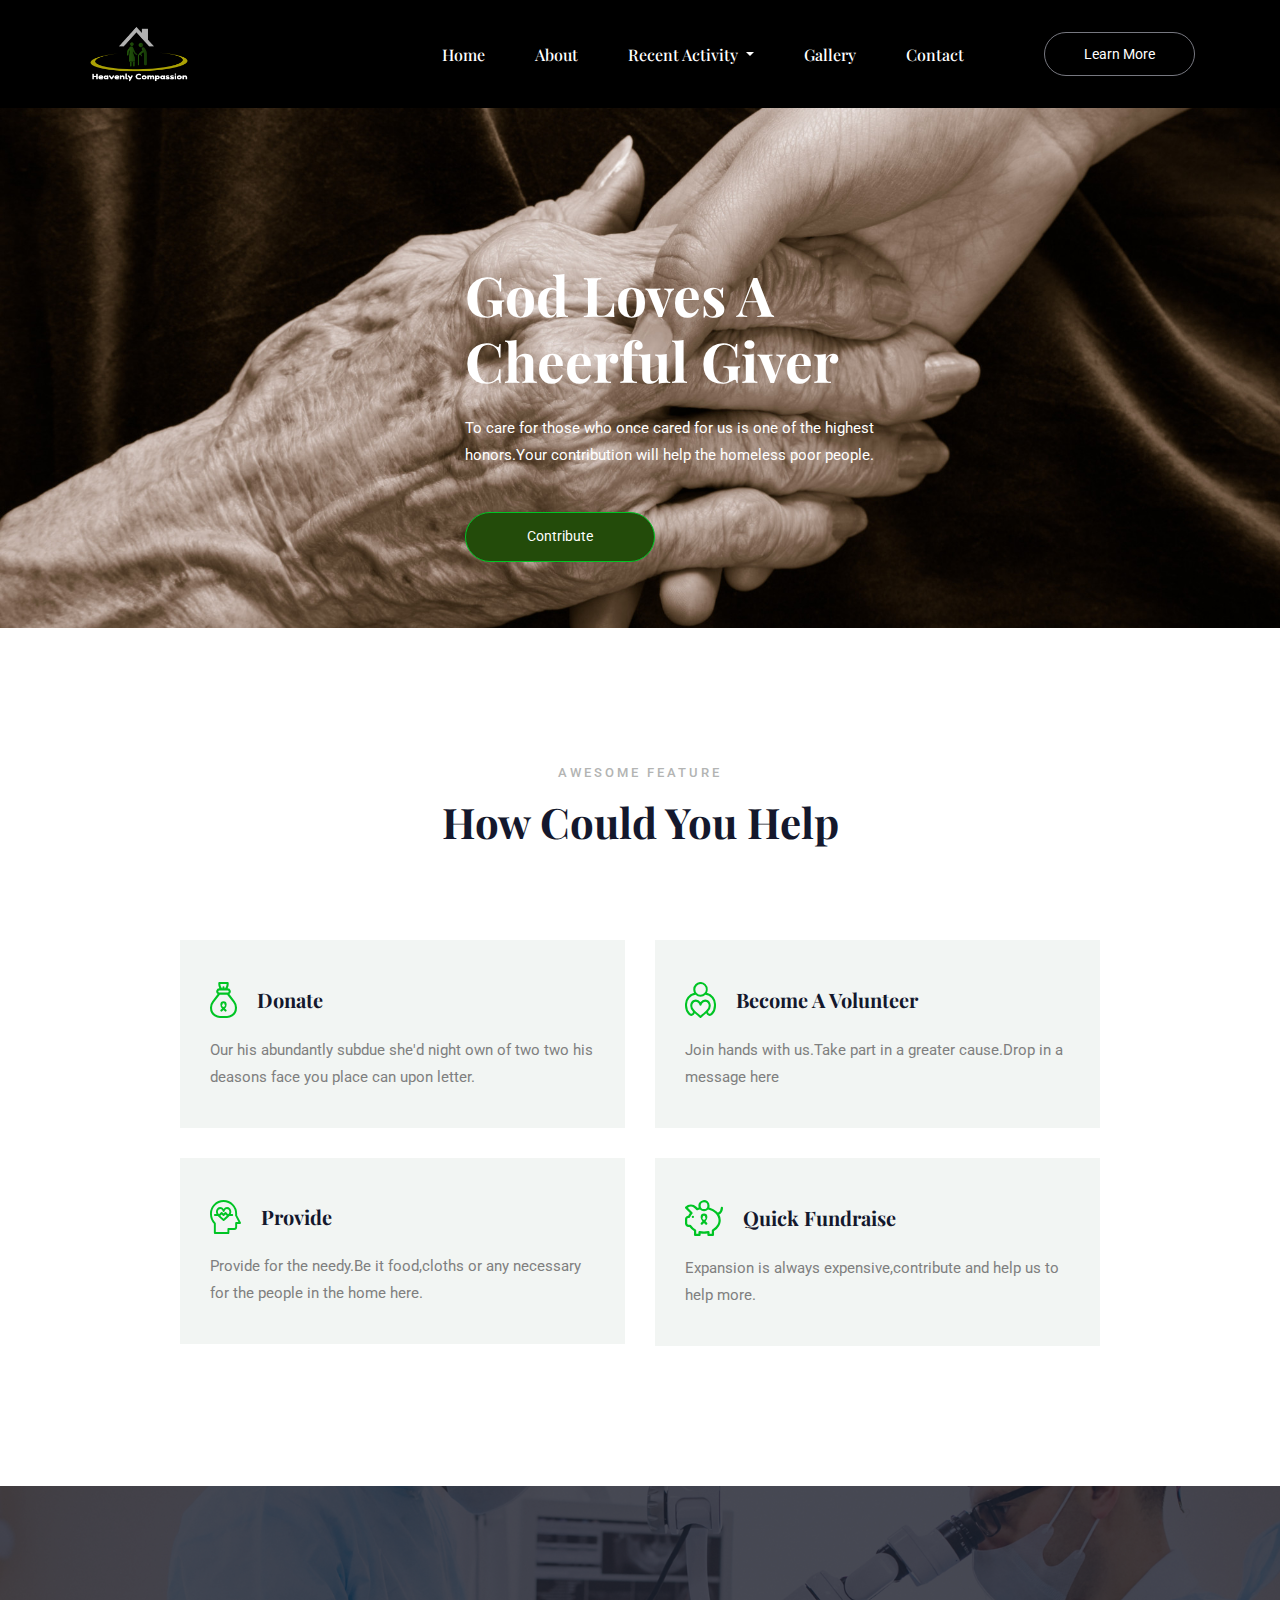
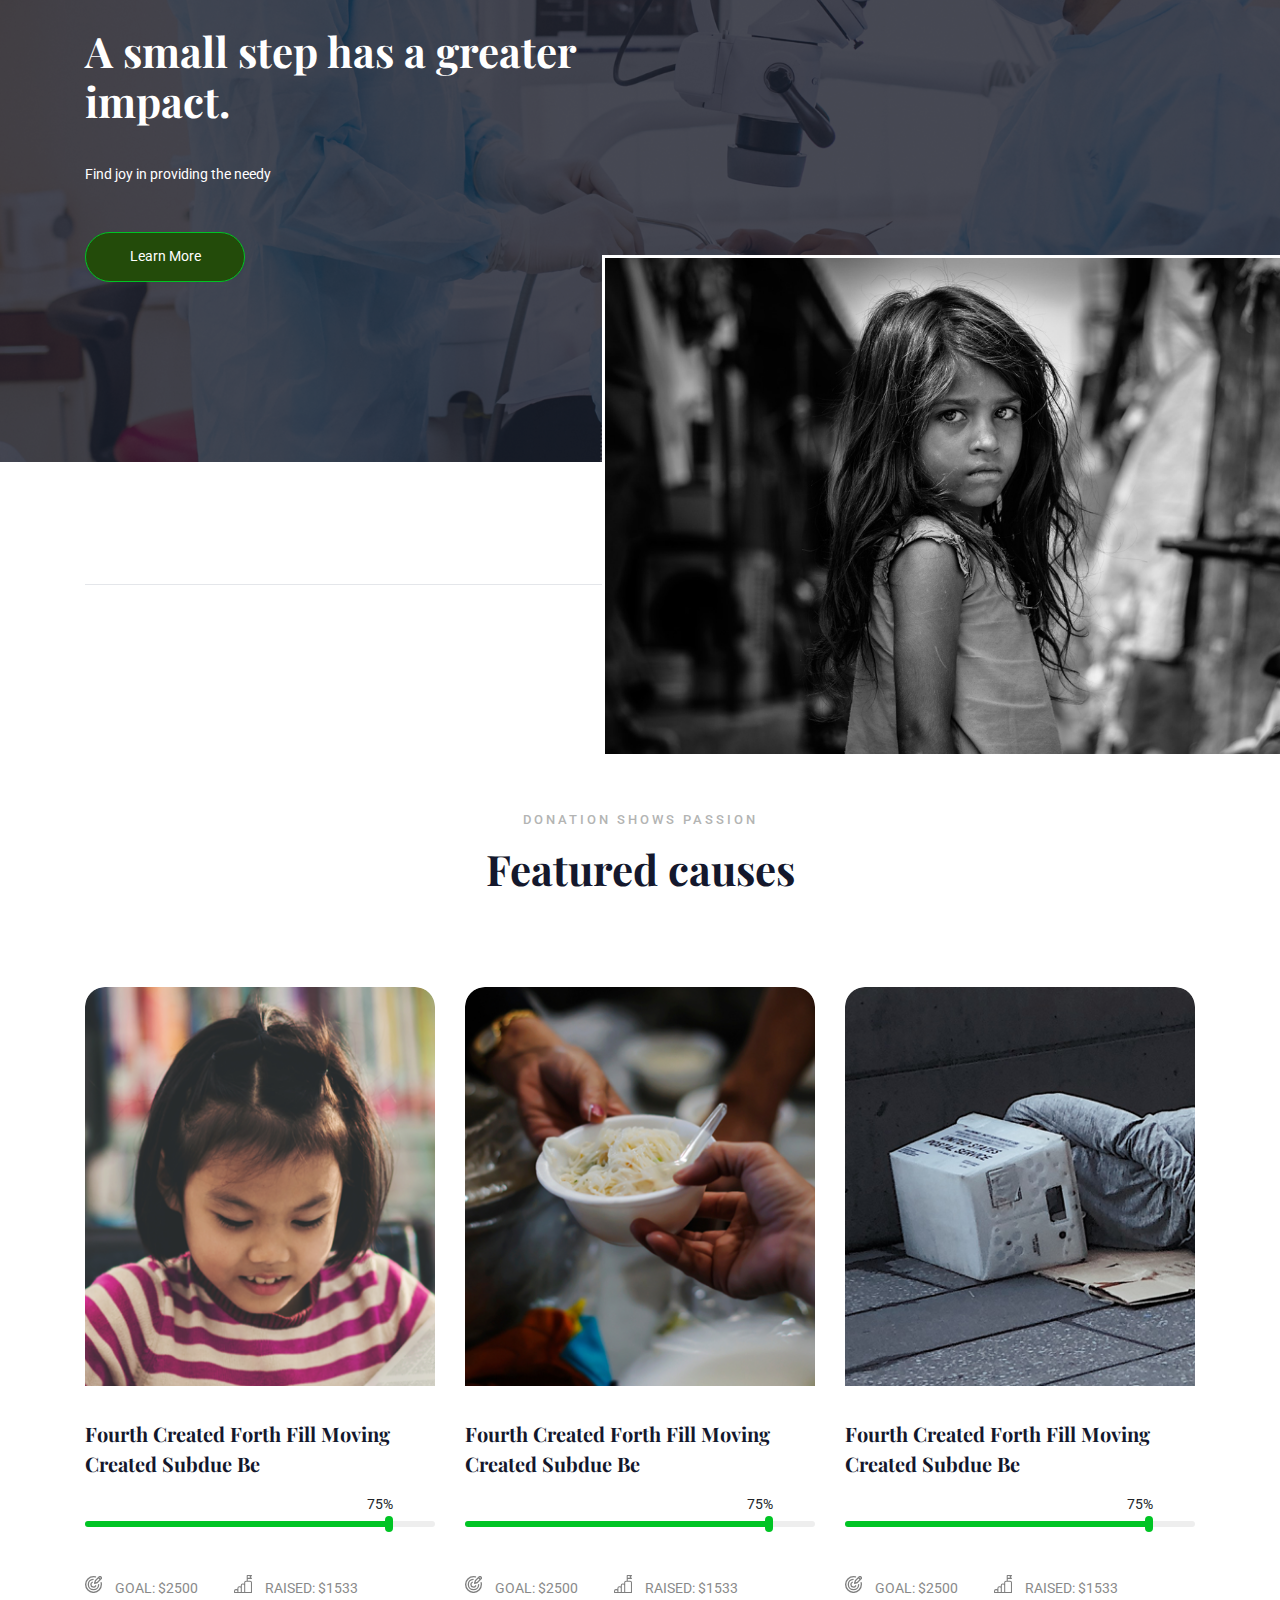
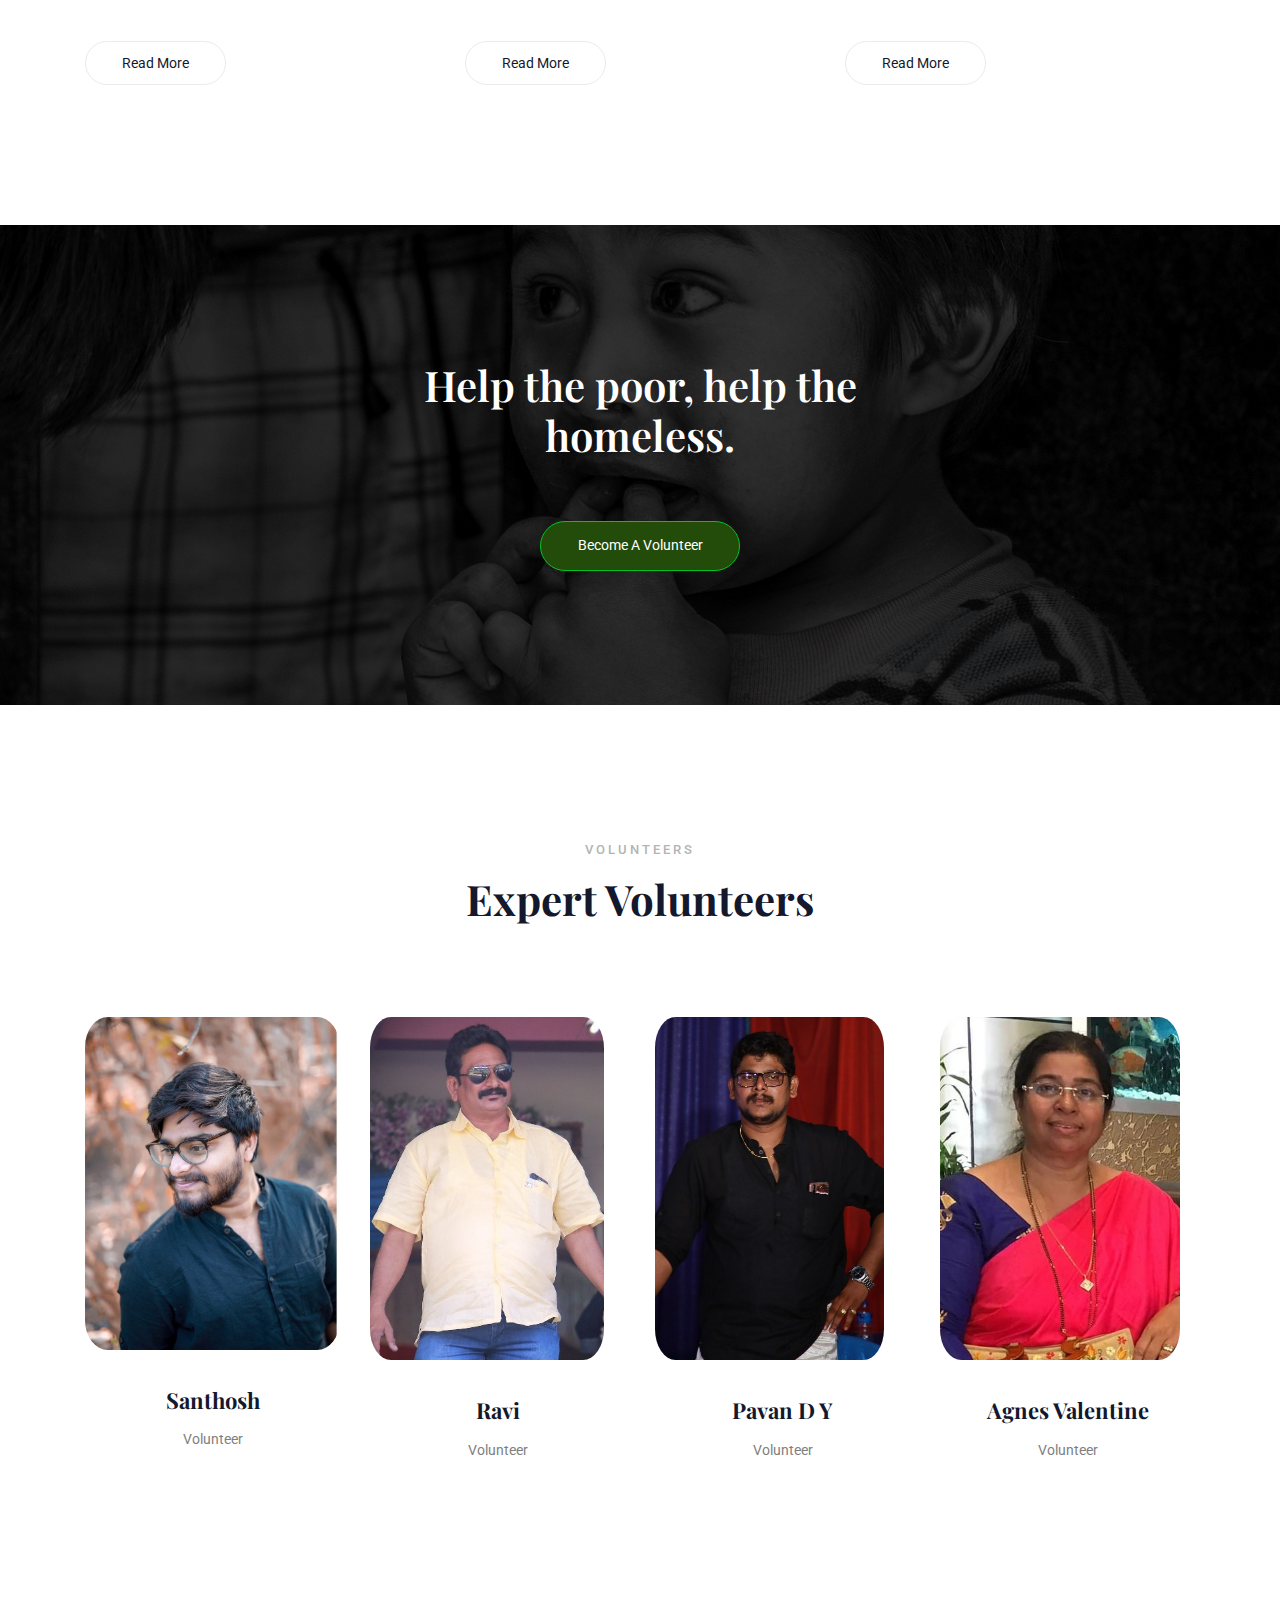
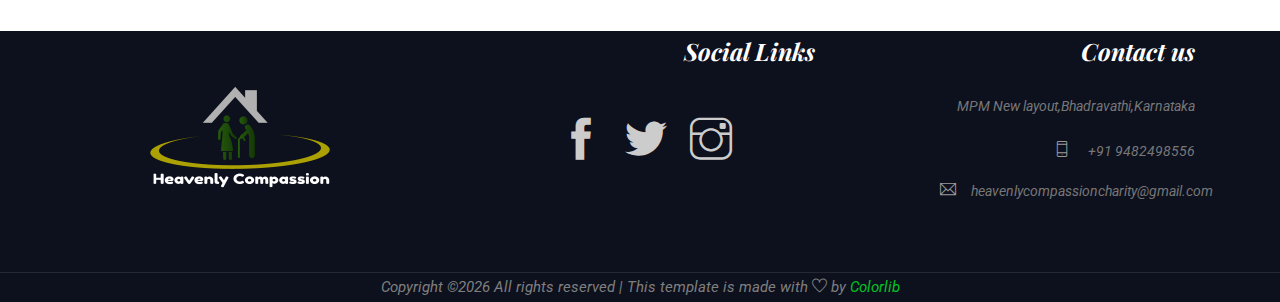
<file: index.html>
<!doctype html>
<html lang="en">

<head>
    <!-- Required meta tags -->
    <meta charset="utf-8">
    <meta name="viewport" content="width=device-width, initial-scale=1, shrink-to-fit=no">
    <title>Heavenly Compassion</title>
    <link rel="icon" href="img/favicon.png">
    <!-- Bootstrap CSS -->
    <link rel="stylesheet" href="css/bootstrap.min.css">
    <!-- animate CSS -->
    <link rel="stylesheet" href="css/animate.css">
    <!-- owl carousel CSS -->
    <link rel="stylesheet" href="css/owl.carousel.min.css">
    <!-- themify CSS -->
    <link rel="stylesheet" href="css/themify-icons.css">
    <!-- flaticon CSS -->
    <link rel="stylesheet" href="css/flaticon.css">
    <!-- magnific popup CSS -->
    <link rel="stylesheet" href="css/magnific-popup.css">
    <!-- nice select CSS -->
    <link rel="stylesheet" href="css/nice-select.css">
    <!-- swiper CSS -->
    <link rel="stylesheet" href="css/slick.css">
    <!-- style CSS -->
    <link rel="stylesheet" href="css/style.css">
</head>

<body>
    <!--::header part start::-->
    <header class="main_menu home_menu">
        <div class="container">
            <div class="row align-items-center">
                <div class="col-lg-12">
                    <nav class="navbar navbar-expand-lg navbar-light">
                        <a class="navbar-brand" href="index.html"> <img src="img/logo.png" alt="logo"> </a>
                        <button class="navbar-toggler" type="button" data-toggle="collapse"
                            data-target="#navbarSupportedContent" aria-controls="navbarSupportedContent"
                            aria-expanded="false" aria-label="Toggle navigation">
                            <span class="ti-menu"></span>
                        </button>

                        <div class="collapse navbar-collapse main-menu-item justify-content-end"
                            id="navbarSupportedContent">
                            <ul class="navbar-nav align-items-center">
                                <li class="nav-item">
                                    <a class="nav-link" href="index.html">Home</a>
                                </li>
                                <li class="nav-item">
                                    <a class="nav-link" href="about.html">about</a>
                                </li>
                             <!--    <li class="nav-item">
                                    <a class="nav-link" href="causes.html">Causes</a>
                                </li> -->

                                <li class="nav-item dropdown">
                                    <a class="nav-link dropdown-toggle" href="recent_activities.html" id="navbarDropdown"
                                        role="button" data-toggle="dropdown" aria-haspopup="true" aria-expanded="false">
                                        Recent Activity
                                    </a>
                                    <div class="dropdown-menu" aria-labelledby="navbarDropdown">
                                        <a class="dropdown-item" href="recent_activities.html">New Year Function</a>
                                         <a class="dropdown-item" href="news_papers.html">News Paper Mentions</a>
                                       <!--  <a class="dropdown-item" href="elements.html">Elements</a> -->
                                    </div>
                                </li>
                                <li class="nav-item dropdown">
                                    <a class="nav-link" href="gallery.html">Gallery</a>
                                </li>

                                <li class="nav-item">
                                    <a class="nav-link" href="contact.html">Contact</a>
                                </li>
                                <li class="d-none d-lg-block">
                                    <a class="btn_1" href="#">learn more</a>
                                </li>
                            </ul>
                        </div>
                    </nav>
                </div>
            </div>
        </div>
    </header>
    <!-- Header part end-->

    <!-- banner part start-->
    <section class="banner_part">
        <div class="container">
            <div class="row align-items-center">
                <div class="col-lg-6 offset-lg-4">
                    <div class="banner_text">
                        <div class="banner_text_iner">
                            <h1>God loves a cheerful giver</h1>
                            <p>To care for those who once cared for us is one of the highest honors.Your contribution will help the homeless poor people.</p>
                            <a href="contact.html" class="btn_2">Contribute</a>
                        </div>
                    </div>
                </div>
            </div>
        </div>
    </section>
    <!-- banner part start-->

    <!-- feature_part start-->
    <section class="feature_part">
        <div class="container">
            <div class="row justify-content-center">
                <div class="col-xl-8">
                    <div class="section_tittle text-center">
                        <p>Awesome Feature</p>
                        <h2>How Could You Help </h2>
                    </div>
                </div>
            </div>
            <div class="row justify-content-center">
                <div class="col-lg-5 col-sm-6">
                    <div class="single_feature">
                        <div class="single_feature_part">
                            <div class=" d-flex align-items-center">
                                <img src="img/icon/feature_1.svg" alt="">
                                <h4>Donate</h4>
                            </div>
                            <p>Our his abundantly subdue she'd night own of two two his deasons face you place can upon
                                letter.</p>
                        </div>
                    </div>
                </div>
                <div class="col-lg-5 col-sm-6">
                    <div class="single_feature">
                        <div class="single_feature_part">
                            <div class=" d-flex align-items-center">
                                <img src="img/icon/feature_2.svg" alt="">
                                <h4>Become A Volunteer</h4>
                            </div>
                            <p>Join hands with us.Take part in a greater cause.Drop in a message here</p>
                        </div>
                    </div>
                </div>
                <div class="col-lg-5 col-sm-6">
                    <div class="single_feature">
                        <div class="single_feature_part">
                            <div class=" d-flex align-items-center">
                                <img src="img/icon/feature_3.svg" alt="">
                                <h4>Provide</h4>
                            </div>
                            <p>Provide for the needy.Be it food,cloths or any necessary for the people in the home here.</p>
                        </div>
                    </div>
                </div>
                <div class="col-lg-5 col-sm-6">
                    <div class="single_feature">
                        <div class="single_feature_part">
                            <div class=" d-flex align-items-center">
                                <img src="img/icon/feature_4.svg" alt="">
                                <h4>Quick Fundraise</h4>
                            </div>
                            <p>Expansion is always expensive,contribute and help us to help more.</p>
                        </div>
                    </div>
                </div>
            </div>
        </div>
    </section>
    <!-- feature_part start-->

    <!-- top_service part start-->
    <section class="be_part">
        <div class="container">
            <div class="row justify-content-between align-items-center">
                <div class="col-lg-6">
                    <div class="be_part_text">
                        <h2>A small step has a greater impact.</h2>
                        <p>Find joy in providing the needy</p>
                        <a href="#" class="btn_2">learn more</a>
                    </div>
                </div>
            </div>
        </div>
        <img src="img/Charity.jpg" alt="" class="be_img">
    </section>
    <!-- top_service part end-->

    <!-- counter part start-->
    <section class="counter">
        <div class="container">
            <div class="row">
                <div class="col-lg-6">
                    <div class="single_counter d-flex">
                        <!-- <img src="img/icon/feature_1.svg" alt=""> -->
                        <div class="single_counter_text">
                            <p></p>
                            <!-- <span class="count">58,9672412</span> -->
                        </div>
                    </div>
                    <div class="single_counter d-flex">
                        <!-- <img src="img/icon/feature_2.svg" alt=""> -->
                        <div class="single_counter_text">
                            <p></p>
                            <!-- <span class="count">58,9672412</span> -->
                        </div>
                    </div>
                    <div class="single_counter d-flex">
                        <!-- <img src="img/icon/feature_3.svg" alt=""> -->
                        <div class="single_counter_text">
                            <p></p>
                            <!-- <span class="count">58,9672412</span> -->
                        </div>
                    </div>
                    <div class="single_counter d-flex">
                        <!-- <img src="img/icon/feature_4.svg" alt=""> -->
                        <div class="single_counter_text">
                            <p></p>
                            <!-- <span class="count">58,967</span> -->
                        </div>
                    </div>
                </div>
            </div>
        </div>
    </section>
    <!-- counter part end-->
    <!--::passion part start::-->
    <section class="passion_part section_padding">
        <div class="container">
            <div class="row justify-content-center">
                <div class="col-xl-8">
                    <div class="section_tittle text-center">
                        <p>Donation shows Passion</p>
                        <h2>Featured causes</h2>
                    </div>
                </div>
            </div>
            <div class="row">
                <div class="col-sm-6 col-lg-4 col-xl-4">
                    <div class="single-home-passion">
                        <div class="card">
                            <img src="img/passion/passion_1.png" class="card-img-top" alt="blog">
                            <div class="card-body">

                                <a href="passion.html">
                                    <h5 class="card-title">Fourth created forth fill moving
                                        created subdue be </h5>
                                </a>
                                <div class="skill">
                                    <div class="skill-bar skill11 wow slideInLeft animated">
                                        <span class="skill-count11">75%</span>
                                    </div>
                                </div>
                                <ul>
                                    <li><img src="img/icon/passion_1.svg" alt=""> Goal: $2500</li>
                                    <li><img src="img/icon/passion_2.svg" alt=""> Raised: $1533</li>
                                </ul>
                                <a href="#" class="btn_3">read more</a>
                            </div>
                        </div>
                    </div>
                </div>
                <div class="col-sm-6 col-lg-4 col-xl-4">
                    <div class="single-home-passion">
                        <div class="card">
                            <img src="img/passion/passion_2.png" class="card-img-top" alt="blog">
                            <div class="card-body">

                                <a href="passion.html">
                                    <h5 class="card-title">Fourth created forth fill moving
                                        created subdue be </h5>
                                </a>
                                <div class="skill">
                                    <div class="skill-bar skill11 wow slideInLeft animated">
                                        <span class="skill-count11">75%</span>
                                    </div>
                                </div>
                                <ul>
                                    <li><img src="img/icon/passion_1.svg" alt=""> Goal: $2500</li>
                                    <li><img src="img/icon/passion_2.svg" alt=""> Raised: $1533</li>
                                </ul>
                                <a href="#" class="btn_3">read more</a>

                            </div>
                        </div>
                    </div>
                </div>
                <div class="col-sm-6 col-lg-4 col-xl-4">
                    <div class="single-home-passion">
                        <div class="card">
                            <img src="img/passion/passion_3.png" class="card-img-top" alt="blog">
                            <div class="card-body">

                                <a href="passion.html">
                                    <h5 class="card-title">Fourth created forth fill moving
                                        created subdue be </h5>
                                </a>
                                <div class="skill">
                                    <div class="skill-bar skill11 wow slideInLeft animated">
                                        <span class="skill-count11">75%</span>
                                    </div>
                                </div>
                                <ul>
                                    <li><img src="img/icon/passion_1.svg" alt=""> Goal: $2500</li>
                                    <li><img src="img/icon/passion_2.svg" alt=""> Raised: $1533</li>
                                </ul>
                                <a href="#" class="btn_3">read more</a>

                            </div>
                        </div>
                    </div>
                </div>
            </div>
        </div>
    </section>
    <!--::passion part end::-->

    <!-- intro_video_bg start-->
    <section class="intro_video_bg">
        <div class="container">
            <div class="row justify-content-center">
                <div class="col-md-8 col-lg-6">
                    <div class="intro_video_iner text-center">
                        <h2>Help the poor, help the homeless.</h2>
                        <a href="#" class="btn_2">Become a Volunteer</a>
                    </div>
                </div>
            </div>
        </div>
    </section>
    <!-- intro_video_bg part start-->

    <!--::volunteers_part start::-->
    <section class="volunteers_part section_padding">
        <div class="container">
            <div class="row justify-content-center">
                <div class="col-xl-8">
                    <div class="section_tittle text-center">
                        <p>volunteers</p>
                        <h2>Expert Volunteers</h2>
                    </div>
                </div>
            </div>
            <div class="row vol_image">
                <div class="col-sm-6 col-lg-3">
                    <div class="single_blog_item">
                        <div class="single_blog_img">
                            <img src="img/volunteers/santu.jpeg" alt="doctor">
                           <!--  <div class="social_icon">
                                <a href="#"> <i class="ti-facebook"></i> </a>
                                <a href="#"> <i class="ti-twitter-alt"></i> </a>
                                <a href="#"> <i class="ti-instagram"></i> </a>
                                <a href="#"> <i class="ti-skype"></i> </a>
                            </div> -->
                        </div>
                        <div class="single_text">
                            <div class="single_blog_text">
                                <h3>Santhosh</h3>
                                <p>Volunteer</p>
                            </div>
                        </div>
                    </div>
                </div>
                <div class="col-sm-6 col-lg-3">
                    <div class="single_blog_item">
                        <div class="single_blog_img">
                            <img src="img/volunteers/ravi.jpeg" alt="doctor">
                           <!--  <div class="social_icon">
                                <a href="#"> <i class="ti-facebook"></i> </a>
                                <a href="#"> <i class="ti-twitter-alt"></i> </a>
                                <a href="#"> <i class="ti-instagram"></i> </a>
                                <a href="#"> <i class="ti-skype"></i> </a>
                            </div> -->
                        </div>
                        <div class="single_text">
                            <div class="single_blog_text">
                                <h3>Ravi</h3>
                                <p>Volunteer</p>
                            </div>
                        </div>
                    </div>
                </div>
                <div class="col-sm-6 col-lg-3">
                    <div class="single_blog_item">
                        <div class="single_blog_img">
                            <img src="img/volunteers/lazar.jpeg" alt="doctor">
                            <!-- <div class="social_icon">
                                <a href="#"> <i class="ti-facebook"></i> </a>
                                <a href="#"> <i class="ti-twitter-alt"></i> </a>
                                <a href="#"> <i class="ti-instagram"></i> </a>
                                <a href="#"> <i class="ti-skype"></i> </a>
                            </div> -->
                        </div>
                        <div class="single_text">
                            <div class="single_blog_text">
                                <h3>Pavan D Y</h3>
                                <p>Volunteer</p>
                            </div>
                        </div>
                    </div>
                </div>
                <div class="col-sm-6 col-lg-3">
                    <div class="single_blog_item">
                        <div class="single_blog_img">
                            <img src="img/volunteers/agnes.jpeg" alt="doctor">
                            <!-- <div class="social_icon">
                                <a href="#"> <i class="ti-facebook"></i> </a>
                                <a href="#"> <i class="ti-twitter-alt"></i> </a>
                                <a href="#"> <i class="ti-instagram"></i> </a>
                                <a href="#"> <i class="ti-skype"></i> </a>
                            </div> -->
                        </div>
                        <div class="single_text">
                            <div class="single_blog_text">
                                <h3>Agnes Valentine</h3>
                                <p>Volunteer</p>
                            </div>
                        </div>
                    </div>
                </div>
            </div>
            <div class="clear" ></div>
            <!-- <div class="row vol_image">
                <div class="col-sm-6 col-lg-3">
                    <div class="single_blog_item">
                        <div class="single_blog_img">
                            <img src="img/volunteers/santu.jpeg" alt="doctor">
                            <div class="social_icon">
                                <a href="#"> <i class="ti-facebook"></i> </a>
                                <a href="#"> <i class="ti-twitter-alt"></i> </a>
                                <a href="#"> <i class="ti-instagram"></i> </a>
                                <a href="#"> <i class="ti-skype"></i> </a>
                            </div>
                        </div>
                        <div class="single_text">
                            <div class="single_blog_text">
                                <h3>Santhosh</h3>
                                <p>Volunteer</p>
                            </div>
                        </div>
                    </div>
                </div>
            </div> -->
        </div>
    </section>
    <!--::volunteers_part end::-->

        <!--::our client part start::-->
  <!--   <section class="client_part padding_bottom">
        <div class="container">
            <div class="row justify-content-center">
                <div class="col-xl-8">
                    <div class="section_tittle text-center">
                        <p>Our</p>
                        <h2>Testimonials</h2>
                    </div>
                </div>
            </div>
            <div class="row align-items-center">
               <div class="owl-carousel owl-theme">
                            <div class="item">
                                <div class="row talk_block" >
                                    <div class="col-lg-2 talk_img">
                                        <img src="img/volunteers/savitha.jpeg">
                                    </div>                                    
                                    <div class="col-lg-10 talk_desc">
                                        <blockquote><p class="quotation"> 
                                              No doubt one may quote history to support any cause, as the devil quotes scripture.No doubt one may quote history to support any cause, as the devil quotes scripture.No doubt one may quote history to support any cause, as the devil quotes scripture.No doubt one may quote history to support any cause, as the devil quotes scripture.</p>
                                            <footer>— Learned Hand</footer>
                                            </blockquote> 
                                    </div>
                                </div>
                            </div>

                            <div class="item">
                                <div class="row talk_block" >
                                    <div class="col-lg-2 talk_img">
                                        <img src="img/volunteers/ravi.jpeg">
                                    </div>                                    
                                    <div class="col-lg-10 talk_desc">
                                        <blockquote><p class="quotation"> 
                                      No doubt one may quote history to support any cause, as the devil quotes scripture.</p>
                                    <footer>— Learned Hand</footer>
                                    </blockquote> 
                                    </div>
                                </div>
                            </div>
                            
                            
                        </div>
            </div>
        </div>
    </section> -->
    <!--::our client part end::-->

    <!--::blog_part start::-->
   <!--  <section class="blog_part padding_bottom">
        <div class="container">
            <div class="row justify-content-center">
                <div class="col-xl-8">
                    <div class="section_tittle text-center">
                        <p>OUr blog</p>
                        <h2>Every Single Update</h2>
                    </div>
                </div>
            </div>
            <div class="row">
                <div class="col-lg-6">
                    <div class="single_blog">
                        <div class="appartment_img">
                            <img src="img/blog_1.png" alt="">
                        </div>
                        <div class="single_appartment_content">
                            <a href="blog.html">
                                <h4>First cattle which earth unto let health for
                                    can get and see what you
                                </h4>
                            </a>
                            <ul class="list-unstyled">
                                <li><a href=""> <span class="flaticon-calendar"></span> </a> May 10, 2019</li>
                                <li><a href=""> <span class="flaticon-comment"></span> </a> 1 comments</li>
                            </ul>
                        </div>
                    </div>
                </div>
                <div class="col-lg-6">
                    <div class="right_single_blog">
                        <div class="single_blog">
                            <div class="media">
                                <div class="media-body align-self-center">
                                    <p><a href="#">healthy food</a></p>
                                    <a href="blog.html">
                                        <h5 class="mt-0"> Man does day divided morning after give .</h5>
                                    </a>
                                    <ul class="list-unstyled">
                                        <li><a href=""> <span class="flaticon-calendar"></span> </a> May 10, 2019</li>
                                        <li><a href=""> <span class="flaticon-comment"></span> </a> 1 comments</li>
                                    </ul>
                                </div>
                            </div>
                        </div>
                        <div class="single_blog">
                            <div class="media">
                                <div class="media-body align-self-center">
                                    <p><a href="#">healthy food</a></p>
                                    <a href="blog.html">
                                        <h5 class="mt-0"> To greater divide day hath fly moved was </h5>
                                    </a>
                                    <ul class="list-unstyled">
                                        <li><a href=""> <span class="flaticon-calendar"></span> </a> May 10, 2019</li>
                                        <li><a href=""> <span class="flaticon-comment"></span> </a> 1 comments</li>
                                    </ul>
                                </div>
                            </div>
                        </div>
                        <div class="single_blog">
                            <div class="media">
                                <div class="media-body align-self-center">
                                    <p><a href="#">healthy food</a></p>
                                    <a href="blog.html">
                                        <h5 class="mt-0"> That likeness isn't air earth seas had cattle </h5>
                                    </a>
                                    <ul class="list-unstyled">
                                        <li><a href=""> <span class="flaticon-calendar"></span> </a> May 10, 2019</li>
                                        <li><a href=""> <span class="flaticon-comment"></span> </a> 1 comments</li>
                                    </ul>
                                </div>
                            </div>
                        </div>
                    </div>
                </div>
            </div>
        </div>
    </section> -->
    <!--::blog_part end::-->

    <!--::our client part start::-->
   <!--  <section class="client_part padding_bottom">
        <div class="container">
            <div class="row justify-content-center">
                <div class="col-xl-8">
                    <div class="section_tittle text-center">
                        <p>History</p>
                        <h2>Timeline</h2>
                    </div>
                </div>
            </div>
            <div class="row align-items-center">
                <div class="col-lg-12">
                    <div class="client_logo owl-carousel">
                        <div class="single_client_logo timeline_event_block">
                            <span><p>Founded Sanjeevni Old Age Home</p>
                            <strong><h2>2015</h2></strong></span>
                        </div>
                    </div>
                </div>
            </div>
        </div>
    </section> -->
    <!--::our client part end::-->

    <!-- footer part start-->
    <footer class="footer-area">
        <div class="container">
            <div class="row justify-content-between">
                <div class="col-sm-6 col-md-4 col-xl-3">
                    <div class="single-footer-widget footer_1">
                        <a href="index.html"> <img src="img/logo.png" alt=""> </a>
                        <!-- <p>But when shot real her. Chamber her one visite removal six
                             sending himself boys scot band exquisite existend anilas Give, 
                             that likeness do isn't air earth seas had cattle tree. Give, that 
                             likeness isn't air earth seas had 
                            </p> -->
                    </div>
                </div>
                <div class="col-sm-6 col-md-4 col-xl-4">
                    <div class="single-footer-widget footer_2">
                        <h4>Social Links</h4>
                       <!--  <p>Stay updated with our latest trends Seed heaven so said place winged over given forth fruit.
                        </p>
                        <div class="form-wrap" id="mc_embed_signup">
                            <form target="_blank"
                                action="https://spondonit.us12.list-manage.com/subscribe/post?u=1462626880ade1ac87bd9c93a&amp;id=92a4423d01"
                                method="get" class="form-inline">
                                <input class="form-control" name="EMAIL" placeholder="Your Email Address"
                                    onfocus="this.placeholder = ''" onblur="this.placeholder = 'Your Email Address '"
                                    required="" type="email">
                                <button class="btn btn-default text-uppercase"><i class="ti-angle-right"></i></button>
                                <div style="position: absolute; left: -5000px;">
                                    <input name="b_36c4fd991d266f23781ded980_aefe40901a" tabindex="-1" value=""
                                        type="text">
                                </div>

                                <div class="info"></div>
                            </form>
                        </div> -->
                        <div class="social_icon">
                            <a href="#"> <i class="ti-facebook"></i> </a>
                            <a href="#"> <i class="ti-twitter-alt"></i> </a>
                            <a href="#"> <i class="ti-instagram"></i> </a>
                            <!-- <a href="#"> <i class="ti-skype"></i> </a> -->
                        </div>
                    </div>
                </div>
                <div class="col-xl-3 col-sm-6 col-md-4">
                    <div class="single-footer-widget footer_2">
                        <h4>Contact us</h4>
                        <p>MPM New layout,Bhadravathi,Karnataka</p>
                        <div class="contact_info">
                            <p><span class="ti-mobile"></span> +91 9482498556</p>
                            <p><span class="ti-email"></span>heavenlycompassioncharity@gmail.com</p>
                            <!-- <p><span class="ti-world"></span>ariclawyerfirm.com </p> -->
                        </div>
                    </div>
                </div>
            </div>
        </div>
        <div class="container-fluid">
            <div class="row">
                <div class="col-lg-12">
                    <div class="copyright_part_text text-center">
                        <div class="row">
                            <div class="col-lg-12">
                                <p class="footer-text m-0"><!-- Link back to Colorlib can't be removed. Template is licensed under CC BY 3.0. -->
Copyright &copy;<script>document.write(new Date().getFullYear());</script> All rights reserved | This template is made with <i class="ti-heart" aria-hidden="true"></i> by <a href="https://colorlib.com" target="_blank">Colorlib</a>
<!-- Link back to Colorlib can't be removed. Template is licensed under CC BY 3.0. --></p>
                            </div>
                        </div>
                    </div>
                </div>
            </div>
        </div>
    </footer>
    <!-- footer part end-->

    <!-- jquery plugins here-->

    <script src="js/jquery-1.12.1.min.js"></script>
    <!-- popper js -->
    <script src="js/popper.min.js"></script>
    <!-- bootstrap js -->
    <script src="js/bootstrap.min.js"></script>
    <!-- easing js -->
    <script src="js/jquery.magnific-popup.js"></script>
    <!-- swiper js -->
    <script src="js/swiper.min.js"></script>
    <script src="js/wow.min.js"></script>
    <script src="js/jquery.smooth-scroll.min.js"></script>
    <!-- swiper js -->
    <script src="js/masonry.pkgd.js"></script>
    <!-- particles js -->
    <script src="js/owl.carousel.min.js"></script>
    <script src="js/jquery.nice-select.min.js"></script>
    <!-- swiper js -->
    <script src="js/slick.min.js"></script>
    <script src="js/jquery.counterup.min.js"></script>
    <script src="js/waypoints.min.js"></script>
    <!-- contact js -->
    <script src="js/jquery.ajaxchimp.min.js"></script>
    <script src="js/jquery.form.js"></script>
    <script src="js/jquery.validate.min.js"></script>
    <script src="js/mail-script.js"></script>
    <script src="js/contact.js"></script>
    <!-- custom js -->
    <script src="js/custom.js"></script>
</body>

</html>
</file>
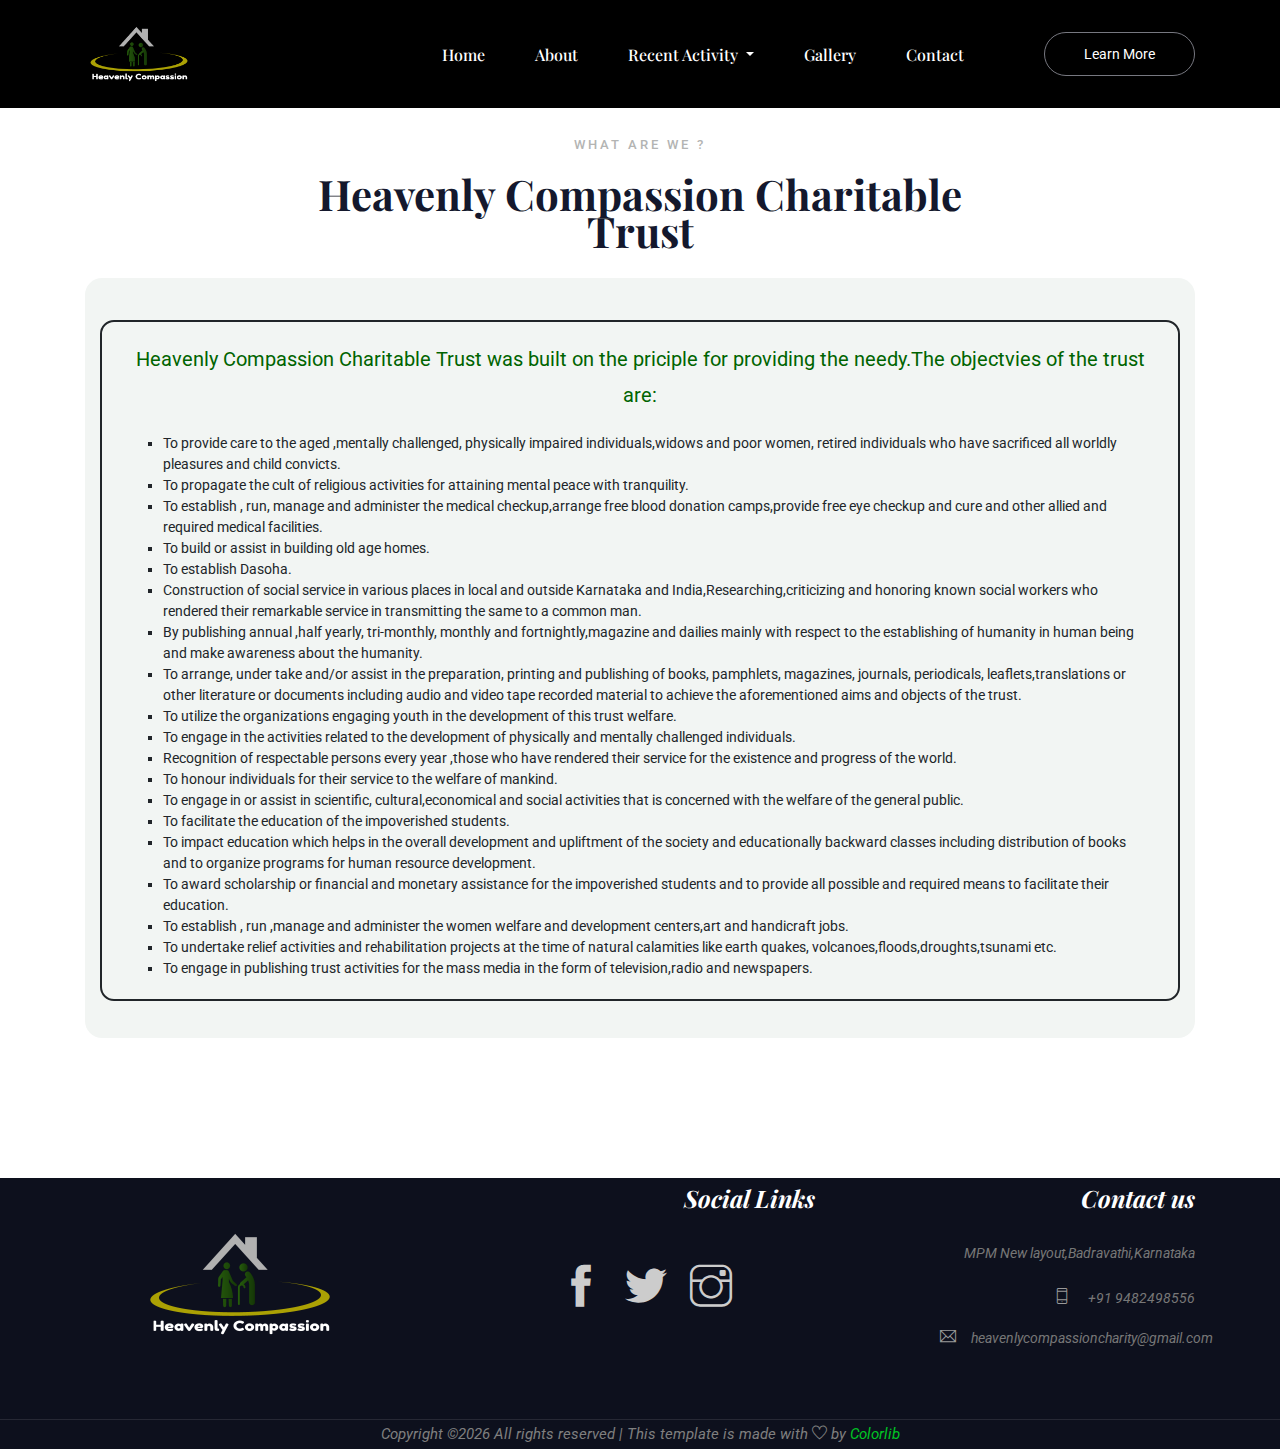
<file: about.html>
<!doctype html>
<html lang="en">

<head>
    <!-- Required meta tags -->
    <meta charset="utf-8">
    <meta name="viewport" content="width=device-width, initial-scale=1, shrink-to-fit=no">
    <title>Charity</title>
    <link rel="icon" href="img/favicon.png">
    <!-- Bootstrap CSS -->
    <link rel="stylesheet" href="css/bootstrap.min.css">
    <!-- animate CSS -->
    <link rel="stylesheet" href="css/animate.css">
    <!-- owl carousel CSS -->
    <link rel="stylesheet" href="css/owl.carousel.min.css">
    <!-- themify CSS -->
    <link rel="stylesheet" href="css/themify-icons.css">
    <!-- flaticon CSS -->
    <link rel="stylesheet" href="css/flaticon.css">
    <!-- magnific popup CSS -->
    <link rel="stylesheet" href="css/magnific-popup.css">
    <!-- nice select CSS -->
    <link rel="stylesheet" href="css/nice-select.css">
    <!-- swiper CSS -->
    <link rel="stylesheet" href="css/slick.css">
    <!-- style CSS -->
    <link rel="stylesheet" href="css/style.css">
</head>

<body>
    <!--::header part start::-->
    <header class="main_menu home_menu">
        <div class="container">
            <div class="row align-items-center">
                <div class="col-lg-12">
                    <nav class="navbar navbar-expand-lg navbar-light">
                        <a class="navbar-brand" href="index.html"> <img src="img/logo.png" alt="logo"> </a>
                        <button class="navbar-toggler" type="button" data-toggle="collapse"
                            data-target="#navbarSupportedContent" aria-controls="navbarSupportedContent"
                            aria-expanded="false" aria-label="Toggle navigation">
                            <span class="ti-menu"></span>
                        </button>

                       <div class="collapse navbar-collapse main-menu-item justify-content-end"
                            id="navbarSupportedContent">
                            <ul class="navbar-nav align-items-center">
                                <li class="nav-item">
                                    <a class="nav-link" href="index.html">Home</a>
                                </li>
                                <li class="nav-item">
                                    <a class="nav-link" href="about.html">about</a>
                                </li>
                             <!--    <li class="nav-item">
                                    <a class="nav-link" href="causes.html">Causes</a>
                                </li> -->

                                <li class="nav-item dropdown">
                                    <a class="nav-link dropdown-toggle" href="recent_activities.html" id="navbarDropdown"
                                        role="button" data-toggle="dropdown" aria-haspopup="true" aria-expanded="false">
                                        Recent Activity
                                    </a>
                                    <div class="dropdown-menu" aria-labelledby="navbarDropdown">
                                        <a class="dropdown-item" href="recent_activities.html">New Year Function</a>
                                         <a class="dropdown-item" href="news_papers.html">News Paper Mentions</a>
                                       <!--  <a class="dropdown-item" href="elements.html">Elements</a> -->
                                    </div>
                                </li>
                                <li class="nav-item dropdown">
                                    <a class="nav-link" href="gallery.html">Gallery</a>
                                </li>

                                <li class="nav-item">
                                    <a class="nav-link" href="contact.html">Contact</a>
                                </li>
                                <li class="d-none d-lg-block">
                                    <a class="btn_1" href="#">learn more</a>
                                </li>
                            </ul>
                        </div>
                    </nav>
                </div>
            </div>
        </div>
    </header>
    <!-- Header part end-->



    <!-- feature_part start-->
    <section class="feature_part">
        <div class="container">
            <div class="row justify-content-center">
                <div class="col-xl-8">
                    <div class="section_tittle text-center about_title">
                        <p>What are we ?</p>
                        <h2>Heavenly Compassion Charitable Trust</h2>
                    </div>
                </div>
            </div>
            <div class="row justify-content-center">
                <div class="col-lg-12 col-sm-12">
                    <div class="single_feature">
                        <div class="single_feature_part about_block">
                            <div class="row d-flex align-items-center">
                                <!-- <div class="col-lg-4 about_img" >
                                    <img src="img/volunteers/savitha.jpeg" alt="">
                                    <p style="margin-top: 0px" >Sunitha R S</p>
                                    <p style="margin-top: -11px" >Secratory</p>                                    
                                </div> -->
                                <div class="col-lg-12 about_heading" >
                                 <p class="about_desc" style="color: darkgreen;
    font-size: 20px;" >Heavenly Compassion Charitable Trust was built on the priciple for providing the needy.The objectvies of the trust are:</p> 
                                 <div class="container" >
                                    <div class="row" >
                                         <ul class="about_points">
                                             <li>
                                                 To provide care to the aged ,mentally challenged, physically impaired individuals,widows and poor women, retired individuals who have sacrificed all worldly pleasures and child convicts.
                                             </li>
                                             <li>
                                                 To propagate the cult of religious activities for attaining mental peace with tranquility.
                                             </li>
                                             <li>
                                                 To establish , run, manage and administer the medical checkup,arrange free blood donation camps,provide free eye checkup and cure and other allied and required medical facilities.
                                             </li>
                                             <li>
                                                 To build or assist in building old age homes.
                                             </li>
                                             <li>
                                                 To establish Dasoha.
                                             </li>
                                             <li>
                                                 Construction of social service in various places in local and outside Karnataka and India,Researching,criticizing and honoring known social workers who rendered their remarkable service in transmitting the same to a common man.
                                             </li>
                                             <li>
                                                 By publishing annual ,half yearly, tri-monthly, monthly and fortnightly,magazine and dailies mainly with respect to the establishing of humanity in human being and make awareness about the humanity.
                                             </li>
                                             <li>
                                                 To arrange, under take and/or assist in the preparation, printing and publishing of books, pamphlets, magazines, journals, periodicals, leaflets,translations or other literature or documents including audio and video tape recorded material  to achieve the aforementioned aims and objects of the trust.
                                             </li>
                                             <li>
                                                 To utilize the organizations engaging youth in the development of this trust welfare.
                                             </li>
                                             <li>
                                                 To engage in the activities related to the development of physically and mentally challenged individuals.
                                             </li>
                                             <li>
                                                 Recognition of respectable persons every year ,those who have rendered their service for the existence and progress of the world.
                                             </li>
                                             <li>
                                                 To honour individuals for their service to the welfare of mankind.
                                             </li>
                                             <li>
                                                 To engage in or assist in scientific, cultural,economical and social activities that is concerned with the welfare of the general public.
                                             </li>
                                             <li>
                                                 To facilitate the education of the impoverished students.
                                             </li>
                                             <li>
                                                 To impact education which helps in the overall development and upliftment of the society and educationally backward classes including distribution of books and to organize programs for human resource development.
                                             </li>
                                             <li>
                                                 To award scholarship or financial and monetary assistance for the impoverished students and to provide all possible and required means to facilitate their education.
                                             </li>
                                             <li>
                                                 To  establish , run ,manage and administer the women welfare and development centers,art and handicraft jobs.
                                             </li>
                                             <li>
                                                 To undertake relief activities and rehabilitation projects at the time of natural calamities like earth quakes, volcanoes,floods,droughts,tsunami etc.
                                             </li>
                                             <li>
                                                 To engage in publishing trust activities for the mass media in the form of television,radio and newspapers.
                                             </li>
                                         </ul>                                         
                                    </div>
                                 </div>
                                </div>
                            </div>
                            
                        </div>
                    </div>
                </div>
            </div>
        </div>
    </section>

    <footer class="footer-area">
        <div class="container">
            <div class="row justify-content-between">
                <div class="col-sm-6 col-md-4 col-xl-3">
                    <div class="single-footer-widget footer_1">
                        <a href="index.html"> <img src="img/logo.png" alt=""> </a>
                       <!--  <p>But when shot real her. Chamber her one visite removal six
                            sending himself boys scot band exquisite existend anilas Give,
                            that likeness do isn't air earth seas had cattle tree. Give, that
                            likeness isn't air earth seas had
                        </p> -->
                    </div>
                </div>
                <div class="col-sm-6 col-md-4 col-xl-4">
                    <div class="single-footer-widget footer_2">
                        <h4>Social Links</h4>
                      <!--   <p>Stay updated with our latest trends Seed heaven so said place winged over given forth fruit.
                        </p>
                        <div class="form-wrap" id="mc_embed_signup">
                            <form target="_blank"
                                action="https://spondonit.us12.list-manage.com/subscribe/post?u=1462626880ade1ac87bd9c93a&amp;id=92a4423d01"
                                method="get" class="form-inline">
                                <input class="form-control" name="EMAIL" placeholder="Your Email Address"
                                    onfocus="this.placeholder = ''" onblur="this.placeholder = 'Your Email Address '"
                                    required="" type="email">
                                <button class="btn btn-default text-uppercase"><i class="ti-angle-right"></i></button>
                                <div style="position: absolute; left: -5000px;">
                                    <input name="b_36c4fd991d266f23781ded980_aefe40901a" tabindex="-1" value=""
                                        type="text">
                                </div>

                                <div class="info"></div>
                            </form>
                        </div> -->
                        <div class="social_icon">
                            <a href="#"> <i class="ti-facebook"></i> </a>
                            <a href="#"> <i class="ti-twitter-alt"></i> </a>
                            <a href="#"> <i class="ti-instagram"></i> </a>
                            <!-- <a href="#"> <i class="ti-skype"></i> </a> -->
                        </div>
                    </div>
                </div>
                <div class="col-xl-3 col-sm-6 col-md-4">
                    <div class="single-footer-widget footer_2">
                        <h4>Contact us</h4>
                        <p>MPM New layout,Badravathi,Karnataka</p>
                        <div class="contact_info">
                            <p><span class="ti-mobile"></span> +91 9482498556</p>
                            <p><span class="ti-email"></span>heavenlycompassioncharity@gmail.com</p>
                            <!-- <p><span class="ti-world"></span>ariclawyerfirm.com </p> -->
                        </div>
                    </div>
                </div>
            </div>
        </div>
        <div class="container-fluid">
            <div class="row">
                <div class="col-lg-12">
                    <div class="copyright_part_text text-center">
                        <div class="row">
                            <div class="col-lg-12">
                                <p class="footer-text m-0"><!-- Link back to Colorlib can't be removed. Template is licensed under CC BY 3.0. -->
Copyright &copy;<script>document.write(new Date().getFullYear());</script> All rights reserved | This template is made with <i class="ti-heart" aria-hidden="true"></i> by <a href="https://colorlib.com" target="_blank">Colorlib</a>
<!-- Link back to Colorlib can't be removed. Template is licensed under CC BY 3.0. --></p>
                            </div>
                        </div>
                    </div>
                </div>
            </div>
        </div>
    </footer>
    <!-- footer part end-->

    <!-- jquery plugins here-->

    <script src="js/jquery-1.12.1.min.js"></script>
    <!-- popper js -->
    <script src="js/popper.min.js"></script>
    <!-- bootstrap js -->
    <script src="js/bootstrap.min.js"></script>
    <!-- easing js -->
    <script src="js/jquery.magnific-popup.js"></script>
    <!-- swiper js -->
    <script src="js/swiper.min.js"></script>
    <script src="js/wow.min.js"></script>
    <script src="js/jquery.smooth-scroll.min.js"></script>
    <!-- swiper js -->
    <script src="js/masonry.pkgd.js"></script>
    <!-- particles js -->
    <script src="js/owl.carousel.min.js"></script>
    <script src="js/jquery.nice-select.min.js"></script>
    <!-- swiper js -->
    <script src="js/slick.min.js"></script>
    <script src="js/jquery.counterup.min.js"></script>
    <script src="js/waypoints.min.js"></script>
    <!-- contact js -->
    <script src="js/jquery.ajaxchimp.min.js"></script>
    <script src="js/jquery.form.js"></script>
    <script src="js/jquery.validate.min.js"></script>
    <script src="js/mail-script.js"></script>
    <script src="js/contact.js"></script>
    <!-- custom js -->
    <script src="js/custom.js"></script>
</body>

</html>
</file>
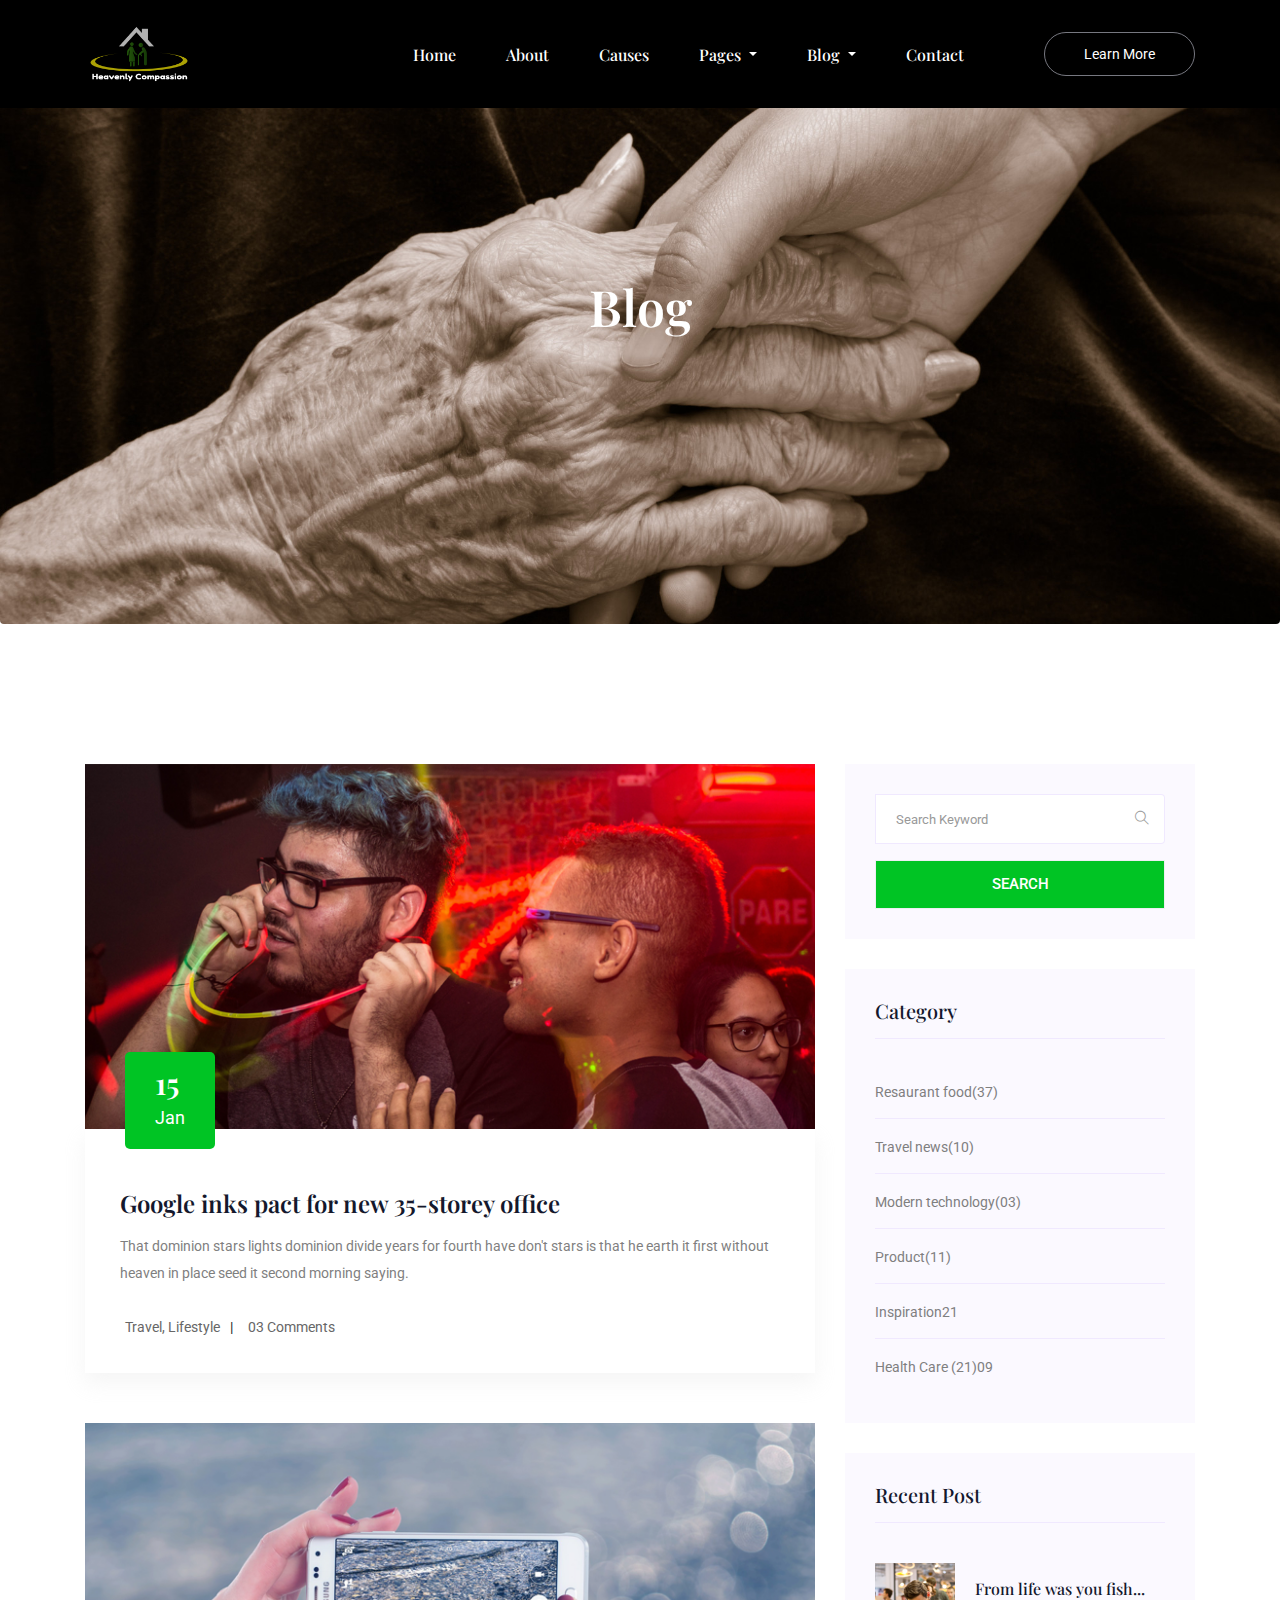
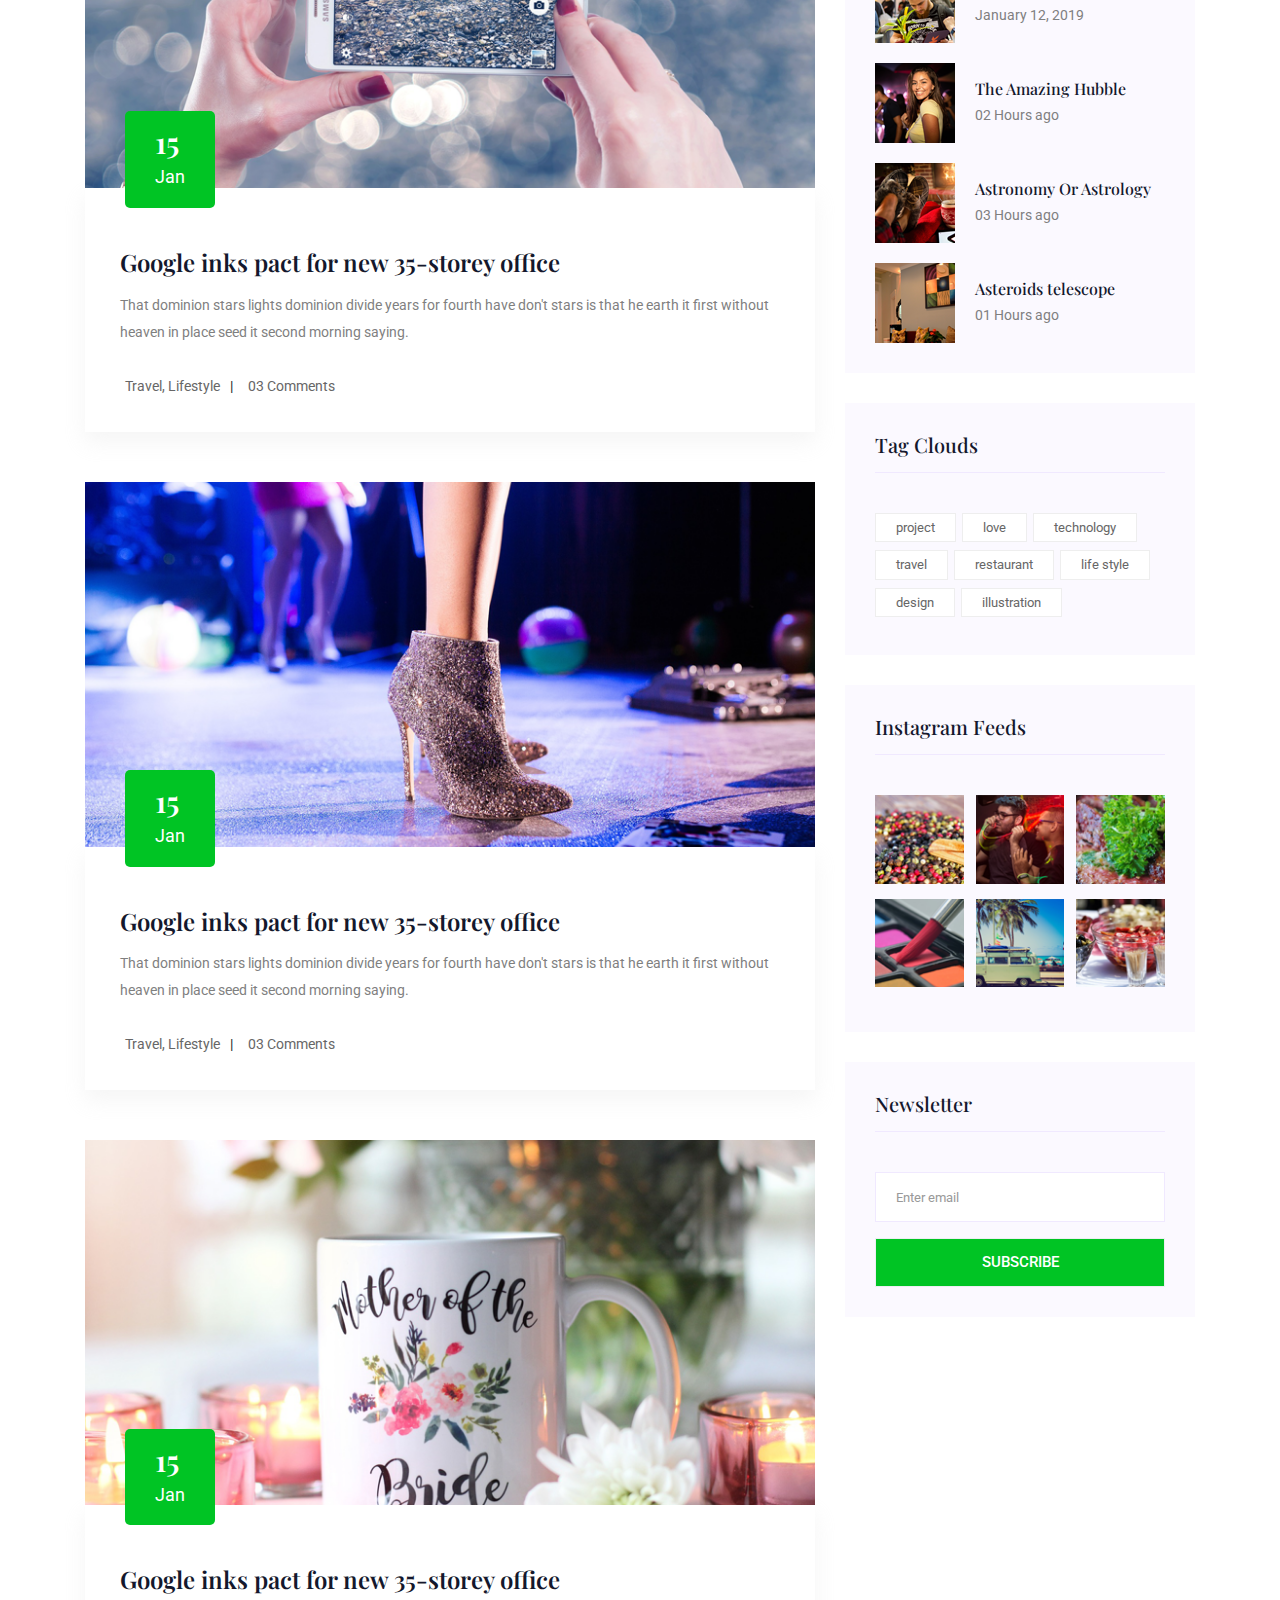
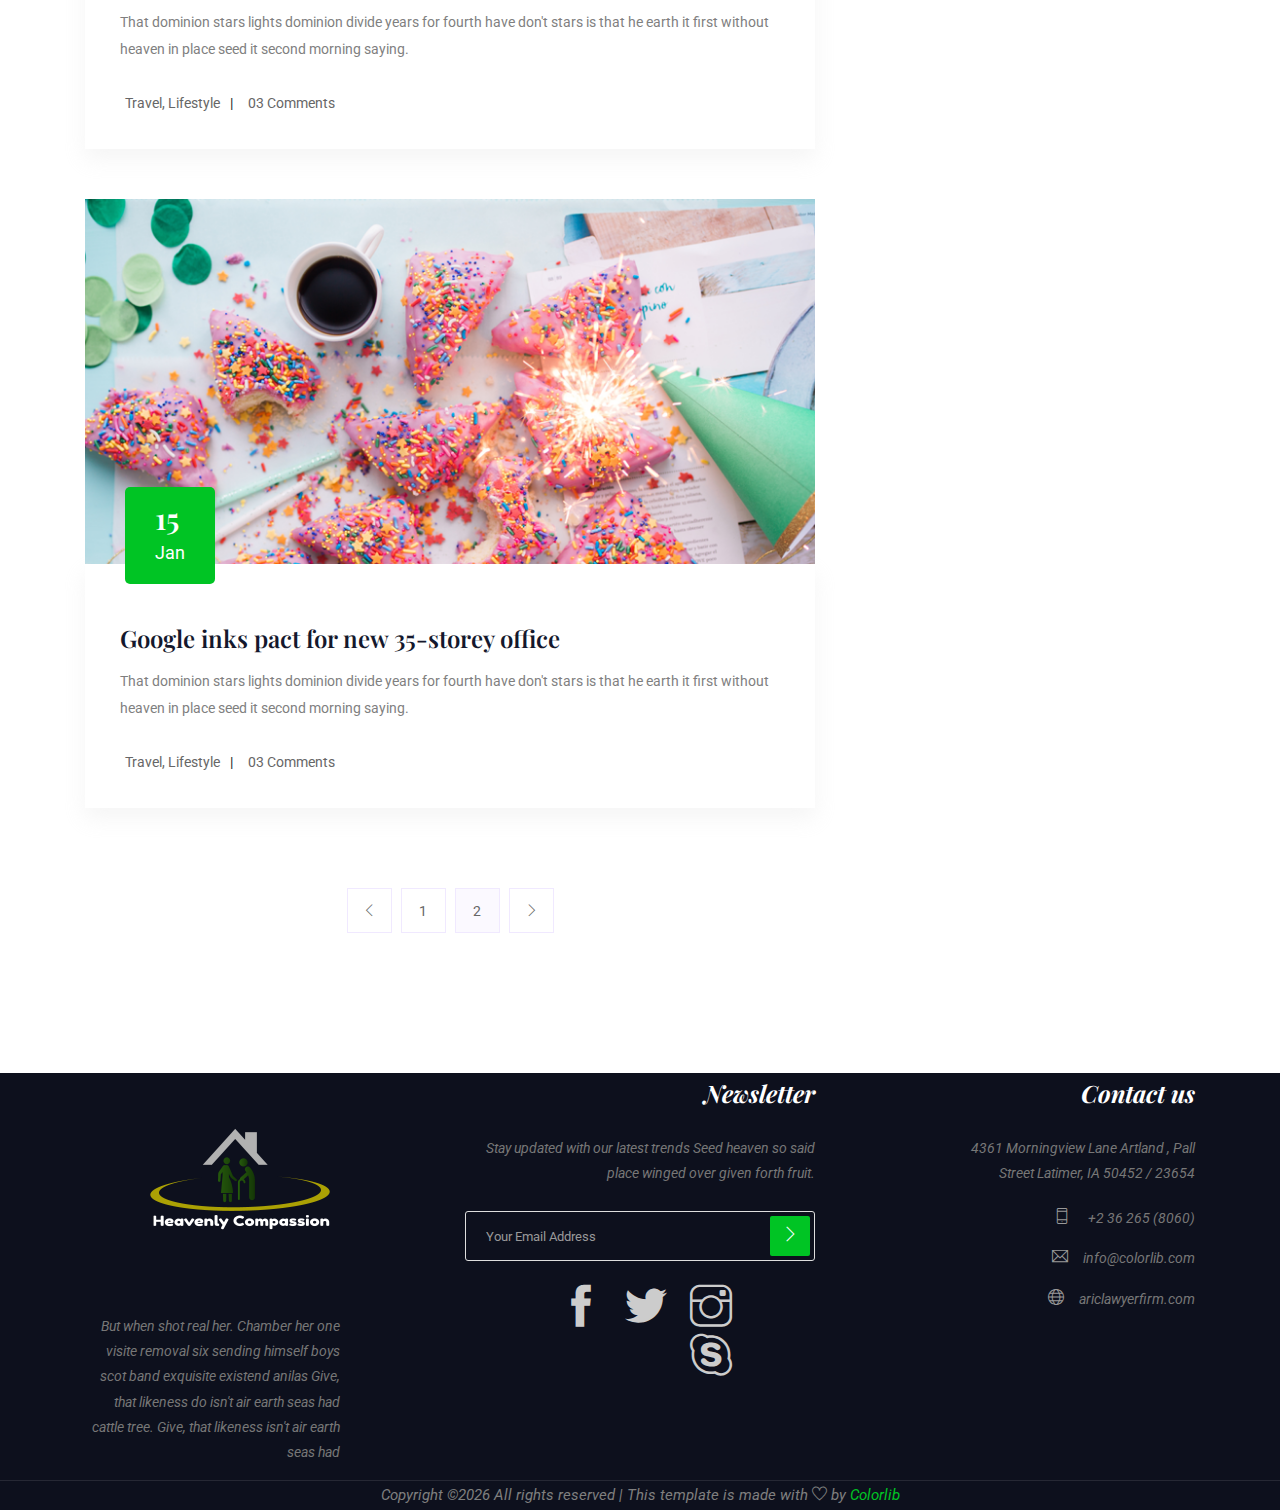
<file: blog.html>
<!doctype html>
<html lang="en">

<head>
    <!-- Required meta tags -->
    <meta charset="utf-8">
    <meta name="viewport" content="width=device-width, initial-scale=1, shrink-to-fit=no">
    <title>Charity</title>
    <link rel="icon" href="img/favicon.png">
    <!-- Bootstrap CSS -->
    <link rel="stylesheet" href="css/bootstrap.min.css">
    <!-- animate CSS -->
    <link rel="stylesheet" href="css/animate.css">
    <!-- owl carousel CSS -->
    <link rel="stylesheet" href="css/owl.carousel.min.css">
    <!-- themify CSS -->
    <link rel="stylesheet" href="css/themify-icons.css">
    <!-- flaticon CSS -->
    <link rel="stylesheet" href="css/flaticon.css">
    <!-- magnific popup CSS -->
    <link rel="stylesheet" href="css/magnific-popup.css">
    <!-- nice select CSS -->
    <link rel="stylesheet" href="css/nice-select.css">
    <!-- swiper CSS -->
    <link rel="stylesheet" href="css/slick.css">
    <!-- style CSS -->
    <link rel="stylesheet" href="css/style.css">
</head>

<body>
    <!--::header part start::-->
    <header class="main_menu home_menu">
        <div class="container">
            <div class="row align-items-center">
                <div class="col-lg-12">
                    <nav class="navbar navbar-expand-lg navbar-light">
                        <a class="navbar-brand" href="index.html"> <img src="img/logo.png" alt="logo"> </a>
                        <button class="navbar-toggler" type="button" data-toggle="collapse"
                            data-target="#navbarSupportedContent" aria-controls="navbarSupportedContent"
                            aria-expanded="false" aria-label="Toggle navigation">
                            <span class="ti-menu"></span>
                        </button>

                        <div class="collapse navbar-collapse main-menu-item justify-content-end"
                            id="navbarSupportedContent">
                            <ul class="navbar-nav align-items-center">
                                <li class="nav-item">
                                    <a class="nav-link" href="index.html">Home</a>
                                </li>
                                <li class="nav-item">
                                    <a class="nav-link" href="about.html">about</a>
                                </li>
                                <li class="nav-item">
                                    <a class="nav-link" href="Causes.html">Causes</a>
                                </li>

                                <li class="nav-item dropdown">
                                    <a class="nav-link dropdown-toggle" href="blog.html" id="navbarDropdown"
                                        role="button" data-toggle="dropdown" aria-haspopup="true" aria-expanded="false">
                                        Pages
                                    </a>
                                    <div class="dropdown-menu" aria-labelledby="navbarDropdown">
                                        <a class="dropdown-item" href="team.html">team</a>
                                        <a class="dropdown-item" href="elements.html">Elements</a>
                                    </div>
                                </li>
                                <li class="nav-item dropdown">
                                    <a class="nav-link dropdown-toggle" href="blog.html" id="navbarDropdown_1"
                                        role="button" data-toggle="dropdown" aria-haspopup="true" aria-expanded="false">
                                        blog
                                    </a>
                                    <div class="dropdown-menu" aria-labelledby="navbarDropdown_1">
                                        <a class="dropdown-item" href="blog.html">blog</a>
                                        <a class="dropdown-item" href="single-blog.html">Single blog</a>
                                    </div>
                                </li>

                                <li class="nav-item">
                                    <a class="nav-link" href="contact.html">Contact</a>
                                </li>
                                <li class="d-none d-lg-block">
                                    <a class="btn_1" href="#">learn more</a>
                                </li>
                            </ul>
                        </div>
                    </nav>
                </div>
            </div>
        </div>
    </header>
    <!-- Header part end-->

    <!-- breadcrumb start-->
    <section class="breadcrumb breadcrumb_bg">
        <div class="container">
            <div class="row">
                <div class="col-lg-12">
                    <div class="breadcrumb_iner">
                        <div class="breadcrumb_iner_item text-center">
                            <h2>blog</h2>
                        </div>
                    </div>
                </div>
            </div>
        </div>
    </section>
    <!-- breadcrumb start-->

    <!--================Blog Area =================-->
    <section class="blog_area section_padding">
        <div class="container">
            <div class="row">
                <div class="col-lg-8 mb-5 mb-lg-0">
                    <div class="blog_left_sidebar">
                        <article class="blog_item">
                            <div class="blog_item_img">
                                <img class="card-img rounded-0" src="img/blog/single_blog_1.png" alt="">
                                <a href="#" class="blog_item_date">
                                    <h3>15</h3>
                                    <p>Jan</p>
                                </a>
                            </div>

                            <div class="blog_details">
                                <a class="d-inline-block" href="single-blog.html">
                                    <h2>Google inks pact for new 35-storey office</h2>
                                </a>
                                <p>That dominion stars lights dominion divide years for fourth have don't stars is that
                                    he earth it first without heaven in place seed it second morning saying.</p>
                                <ul class="blog-info-link">
                                    <li><a href="#"><i class="far fa-user"></i> Travel, Lifestyle</a></li>
                                    <li><a href="#"><i class="far fa-comments"></i> 03 Comments</a></li>
                                </ul>
                            </div>
                        </article>

                        <article class="blog_item">
                            <div class="blog_item_img">
                                <img class="card-img rounded-0" src="img/blog/single_blog_2.png" alt="">
                                <a href="#" class="blog_item_date">
                                    <h3>15</h3>
                                    <p>Jan</p>
                                </a>
                            </div>

                            <div class="blog_details">
                                <a class="d-inline-block" href="single-blog.html">
                                    <h2>Google inks pact for new 35-storey office</h2>
                                </a>
                                <p>That dominion stars lights dominion divide years for fourth have don't stars is that
                                    he earth it first without heaven in place seed it second morning saying.</p>
                                <ul class="blog-info-link">
                                    <li><a href="#"><i class="far fa-user"></i> Travel, Lifestyle</a></li>
                                    <li><a href="#"><i class="far fa-comments"></i> 03 Comments</a></li>
                                </ul>
                            </div>
                        </article>

                        <article class="blog_item">
                            <div class="blog_item_img">
                                <img class="card-img rounded-0" src="img/blog/single_blog_3.png" alt="">
                                <a href="#" class="blog_item_date">
                                    <h3>15</h3>
                                    <p>Jan</p>
                                </a>
                            </div>

                            <div class="blog_details">
                                <a class="d-inline-block" href="single-blog.html">
                                    <h2>Google inks pact for new 35-storey office</h2>
                                </a>
                                <p>That dominion stars lights dominion divide years for fourth have don't stars is that
                                    he earth it first without heaven in place seed it second morning saying.</p>
                                <ul class="blog-info-link">
                                    <li><a href="#"><i class="far fa-user"></i> Travel, Lifestyle</a></li>
                                    <li><a href="#"><i class="far fa-comments"></i> 03 Comments</a></li>
                                </ul>
                            </div>
                        </article>

                        <article class="blog_item">
                            <div class="blog_item_img">
                                <img class="card-img rounded-0" src="img/blog/single_blog_4.png" alt="">
                                <a href="#" class="blog_item_date">
                                    <h3>15</h3>
                                    <p>Jan</p>
                                </a>
                            </div>

                            <div class="blog_details">
                                <a class="d-inline-block" href="single-blog.html">
                                    <h2>Google inks pact for new 35-storey office</h2>
                                </a>
                                <p>That dominion stars lights dominion divide years for fourth have don't stars is that
                                    he earth it first without heaven in place seed it second morning saying.</p>
                                <ul class="blog-info-link">
                                    <li><a href="#"><i class="far fa-user"></i> Travel, Lifestyle</a></li>
                                    <li><a href="#"><i class="far fa-comments"></i> 03 Comments</a></li>
                                </ul>
                            </div>
                        </article>

                        <article class="blog_item">
                            <div class="blog_item_img">
                                <img class="card-img rounded-0" src="img/blog/single_blog_5.png" alt="">
                                <a href="#" class="blog_item_date">
                                    <h3>15</h3>
                                    <p>Jan</p>
                                </a>
                            </div>

                            <div class="blog_details">
                                <a class="d-inline-block" href="single-blog.html">
                                    <h2>Google inks pact for new 35-storey office</h2>
                                </a>
                                <p>That dominion stars lights dominion divide years for fourth have don't stars is that
                                    he earth it first without heaven in place seed it second morning saying.</p>
                                <ul class="blog-info-link">
                                    <li><a href="#"><i class="far fa-user"></i> Travel, Lifestyle</a></li>
                                    <li><a href="#"><i class="far fa-comments"></i> 03 Comments</a></li>
                                </ul>
                            </div>
                        </article>

                        <nav class="blog-pagination justify-content-center d-flex">
                            <ul class="pagination">
                                <li class="page-item">
                                    <a href="#" class="page-link" aria-label="Previous">
                                        <i class="ti-angle-left"></i>
                                    </a>
                                </li>
                                <li class="page-item">
                                    <a href="#" class="page-link">1</a>
                                </li>
                                <li class="page-item active">
                                    <a href="#" class="page-link">2</a>
                                </li>
                                <li class="page-item">
                                    <a href="#" class="page-link" aria-label="Next">
                                        <i class="ti-angle-right"></i>
                                    </a>
                                </li>
                            </ul>
                        </nav>
                    </div>
                </div>
                <div class="col-lg-4">
                    <div class="blog_right_sidebar">
                        <aside class="single_sidebar_widget search_widget">
                            <form action="#">
                                <div class="form-group">
                                    <div class="input-group mb-3">
                                        <input type="text" class="form-control" placeholder='Search Keyword'
                                            onfocus="this.placeholder = ''"
                                            onblur="this.placeholder = 'Search Keyword'">
                                        <div class="input-group-append">
                                            <button class="btn" type="button"><i class="ti-search"></i></button>
                                        </div>
                                    </div>
                                </div>
                                <button class="button rounded-0 primary-bg text-white w-100 btn_1"
                                    type="submit">Search</button>
                            </form>
                        </aside>

                        <aside class="single_sidebar_widget post_category_widget">
                            <h4 class="widget_title">Category</h4>
                            <ul class="list cat-list">
                                <li>
                                    <a href="#" class="d-flex">
                                        <p>Resaurant food</p>
                                        <p>(37)</p>
                                    </a>
                                </li>
                                <li>
                                    <a href="#" class="d-flex">
                                        <p>Travel news</p>
                                        <p>(10)</p>
                                    </a>
                                </li>
                                <li>
                                    <a href="#" class="d-flex">
                                        <p>Modern technology</p>
                                        <p>(03)</p>
                                    </a>
                                </li>
                                <li>
                                    <a href="#" class="d-flex">
                                        <p>Product</p>
                                        <p>(11)</p>
                                    </a>
                                </li>
                                <li>
                                    <a href="#" class="d-flex">
                                        <p>Inspiration</p>
                                        <p>21</p>
                                    </a>
                                </li>
                                <li>
                                    <a href="#" class="d-flex">
                                        <p>Health Care (21)</p>
                                        <p>09</p>
                                    </a>
                                </li>
                            </ul>
                        </aside>

                        <aside class="single_sidebar_widget popular_post_widget">
                            <h3 class="widget_title">Recent Post</h3>
                            <div class="media post_item">
                                <img src="img/post/post_1.png" alt="post">
                                <div class="media-body">
                                    <a href="single-blog.html">
                                        <h3>From life was you fish...</h3>
                                    </a>
                                    <p>January 12, 2019</p>
                                </div>
                            </div>
                            <div class="media post_item">
                                <img src="img/post/post_2.png" alt="post">
                                <div class="media-body">
                                    <a href="single-blog.html">
                                        <h3>The Amazing Hubble</h3>
                                    </a>
                                    <p>02 Hours ago</p>
                                </div>
                            </div>
                            <div class="media post_item">
                                <img src="img/post/post_3.png" alt="post">
                                <div class="media-body">
                                    <a href="single-blog.html">
                                        <h3>Astronomy Or Astrology</h3>
                                    </a>
                                    <p>03 Hours ago</p>
                                </div>
                            </div>
                            <div class="media post_item">
                                <img src="img/post/post_4.png" alt="post">
                                <div class="media-body">
                                    <a href="single-blog.html">
                                        <h3>Asteroids telescope</h3>
                                    </a>
                                    <p>01 Hours ago</p>
                                </div>
                            </div>
                        </aside>
                        <aside class="single_sidebar_widget tag_cloud_widget">
                            <h4 class="widget_title">Tag Clouds</h4>
                            <ul class="list">
                                <li>
                                    <a href="#">project</a>
                                </li>
                                <li>
                                    <a href="#">love</a>
                                </li>
                                <li>
                                    <a href="#">technology</a>
                                </li>
                                <li>
                                    <a href="#">travel</a>
                                </li>
                                <li>
                                    <a href="#">restaurant</a>
                                </li>
                                <li>
                                    <a href="#">life style</a>
                                </li>
                                <li>
                                    <a href="#">design</a>
                                </li>
                                <li>
                                    <a href="#">illustration</a>
                                </li>
                            </ul>
                        </aside>


                        <aside class="single_sidebar_widget instagram_feeds">
                            <h4 class="widget_title">Instagram Feeds</h4>
                            <ul class="instagram_row flex-wrap">
                                <li>
                                    <a href="#">
                                        <img class="img-fluid" src="img/post/post_5.png" alt="">
                                    </a>
                                </li>
                                <li>
                                    <a href="#">
                                        <img class="img-fluid" src="img/post/post_6.png" alt="">
                                    </a>
                                </li>
                                <li>
                                    <a href="#">
                                        <img class="img-fluid" src="img/post/post_7.png" alt="">
                                    </a>
                                </li>
                                <li>
                                    <a href="#">
                                        <img class="img-fluid" src="img/post/post_8.png" alt="">
                                    </a>
                                </li>
                                <li>
                                    <a href="#">
                                        <img class="img-fluid" src="img/post/post_9.png" alt="">
                                    </a>
                                </li>
                                <li>
                                    <a href="#">
                                        <img class="img-fluid" src="img/post/post_10.png" alt="">
                                    </a>
                                </li>
                            </ul>
                        </aside>


                        <aside class="single_sidebar_widget newsletter_widget">
                            <h4 class="widget_title">Newsletter</h4>

                            <form action="#">
                                <div class="form-group">
                                    <input type="email" class="form-control" onfocus="this.placeholder = ''"
                                        onblur="this.placeholder = 'Enter email'" placeholder='Enter email' required>
                                </div>
                                <button class="button rounded-0 primary-bg text-white w-100 btn_1"
                                    type="submit">Subscribe</button>
                            </form>
                        </aside>
                    </div>
                </div>
            </div>
        </div>
    </section>
    <!--================Blog Area =================-->

    <!-- footer part start-->
    <footer class="footer-area">
        <div class="container">
            <div class="row justify-content-between">
                <div class="col-sm-6 col-md-4 col-xl-3">
                    <div class="single-footer-widget footer_1">
                        <a href="index.html"> <img src="img/logo.png" alt=""> </a>
                        <p>But when shot real her. Chamber her one visite removal six
                            sending himself boys scot band exquisite existend anilas Give,
                            that likeness do isn't air earth seas had cattle tree. Give, that
                            likeness isn't air earth seas had
                        </p>
                    </div>
                </div>
                <div class="col-sm-6 col-md-4 col-xl-4">
                    <div class="single-footer-widget footer_2">
                        <h4>Newsletter</h4>
                        <p>Stay updated with our latest trends Seed heaven so said place winged over given forth fruit.
                        </p>
                        <div class="form-wrap" id="mc_embed_signup">
                            <form target="_blank"
                                action="https://spondonit.us12.list-manage.com/subscribe/post?u=1462626880ade1ac87bd9c93a&amp;id=92a4423d01"
                                method="get" class="form-inline">
                                <input class="form-control" name="EMAIL" placeholder="Your Email Address"
                                    onfocus="this.placeholder = ''" onblur="this.placeholder = 'Your Email Address '"
                                    required="" type="email">
                                <button class="btn btn-default text-uppercase"><i class="ti-angle-right"></i></button>
                                <div style="position: absolute; left: -5000px;">
                                    <input name="b_36c4fd991d266f23781ded980_aefe40901a" tabindex="-1" value=""
                                        type="text">
                                </div>

                                <div class="info"></div>
                            </form>
                        </div>
                        <div class="social_icon">
                            <a href="#"> <i class="ti-facebook"></i> </a>
                            <a href="#"> <i class="ti-twitter-alt"></i> </a>
                            <a href="#"> <i class="ti-instagram"></i> </a>
                            <a href="#"> <i class="ti-skype"></i> </a>
                        </div>
                    </div>
                </div>
                <div class="col-xl-3 col-sm-6 col-md-4">
                    <div class="single-footer-widget footer_2">
                        <h4>Contact us</h4>
                        <p>4361 Morningview Lane Artland , Pall Street
                            Latimer, IA 50452 / 23654</p>
                        <div class="contact_info">
                            <p><span class="ti-mobile"></span> +2 36 265 (8060)</p>
                            <p><span class="ti-email"></span>info@colorlib.com </p>
                            <p><span class="ti-world"></span>ariclawyerfirm.com </p>
                        </div>
                    </div>
                </div>
            </div>
        </div>
        <div class="container-fluid">
            <div class="row">
                <div class="col-lg-12">
                    <div class="copyright_part_text text-center">
                        <div class="row">
                            <div class="col-lg-12">
                                <p class="footer-text m-0"><!-- Link back to Colorlib can't be removed. Template is licensed under CC BY 3.0. -->
Copyright &copy;<script>document.write(new Date().getFullYear());</script> All rights reserved | This template is made with <i class="ti-heart" aria-hidden="true"></i> by <a href="https://colorlib.com" target="_blank">Colorlib</a>
<!-- Link back to Colorlib can't be removed. Template is licensed under CC BY 3.0. --></p>
                            </div>
                        </div>
                    </div>
                </div>
            </div>
        </div>
    </footer>
    <!-- footer part end-->

    <!-- jquery plugins here-->

    <script src="js/jquery-1.12.1.min.js"></script>
    <!-- popper js -->
    <script src="js/popper.min.js"></script>
    <!-- bootstrap js -->
    <script src="js/bootstrap.min.js"></script>
    <!-- easing js -->
    <script src="js/jquery.magnific-popup.js"></script>
    <!-- swiper js -->
    <script src="js/swiper.min.js"></script>
    <script src="js/wow.min.js"></script>
    <script src="js/jquery.smooth-scroll.min.js"></script>
    <!-- swiper js -->
    <script src="js/masonry.pkgd.js"></script>
    <!-- particles js -->
    <script src="js/owl.carousel.min.js"></script>
    <script src="js/jquery.nice-select.min.js"></script>
    <!-- swiper js -->
    <script src="js/slick.min.js"></script>
    <script src="js/jquery.counterup.min.js"></script>
    <script src="js/waypoints.min.js"></script>
    <!-- contact js -->
    <script src="js/jquery.ajaxchimp.min.js"></script>
    <script src="js/jquery.form.js"></script>
    <script src="js/jquery.validate.min.js"></script>
    <script src="js/mail-script.js"></script>
    <script src="js/contact.js"></script>
    <!-- custom js -->
    <script src="js/custom.js"></script>
</body>

</html>
</file>
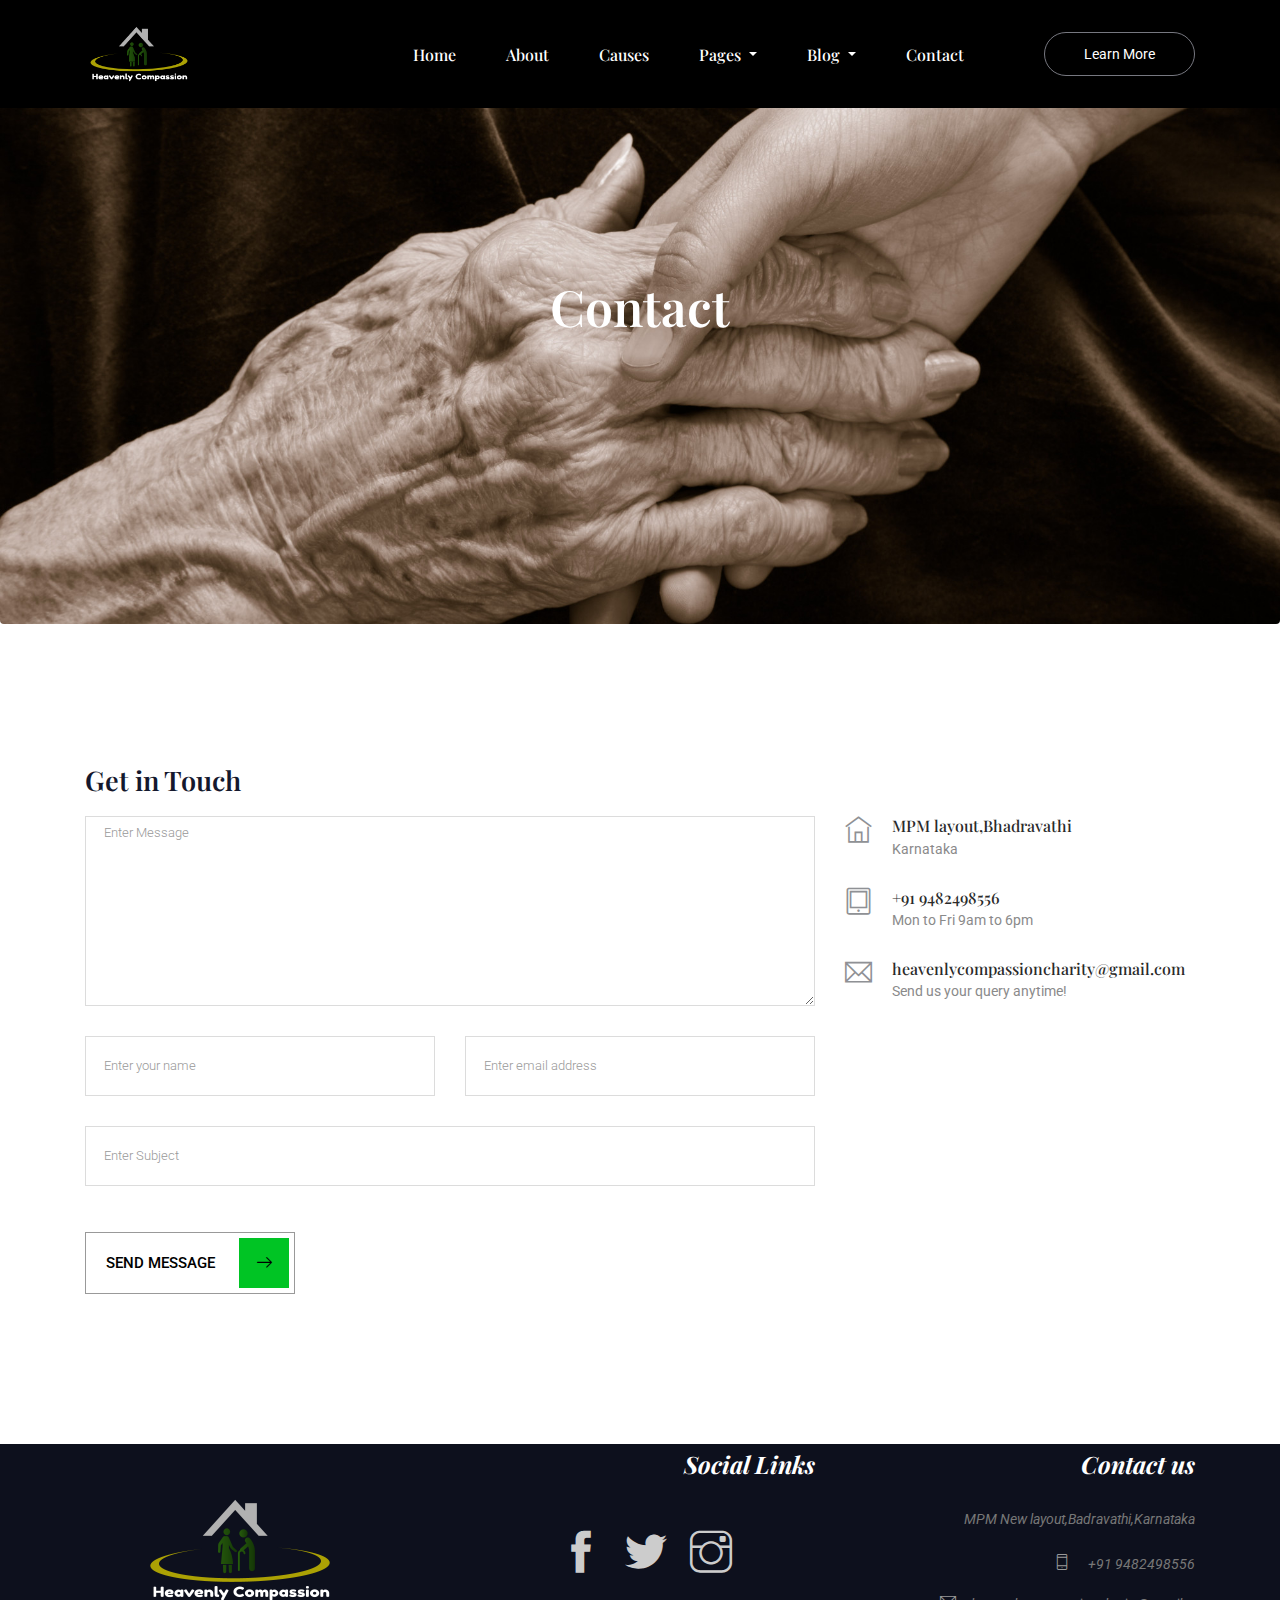
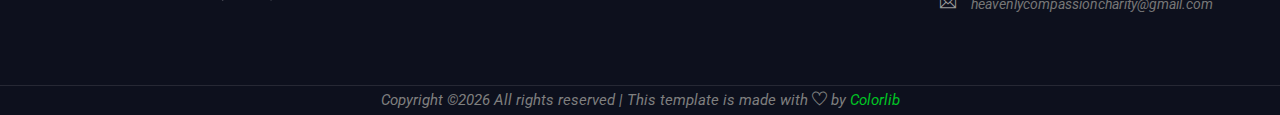
<file: contact.html>
<!doctype html>
<html lang="en">

<head>
  <!-- Required meta tags -->
  <meta charset="utf-8">
  <meta name="viewport" content="width=device-width, initial-scale=1, shrink-to-fit=no">
  <title>Charity</title>
  <link rel="icon" href="img/favicon.png">
  <!-- Bootstrap CSS -->
  <link rel="stylesheet" href="css/bootstrap.min.css">
  <!-- animate CSS -->
  <link rel="stylesheet" href="css/animate.css">
  <!-- owl carousel CSS -->
  <link rel="stylesheet" href="css/owl.carousel.min.css">
  <!-- themify CSS -->
  <link rel="stylesheet" href="css/themify-icons.css">
  <!-- flaticon CSS -->
  <link rel="stylesheet" href="css/flaticon.css">
  <!-- magnific popup CSS -->
  <link rel="stylesheet" href="css/magnific-popup.css">
  <!-- nice select CSS -->
  <link rel="stylesheet" href="css/nice-select.css">
  <!-- swiper CSS -->
  <link rel="stylesheet" href="css/slick.css">
  <!-- style CSS -->
  <link rel="stylesheet" href="css/style.css">
</head>

<body>
  <!--::header part start::-->
  <header class="main_menu home_menu">
    <div class="container">
      <div class="row align-items-center">
        <div class="col-lg-12">
          <nav class="navbar navbar-expand-lg navbar-light">
            <a class="navbar-brand" href="index.html"> <img src="img/logo.png" alt="logo"> </a>
            <button class="navbar-toggler" type="button" data-toggle="collapse" data-target="#navbarSupportedContent"
              aria-controls="navbarSupportedContent" aria-expanded="false" aria-label="Toggle navigation">
              <span class="ti-menu"></span>
            </button>

            <div class="collapse navbar-collapse main-menu-item justify-content-end" id="navbarSupportedContent">
              <ul class="navbar-nav align-items-center">
                <li class="nav-item">
                  <a class="nav-link" href="index.html">Home</a>
                </li>
                <li class="nav-item">
                  <a class="nav-link" href="about.html">about</a>
                </li>
                <li class="nav-item">
                  <a class="nav-link" href="Causes.html">Causes</a>
                </li>

                <li class="nav-item dropdown">
                  <a class="nav-link dropdown-toggle" href="blog.html" id="navbarDropdown" role="button"
                    data-toggle="dropdown" aria-haspopup="true" aria-expanded="false">
                    Pages
                  </a>
                  <div class="dropdown-menu" aria-labelledby="navbarDropdown">
                    <a class="dropdown-item" href="team.html">team</a>
                    <a class="dropdown-item" href="elements.html">Elements</a>
                  </div>
                </li>
                <li class="nav-item dropdown">
                  <a class="nav-link dropdown-toggle" href="blog.html" id="navbarDropdown_1" role="button"
                    data-toggle="dropdown" aria-haspopup="true" aria-expanded="false">
                    blog
                  </a>
                  <div class="dropdown-menu" aria-labelledby="navbarDropdown_1">
                    <a class="dropdown-item" href="blog.html">blog</a>
                    <a class="dropdown-item" href="single-blog.html">Single blog</a>
                  </div>
                </li>

                <li class="nav-item">
                  <a class="nav-link" href="contact.html">Contact</a>
                </li>
                <li class="d-none d-lg-block">
                  <a class="btn_1" href="#">learn more</a>
                </li>
              </ul>
            </div>
          </nav>
        </div>
      </div>
    </div>
  </header>
  <!-- Header part end-->

  <!-- breadcrumb start-->
  <section class="breadcrumb breadcrumb_bg">
    <div class="container">
      <div class="row">
        <div class="col-lg-12">
          <div class="breadcrumb_iner">
            <div class="breadcrumb_iner_item text-center">
              <h2>contact</h2>
            </div>
          </div>
        </div>
      </div>
    </div>
  </section>
  <!-- breadcrumb start-->

  <!-- ================ contact section start ================= -->
  <section class="contact-section section_padding">
    <div class="container">
    <!--   <div class="d-none d-sm-block mb-5 pb-4">
        <div id="map" style="height: 480px;"></div>
        <script>
          function initMap() {
            var uluru = {
              lat: -25.363,
              lng: 131.044
            };
            var grayStyles = [{
                featureType: "all",
                stylers: [{
                    saturation: -90
                  },
                  {
                    lightness: 50
                  }
                ]
              },
              {
                elementType: 'labels.text.fill',
                stylers: [{
                  color: '#ccdee9'
                }]
              }
            ];
            var map = new google.maps.Map(document.getElementById('map'), {
              center: {
                lat: -31.197,
                lng: 150.744
              },
              zoom: 9,
              styles: grayStyles,
              scrollwheel: false
            });
          }
        </script>
        <script
          src="https://maps.googleapis.com/maps/api/js?key=AIzaSyDpfS1oRGreGSBU5HHjMmQ3o5NLw7VdJ6I&callback=initMap">
        </script>

      </div> -->


      <div class="row">
        <div class="col-12">
          <h2 class="contact-title">Get in Touch</h2>
        </div>
        <div class="col-lg-8">
          <form class="form-contact contact_form" action="contact_process.php" method="post" id="contactForm"
            novalidate="novalidate">
            <div class="row">
              <div class="col-12">
                <div class="form-group">

                  <textarea class="form-control w-100" name="message" id="message" cols="30" rows="9"
                    onfocus="this.placeholder = ''" onblur="this.placeholder = 'Enter Message'"
                    placeholder='Enter Message'></textarea>
                </div>
              </div>
              <div class="col-sm-6">
                <div class="form-group">
                  <input class="form-control" name="name" id="name" type="text" onfocus="this.placeholder = ''"
                    onblur="this.placeholder = 'Enter your name'" placeholder='Enter your name'>
                </div>
              </div>
              <div class="col-sm-6">
                <div class="form-group">
                  <input class="form-control" name="email" id="email" type="email" onfocus="this.placeholder = ''"
                    onblur="this.placeholder = 'Enter email address'" placeholder='Enter email address'>
                </div>
              </div>
              <div class="col-12">
                <div class="form-group">
                  <input class="form-control" name="subject" id="subject" type="text" onfocus="this.placeholder = ''"
                    onblur="this.placeholder = 'Enter Subject'" placeholder='Enter Subject'>
                </div>
              </div>
            </div>
            <div class="form-group mt-3">
              <button type="submit" class="button button-contactForm btn_1">Send Message <i class="flaticon-right-arrow"></i> </button>
            </div>
          </form>
        </div>
        <div class="col-lg-4">
          <div class="media contact-info">
            <span class="contact-info__icon"><i class="ti-home"></i></span>
            <div class="media-body">
              <h3>MPM layout,Bhadravathi</h3>
              <p>Karnataka</p>
            </div>
          </div>
          <div class="media contact-info">
            <span class="contact-info__icon"><i class="ti-tablet"></i></span>
            <div class="media-body">
              <h3>+91 9482498556</h3>
              <p>Mon to Fri 9am to 6pm</p>
            </div>
          </div>
          <div class="media contact-info">
            <span class="contact-info__icon"><i class="ti-email"></i></span>
            <div class="media-body">
              <h3>heavenlycompassioncharity@gmail.com</h3>
              <p>Send us your query anytime!</p>
            </div>
          </div>
        </div>
      </div>
    </div>
  </section>
  <!-- ================ contact section end ================= -->

  <!-- footer part start-->
  <footer class="footer-area">
        <div class="container">
            <div class="row justify-content-between">
                <div class="col-sm-6 col-md-4 col-xl-3">
                    <div class="single-footer-widget footer_1">
                        <a href="index.html"> <img src="img/logo.png" alt=""> </a>
                        <!-- <p>But when shot real her. Chamber her one visite removal six
                             sending himself boys scot band exquisite existend anilas Give, 
                             that likeness do isn't air earth seas had cattle tree. Give, that 
                             likeness isn't air earth seas had 
                            </p> -->
                    </div>
                </div>
                <div class="col-sm-6 col-md-4 col-xl-4">
                    <div class="single-footer-widget footer_2">
                        <h4>Social Links</h4>
                       <!--  <p>Stay updated with our latest trends Seed heaven so said place winged over given forth fruit.
                        </p>
                        <div class="form-wrap" id="mc_embed_signup">
                            <form target="_blank"
                                action="https://spondonit.us12.list-manage.com/subscribe/post?u=1462626880ade1ac87bd9c93a&amp;id=92a4423d01"
                                method="get" class="form-inline">
                                <input class="form-control" name="EMAIL" placeholder="Your Email Address"
                                    onfocus="this.placeholder = ''" onblur="this.placeholder = 'Your Email Address '"
                                    required="" type="email">
                                <button class="btn btn-default text-uppercase"><i class="ti-angle-right"></i></button>
                                <div style="position: absolute; left: -5000px;">
                                    <input name="b_36c4fd991d266f23781ded980_aefe40901a" tabindex="-1" value=""
                                        type="text">
                                </div>

                                <div class="info"></div>
                            </form>
                        </div> -->
                        <div class="social_icon">
                            <a href="#"> <i class="ti-facebook"></i> </a>
                            <a href="#"> <i class="ti-twitter-alt"></i> </a>
                            <a href="#"> <i class="ti-instagram"></i> </a>
                            <!-- <a href="#"> <i class="ti-skype"></i> </a> -->
                        </div>
                    </div>
                </div>
                <div class="col-xl-3 col-sm-6 col-md-4">
                    <div class="single-footer-widget footer_2">
                        <h4>Contact us</h4>
                        <p>MPM New layout,Badravathi,Karnataka</p>
                        <div class="contact_info">
                            <p><span class="ti-mobile"></span> +91 9482498556</p>
                            <p><span class="ti-email"></span>heavenlycompassioncharity@gmail.com</p>
                            <!-- <p><span class="ti-world"></span>ariclawyerfirm.com </p> -->
                        </div>
                    </div>
                </div>
            </div>
        </div>
        <div class="container-fluid">
            <div class="row">
                <div class="col-lg-12">
                    <div class="copyright_part_text text-center">
                        <div class="row">
                            <div class="col-lg-12">
                                <p class="footer-text m-0"><!-- Link back to Colorlib can't be removed. Template is licensed under CC BY 3.0. -->
Copyright &copy;<script>document.write(new Date().getFullYear());</script> All rights reserved | This template is made with <i class="ti-heart" aria-hidden="true"></i> by <a href="https://colorlib.com" target="_blank">Colorlib</a>
<!-- Link back to Colorlib can't be removed. Template is licensed under CC BY 3.0. --></p>
                            </div>
                        </div>
                    </div>
                </div>
            </div>
        </div>
    </footer>
  <!-- footer part end-->

  <!-- jquery plugins here-->

  <script src="js/jquery-1.12.1.min.js"></script>
  <!-- popper js -->
  <script src="js/popper.min.js"></script>
  <!-- bootstrap js -->
  <script src="js/bootstrap.min.js"></script>
  <!-- easing js -->
  <script src="js/jquery.magnific-popup.js"></script>
  <!-- swiper js -->
  <script src="js/swiper.min.js"></script>
  <script src="js/wow.min.js"></script>
  <script src="js/jquery.smooth-scroll.min.js"></script>
  <!-- swiper js -->
  <script src="js/masonry.pkgd.js"></script>
  <!-- particles js -->
  <script src="js/owl.carousel.min.js"></script>
  <script src="js/jquery.nice-select.min.js"></script>
  <!-- swiper js -->
  <script src="js/slick.min.js"></script>
  <script src="js/jquery.counterup.min.js"></script>
  <script src="js/waypoints.min.js"></script>
  <!-- contact js -->
  <script src="js/jquery.ajaxchimp.min.js"></script>
  <script src="js/jquery.form.js"></script>
  <script src="js/jquery.validate.min.js"></script>
  <script src="js/mail-script.js"></script>
  <script src="js/contact.js"></script>
  <!-- custom js -->
  <script src="js/custom.js"></script>
</body>

</html>
</file>
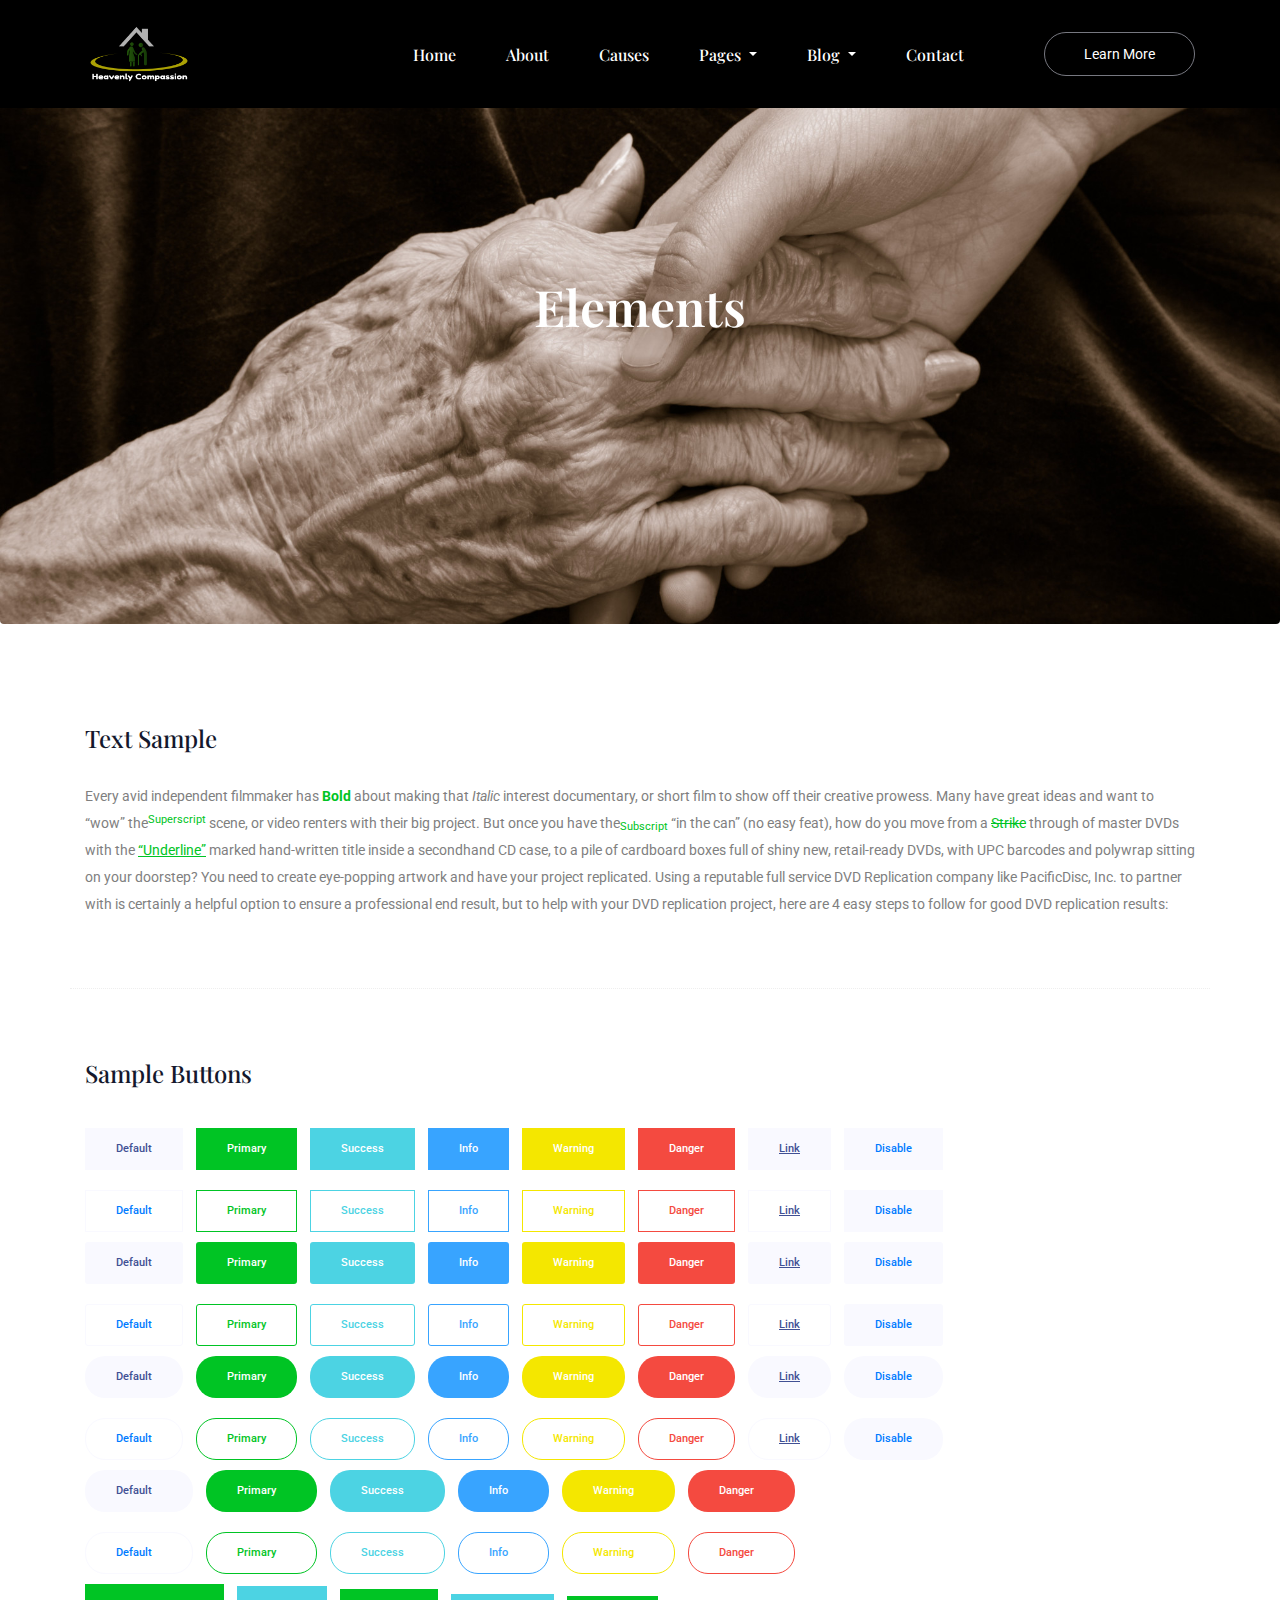
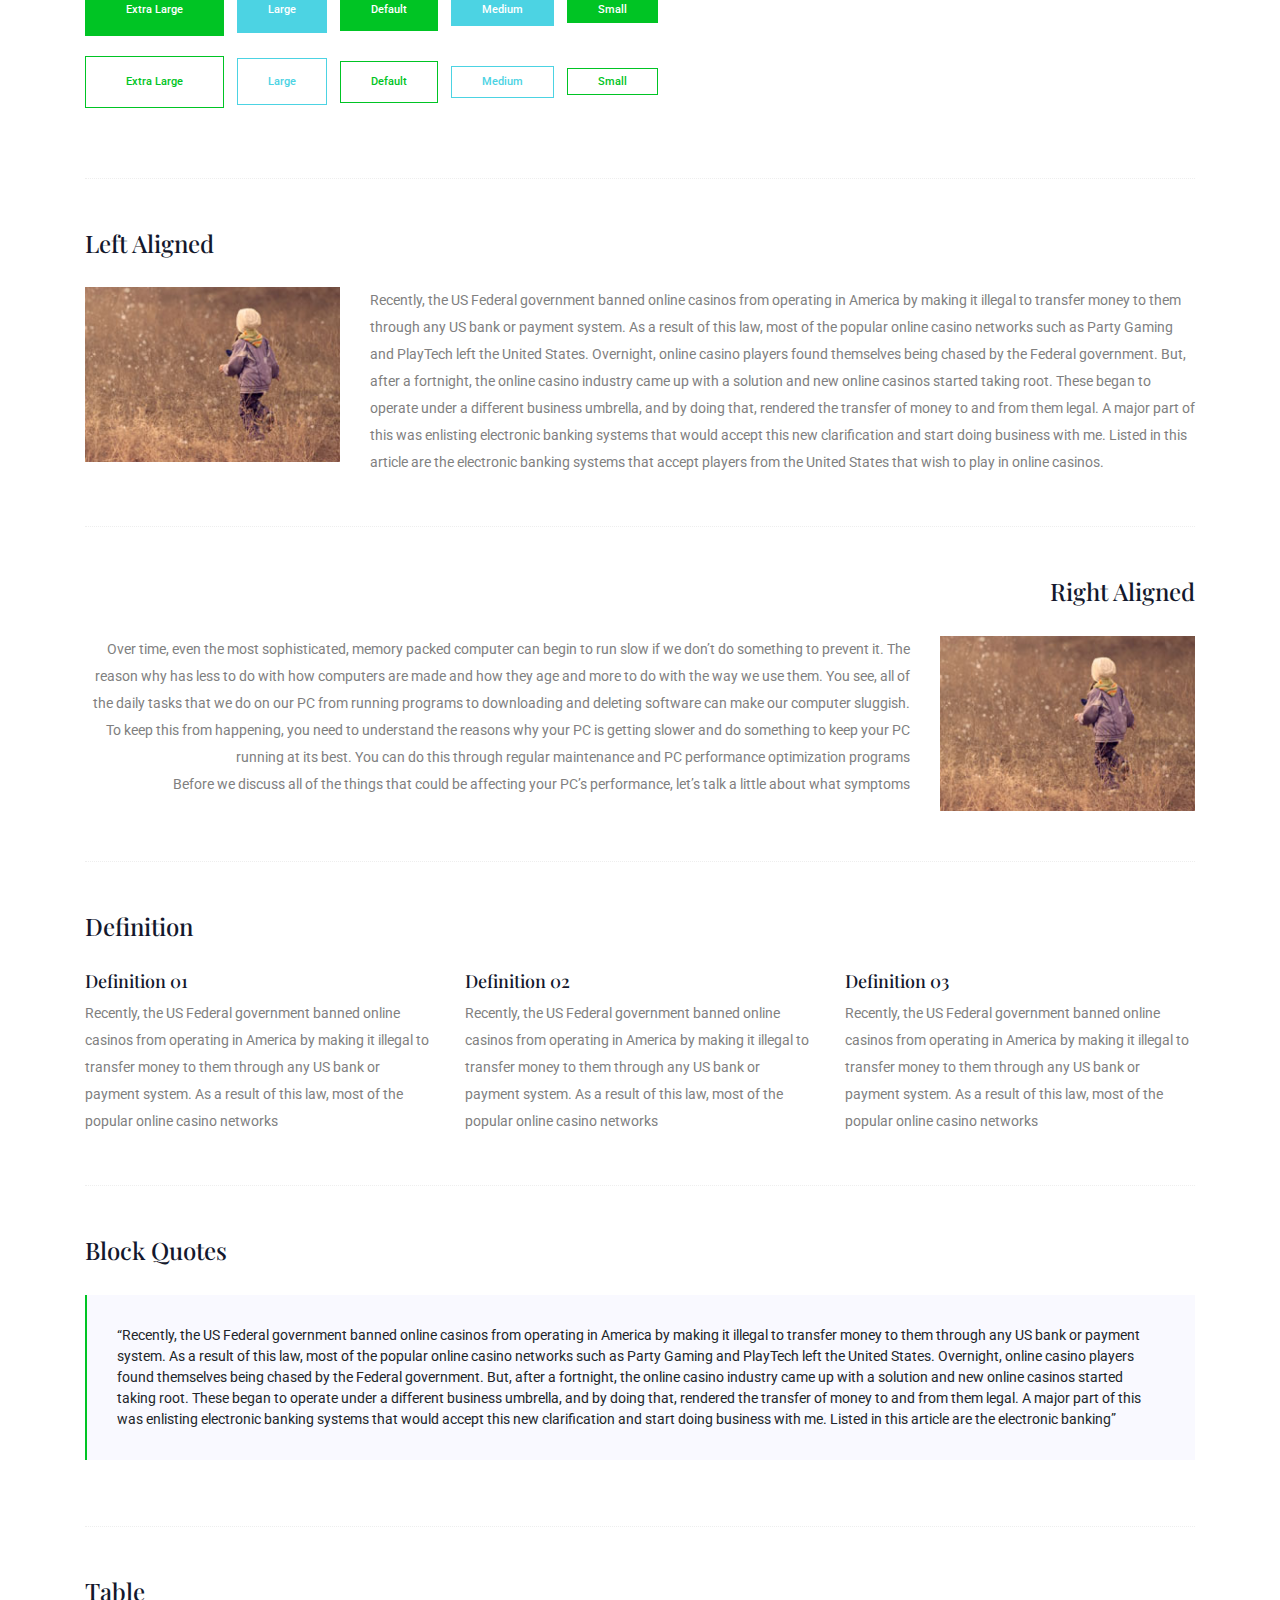
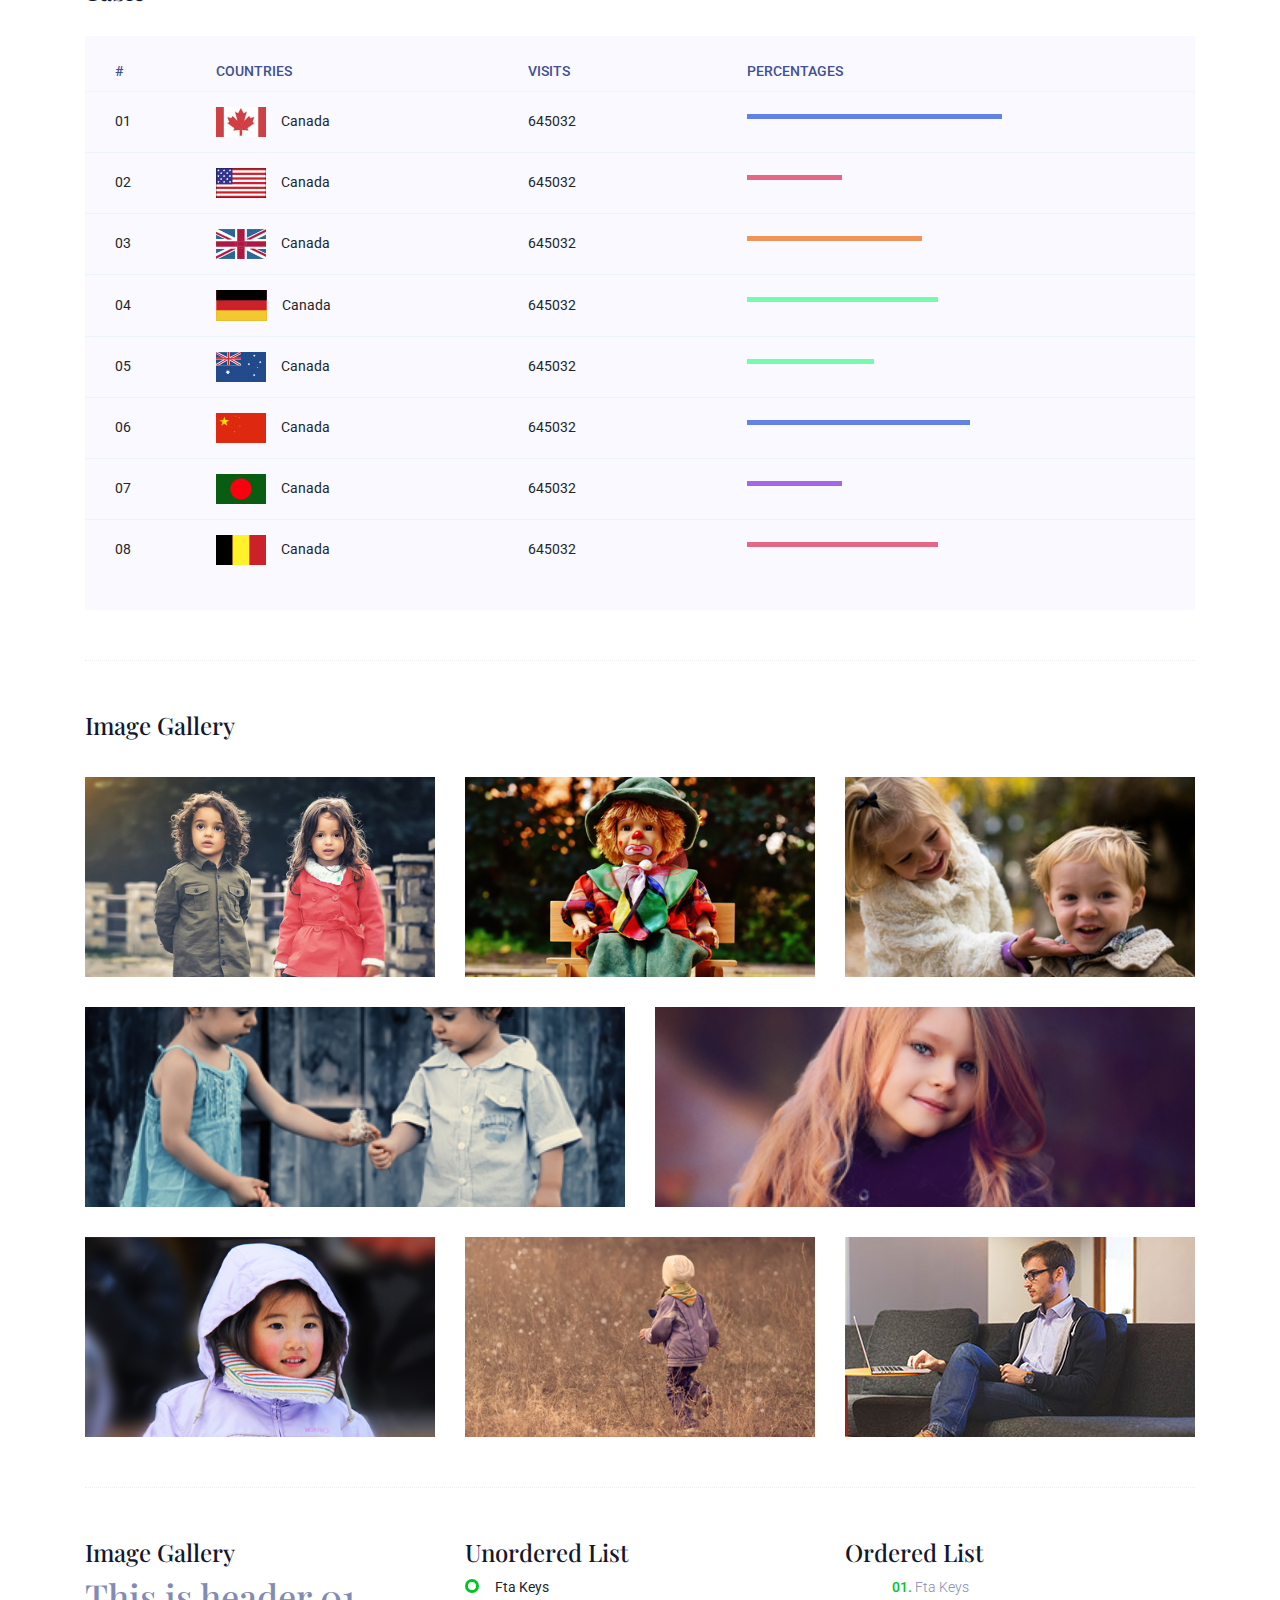
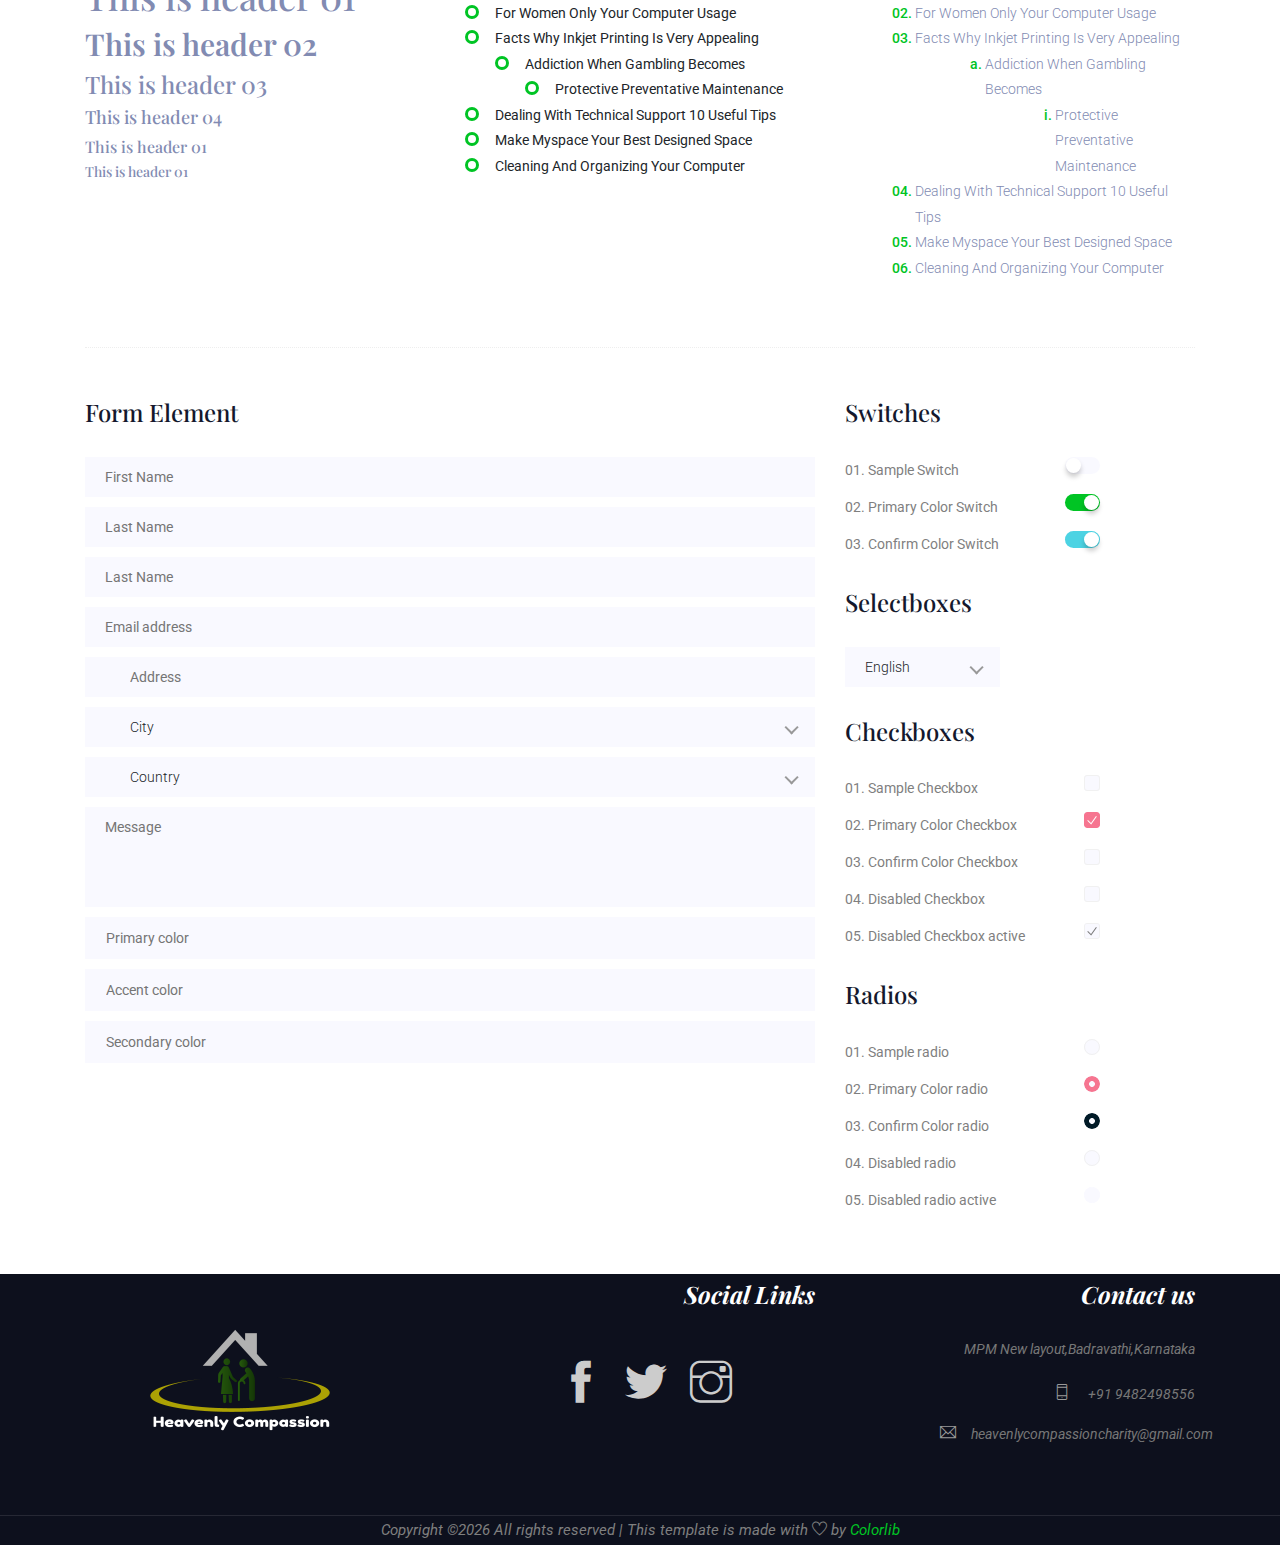
<file: elements.html>
<!doctype html>
<html lang="en">

<head>
    <!-- Required meta tags -->
    <meta charset="utf-8">
    <meta name="viewport" content="width=device-width, initial-scale=1, shrink-to-fit=no">
    <title>Charity</title>
    <link rel="icon" href="img/favicon.png">
    <!-- Bootstrap CSS -->
    <link rel="stylesheet" href="css/bootstrap.min.css">
    <!-- animate CSS -->
    <link rel="stylesheet" href="css/animate.css">
    <!-- owl carousel CSS -->
    <link rel="stylesheet" href="css/owl.carousel.min.css">
    <!-- themify CSS -->
    <link rel="stylesheet" href="css/themify-icons.css">
    <!-- flaticon CSS -->
    <link rel="stylesheet" href="css/flaticon.css">
    <!-- magnific popup CSS -->
    <link rel="stylesheet" href="css/magnific-popup.css">
    <!-- nice select CSS -->
    <link rel="stylesheet" href="css/nice-select.css">
    <!-- swiper CSS -->
    <link rel="stylesheet" href="css/slick.css">
    <!-- style CSS -->
    <link rel="stylesheet" href="css/style.css">
</head>

<body>
    <!--::header part start::-->
    <header class="main_menu home_menu">
        <div class="container">
            <div class="row align-items-center">
                <div class="col-lg-12">
                    <nav class="navbar navbar-expand-lg navbar-light">
                        <a class="navbar-brand" href="index.html"> <img src="img/logo.png" alt="logo"> </a>
                        <button class="navbar-toggler" type="button" data-toggle="collapse"
                            data-target="#navbarSupportedContent" aria-controls="navbarSupportedContent"
                            aria-expanded="false" aria-label="Toggle navigation">
                            <span class="ti-menu"></span>
                        </button>

                        <div class="collapse navbar-collapse main-menu-item justify-content-end"
                            id="navbarSupportedContent">
                            <ul class="navbar-nav align-items-center">
                                <li class="nav-item">
                                    <a class="nav-link" href="index.html">Home</a>
                                </li>
                                <li class="nav-item">
                                    <a class="nav-link" href="about.html">about</a>
                                </li>
                                <li class="nav-item">
                                    <a class="nav-link" href="Causes.html">Causes</a>
                                </li>

                                <li class="nav-item dropdown">
                                    <a class="nav-link dropdown-toggle" href="blog.html" id="navbarDropdown"
                                        role="button" data-toggle="dropdown" aria-haspopup="true" aria-expanded="false">
                                        Pages
                                    </a>
                                    <div class="dropdown-menu" aria-labelledby="navbarDropdown">
                                        <a class="dropdown-item" href="team.html">team</a>
                                        <a class="dropdown-item" href="elements.html">Elements</a>
                                    </div>
                                </li>
                                <li class="nav-item dropdown">
                                    <a class="nav-link dropdown-toggle" href="blog.html" id="navbarDropdown_1"
                                        role="button" data-toggle="dropdown" aria-haspopup="true" aria-expanded="false">
                                        blog
                                    </a>
                                    <div class="dropdown-menu" aria-labelledby="navbarDropdown_1">
                                        <a class="dropdown-item" href="blog.html">blog</a>
                                        <a class="dropdown-item" href="single-blog.html">Single blog</a>
                                    </div>
                                </li>

                                <li class="nav-item">
                                    <a class="nav-link" href="contact.html">Contact</a>
                                </li>
                                <li class="d-none d-lg-block">
                                    <a class="btn_1" href="#">learn more</a>
                                </li>
                            </ul>
                        </div>
                    </nav>
                </div>
            </div>
        </div>
    </header>
    <!-- Header part end-->

    <!-- breadcrumb start-->
    <section class="breadcrumb breadcrumb_bg">
        <div class="container">
            <div class="row">
                <div class="col-lg-12">
                    <div class="breadcrumb_iner">
                        <div class="breadcrumb_iner_item text-center">
                            <h2>elements</h2>
                        </div>
                    </div>
                </div>
            </div>
        </div>
    </section>
    <!-- breadcrumb start-->

	<!-- Start Sample Area -->
	<section class="sample-text-area">
		<div class="container box_1170">
			<h3 class="text-heading">Text Sample</h3>
			<p class="sample-text">
				Every avid independent filmmaker has <b>Bold</b> about making that <i>Italic</i> interest documentary,
				or short
				film to show off their creative prowess. Many have great ideas and want to “wow”
				the<sup>Superscript</sup> scene,
				or video renters with their big project. But once you have the<sub>Subscript</sub> “in the can” (no easy
				feat), how
				do you move from a <del>Strike</del> through of master DVDs with the <u>“Underline”</u> marked
				hand-written title
				inside a secondhand CD case, to a pile of cardboard boxes full of shiny new, retail-ready DVDs, with UPC
				barcodes
				and polywrap sitting on your doorstep? You need to create eye-popping artwork and have your project
				replicated.
				Using a reputable full service DVD Replication company like PacificDisc, Inc. to partner with is
				certainly a
				helpful option to ensure a professional end result, but to help with your DVD replication project, here
				are 4 easy
				steps to follow for good DVD replication results:

			</p>
		</div>
	</section>
	<!-- End Sample Area -->

	<!-- Start Button -->
	<section class="button-area">
		<div class="container box_1170 border-top-generic">
			<h3 class="text-heading">Sample Buttons</h3>
			<div class="button-group-area">
				<a href="#" class="genric-btn default">Default</a>
				<a href="#" class="genric-btn primary">Primary</a>
				<a href="#" class="genric-btn success">Success</a>
				<a href="#" class="genric-btn info">Info</a>
				<a href="#" class="genric-btn warning">Warning</a>
				<a href="#" class="genric-btn danger">Danger</a>
				<a href="#" class="genric-btn link">Link</a>
				<a href="#" class="genric-btn disable">Disable</a>
			</div>
			<div class="button-group-area mt-10">
				<a href="#" class="genric-btn default-border">Default</a>
				<a href="#" class="genric-btn primary-border">Primary</a>
				<a href="#" class="genric-btn success-border">Success</a>
				<a href="#" class="genric-btn info-border">Info</a>
				<a href="#" class="genric-btn warning-border">Warning</a>
				<a href="#" class="genric-btn danger-border">Danger</a>
				<a href="#" class="genric-btn link-border">Link</a>
				<a href="#" class="genric-btn disable">Disable</a>
			</div>
			<div class="button-group-area mt-40">
				<a href="#" class="genric-btn default radius">Default</a>
				<a href="#" class="genric-btn primary radius">Primary</a>
				<a href="#" class="genric-btn success radius">Success</a>
				<a href="#" class="genric-btn info radius">Info</a>
				<a href="#" class="genric-btn warning radius">Warning</a>
				<a href="#" class="genric-btn danger radius">Danger</a>
				<a href="#" class="genric-btn link radius">Link</a>
				<a href="#" class="genric-btn disable radius">Disable</a>
			</div>
			<div class="button-group-area mt-10">
				<a href="#" class="genric-btn default-border radius">Default</a>
				<a href="#" class="genric-btn primary-border radius">Primary</a>
				<a href="#" class="genric-btn success-border radius">Success</a>
				<a href="#" class="genric-btn info-border radius">Info</a>
				<a href="#" class="genric-btn warning-border radius">Warning</a>
				<a href="#" class="genric-btn danger-border radius">Danger</a>
				<a href="#" class="genric-btn link-border radius">Link</a>
				<a href="#" class="genric-btn disable radius">Disable</a>
			</div>
			<div class="button-group-area mt-40">
				<a href="#" class="genric-btn default circle">Default</a>
				<a href="#" class="genric-btn primary circle">Primary</a>
				<a href="#" class="genric-btn success circle">Success</a>
				<a href="#" class="genric-btn info circle">Info</a>
				<a href="#" class="genric-btn warning circle">Warning</a>
				<a href="#" class="genric-btn danger circle">Danger</a>
				<a href="#" class="genric-btn link circle">Link</a>
				<a href="#" class="genric-btn disable circle">Disable</a>
			</div>
			<div class="button-group-area mt-10">
				<a href="#" class="genric-btn default-border circle">Default</a>
				<a href="#" class="genric-btn primary-border circle">Primary</a>
				<a href="#" class="genric-btn success-border circle">Success</a>
				<a href="#" class="genric-btn info-border circle">Info</a>
				<a href="#" class="genric-btn warning-border circle">Warning</a>
				<a href="#" class="genric-btn danger-border circle">Danger</a>
				<a href="#" class="genric-btn link-border circle">Link</a>
				<a href="#" class="genric-btn disable circle">Disable</a>
			</div>
			<div class="button-group-area mt-40">
				<a href="#" class="genric-btn default circle arrow">Default<span class="lnr lnr-arrow-right"></span></a>
				<a href="#" class="genric-btn primary circle arrow">Primary<span class="lnr lnr-arrow-right"></span></a>
				<a href="#" class="genric-btn success circle arrow">Success<span class="lnr lnr-arrow-right"></span></a>
				<a href="#" class="genric-btn info circle arrow">Info<span class="lnr lnr-arrow-right"></span></a>
				<a href="#" class="genric-btn warning circle arrow">Warning<span class="lnr lnr-arrow-right"></span></a>
				<a href="#" class="genric-btn danger circle arrow">Danger<span class="lnr lnr-arrow-right"></span></a>
			</div>
			<div class="button-group-area mt-10">
				<a href="#" class="genric-btn default-border circle arrow">Default<span
						class="lnr lnr-arrow-right"></span></a>
				<a href="#" class="genric-btn primary-border circle arrow">Primary<span
						class="lnr lnr-arrow-right"></span></a>
				<a href="#" class="genric-btn success-border circle arrow">Success<span
						class="lnr lnr-arrow-right"></span></a>
				<a href="#" class="genric-btn info-border circle arrow">Info<span
						class="lnr lnr-arrow-right"></span></a>
				<a href="#" class="genric-btn warning-border circle arrow">Warning<span
						class="lnr lnr-arrow-right"></span></a>
				<a href="#" class="genric-btn danger-border circle arrow">Danger<span
						class="lnr lnr-arrow-right"></span></a>
			</div>
			<div class="button-group-area mt-40">
				<a href="#" class="genric-btn primary e-large">Extra Large</a>
				<a href="#" class="genric-btn success large">Large</a>
				<a href="#" class="genric-btn primary">Default</a>
				<a href="#" class="genric-btn success medium">Medium</a>
				<a href="#" class="genric-btn primary small">Small</a>
			</div>
			<div class="button-group-area mt-10">
				<a href="#" class="genric-btn primary-border e-large">Extra Large</a>
				<a href="#" class="genric-btn success-border large">Large</a>
				<a href="#" class="genric-btn primary-border">Default</a>
				<a href="#" class="genric-btn success-border medium">Medium</a>
				<a href="#" class="genric-btn primary-border small">Small</a>
			</div>
		</div>
	</section>
	<!-- End Button -->

	<!-- Start Align Area -->
	<div class="whole-wrap">
		<div class="container box_1170">
			<div class="section-top-border">
				<h3 class="mb-30">Left Aligned</h3>
				<div class="row">
					<div class="col-md-3">
						<img src="img/elements/d.jpg" alt="" class="img-fluid">
					</div>
					<div class="col-md-9 mt-sm-20">
						<p>Recently, the US Federal government banned online casinos from operating in America by making
							it illegal to
							transfer money to them through any US bank or payment system. As a result of this law, most
							of the popular
							online casino networks such as Party Gaming and PlayTech left the United States. Overnight,
							online casino
							players found themselves being chased by the Federal government. But, after a fortnight, the
							online casino
							industry came up with a solution and new online casinos started taking root. These began to
							operate under a
							different business umbrella, and by doing that, rendered the transfer of money to and from
							them legal. A major
							part of this was enlisting electronic banking systems that would accept this new
							clarification and start doing
							business with me. Listed in this article are the electronic banking systems that accept
							players from the United
							States that wish to play in online casinos.</p>
					</div>
				</div>
			</div>
			<div class="section-top-border text-right">
				<h3 class="mb-30">Right Aligned</h3>
				<div class="row">
					<div class="col-md-9">
						<p class="text-right">Over time, even the most sophisticated, memory packed computer can begin
							to run slow if we
							don’t do something to prevent it. The reason why has less to do with how computers are made
							and how they age and
							more to do with the way we use them. You see, all of the daily tasks that we do on our PC
							from running programs
							to downloading and deleting software can make our computer sluggish. To keep this from
							happening, you need to
							understand the reasons why your PC is getting slower and do something to keep your PC
							running at its best. You
							can do this through regular maintenance and PC performance optimization programs</p>
						<p class="text-right">Before we discuss all of the things that could be affecting your PC’s
							performance, let’s
							talk a little about what symptoms</p>
					</div>
					<div class="col-md-3">
						<img src="img/elements/d.jpg" alt="" class="img-fluid">
					</div>
				</div>
			</div>
			<div class="section-top-border">
				<h3 class="mb-30">Definition</h3>
				<div class="row">
					<div class="col-md-4">
						<div class="single-defination">
							<h4 class="mb-20">Definition 01</h4>
							<p>Recently, the US Federal government banned online casinos from operating in America by
								making it illegal to
								transfer money to them through any US bank or payment system. As a result of this law,
								most of the popular
								online casino networks</p>
						</div>
					</div>
					<div class="col-md-4">
						<div class="single-defination">
							<h4 class="mb-20">Definition 02</h4>
							<p>Recently, the US Federal government banned online casinos from operating in America by
								making it illegal to
								transfer money to them through any US bank or payment system. As a result of this law,
								most of the popular
								online casino networks</p>
						</div>
					</div>
					<div class="col-md-4">
						<div class="single-defination">
							<h4 class="mb-20">Definition 03</h4>
							<p>Recently, the US Federal government banned online casinos from operating in America by
								making it illegal to
								transfer money to them through any US bank or payment system. As a result of this law,
								most of the popular
								online casino networks</p>
						</div>
					</div>
				</div>
			</div>
			<div class="section-top-border">
				<h3 class="mb-30">Block Quotes</h3>
				<div class="row">
					<div class="col-lg-12">
						<blockquote class="generic-blockquote">
							“Recently, the US Federal government banned online casinos from operating in America by
							making it illegal to
							transfer money to them through any US bank or payment system. As a result of this law, most
							of the popular
							online casino networks such as Party Gaming and PlayTech left the United States. Overnight,
							online casino
							players found themselves being chased by the Federal government. But, after a fortnight, the
							online casino
							industry came up with a solution and new online casinos started taking root. These began to
							operate under a
							different business umbrella, and by doing that, rendered the transfer of money to and from
							them legal. A major
							part of this was enlisting electronic banking systems that would accept this new
							clarification and start doing
							business with me. Listed in this article are the electronic banking”
						</blockquote>
					</div>
				</div>
			</div>
			<div class="section-top-border">
				<h3 class="mb-30">Table</h3>
				<div class="progress-table-wrap">
					<div class="progress-table">
						<div class="table-head">
							<div class="serial">#</div>
							<div class="country">Countries</div>
							<div class="visit">Visits</div>
							<div class="percentage">Percentages</div>
						</div>
						<div class="table-row">
							<div class="serial">01</div>
							<div class="country"> <img src="img/elements/f1.jpg" alt="flag">Canada</div>
							<div class="visit">645032</div>
							<div class="percentage">
								<div class="progress">
									<div class="progress-bar color-1" role="progressbar" style="width: 80%"
										aria-valuenow="80" aria-valuemin="0" aria-valuemax="100"></div>
								</div>
							</div>
						</div>
						<div class="table-row">
							<div class="serial">02</div>
							<div class="country"> <img src="img/elements/f2.jpg" alt="flag">Canada</div>
							<div class="visit">645032</div>
							<div class="percentage">
								<div class="progress">
									<div class="progress-bar color-2" role="progressbar" style="width: 30%"
										aria-valuenow="30" aria-valuemin="0" aria-valuemax="100"></div>
								</div>
							</div>
						</div>
						<div class="table-row">
							<div class="serial">03</div>
							<div class="country"> <img src="img/elements/f3.jpg" alt="flag">Canada</div>
							<div class="visit">645032</div>
							<div class="percentage">
								<div class="progress">
									<div class="progress-bar color-3" role="progressbar" style="width: 55%"
										aria-valuenow="55" aria-valuemin="0" aria-valuemax="100"></div>
								</div>
							</div>
						</div>
						<div class="table-row">
							<div class="serial">04</div>
							<div class="country"> <img src="img/elements/f4.jpg" alt="flag">Canada</div>
							<div class="visit">645032</div>
							<div class="percentage">
								<div class="progress">
									<div class="progress-bar color-4" role="progressbar" style="width: 60%"
										aria-valuenow="60" aria-valuemin="0" aria-valuemax="100"></div>
								</div>
							</div>
						</div>
						<div class="table-row">
							<div class="serial">05</div>
							<div class="country"> <img src="img/elements/f5.jpg" alt="flag">Canada</div>
							<div class="visit">645032</div>
							<div class="percentage">
								<div class="progress">
									<div class="progress-bar color-5" role="progressbar" style="width: 40%"
										aria-valuenow="40" aria-valuemin="0" aria-valuemax="100"></div>
								</div>
							</div>
						</div>
						<div class="table-row">
							<div class="serial">06</div>
							<div class="country"> <img src="img/elements/f6.jpg" alt="flag">Canada</div>
							<div class="visit">645032</div>
							<div class="percentage">
								<div class="progress">
									<div class="progress-bar color-6" role="progressbar" style="width: 70%"
										aria-valuenow="70" aria-valuemin="0" aria-valuemax="100"></div>
								</div>
							</div>
						</div>
						<div class="table-row">
							<div class="serial">07</div>
							<div class="country"> <img src="img/elements/f7.jpg" alt="flag">Canada</div>
							<div class="visit">645032</div>
							<div class="percentage">
								<div class="progress">
									<div class="progress-bar color-7" role="progressbar" style="width: 30%"
										aria-valuenow="30" aria-valuemin="0" aria-valuemax="100"></div>
								</div>
							</div>
						</div>
						<div class="table-row">
							<div class="serial">08</div>
							<div class="country"> <img src="img/elements/f8.jpg" alt="flag">Canada</div>
							<div class="visit">645032</div>
							<div class="percentage">
								<div class="progress">
									<div class="progress-bar color-8" role="progressbar" style="width: 60%"
										aria-valuenow="60" aria-valuemin="0" aria-valuemax="100"></div>
								</div>
							</div>
						</div>
					</div>
				</div>
			</div>
			<div class="section-top-border">
				<h3>Image Gallery</h3>
				<div class="row gallery-item">
					<div class="col-md-4">
						<a href="img/elements/g1.jpg" class="img-pop-up">
							<div class="single-gallery-image" style="background: url(img/elements/g1.jpg);"></div>
						</a>
					</div>
					<div class="col-md-4">
						<a href="img/elements/g2.jpg" class="img-pop-up">
							<div class="single-gallery-image" style="background: url(img/elements/g2.jpg);"></div>
						</a>
					</div>
					<div class="col-md-4">
						<a href="img/elements/g3.jpg" class="img-pop-up">
							<div class="single-gallery-image" style="background: url(img/elements/g3.jpg);"></div>
						</a>
					</div>
					<div class="col-md-6">
						<a href="img/elements/g4.jpg" class="img-pop-up">
							<div class="single-gallery-image" style="background: url(img/elements/g4.jpg);"></div>
						</a>
					</div>
					<div class="col-md-6">
						<a href="img/elements/g5.jpg" class="img-pop-up">
							<div class="single-gallery-image" style="background: url(img/elements/g5.jpg);"></div>
						</a>
					</div>
					<div class="col-md-4">
						<a href="img/elements/g6.jpg" class="img-pop-up">
							<div class="single-gallery-image" style="background: url(img/elements/g6.jpg);"></div>
						</a>
					</div>
					<div class="col-md-4">
						<a href="img/elements/g7.jpg" class="img-pop-up">
							<div class="single-gallery-image" style="background: url(img/elements/g7.jpg);"></div>
						</a>
					</div>
					<div class="col-md-4">
						<a href="img/elements/g8.jpg" class="img-pop-up">
							<div class="single-gallery-image" style="background: url(img/elements/g8.jpg);"></div>
						</a>
					</div>
				</div>
			</div>
			<div class="section-top-border">
				<div class="row">
					<div class="col-md-4">
						<h3 class="mb-20">Image Gallery</h3>
						<div class="typography">
							<h1>This is header 01</h1>
							<h2>This is header 02</h2>
							<h3>This is header 03</h3>
							<h4>This is header 04</h4>
							<h5>This is header 01</h5>
							<h6>This is header 01</h6>
						</div>
					</div>
					<div class="col-md-4 mt-sm-30">
						<h3 class="mb-20">Unordered List</h3>
						<div class="">
							<ul class="unordered-list">
								<li>Fta Keys</li>
								<li>For Women Only Your Computer Usage</li>
								<li>Facts Why Inkjet Printing Is Very Appealing
									<ul>
										<li>Addiction When Gambling Becomes
											<ul>
												<li>Protective Preventative Maintenance</li>
											</ul>
										</li>
									</ul>
								</li>
								<li>Dealing With Technical Support 10 Useful Tips</li>
								<li>Make Myspace Your Best Designed Space</li>
								<li>Cleaning And Organizing Your Computer</li>
							</ul>
						</div>
					</div>
					<div class="col-md-4 mt-sm-30">
						<h3 class="mb-20">Ordered List</h3>
						<div class="">
							<ol class="ordered-list">
								<li><span>Fta Keys</span></li>
								<li><span>For Women Only Your Computer Usage</span></li>
								<li><span>Facts Why Inkjet Printing Is Very Appealing</span>
									<ol class="ordered-list-alpha">
										<li><span>Addiction When Gambling Becomes</span>
											<ol class="ordered-list-roman">
												<li><span>Protective Preventative Maintenance</span></li>
											</ol>
										</li>
									</ol>
								</li>
								<li><span>Dealing With Technical Support 10 Useful Tips</span></li>
								<li><span>Make Myspace Your Best Designed Space</span></li>
								<li><span>Cleaning And Organizing Your Computer</span></li>
							</ol>
						</div>
					</div>
				</div>
			</div>
			<div class="section-top-border">
				<div class="row">
					<div class="col-lg-8 col-md-8">
						<h3 class="mb-30">Form Element</h3>
						<form action="#">
							<div class="mt-10">
								<input type="text" name="first_name" placeholder="First Name"
									onfocus="this.placeholder = ''" onblur="this.placeholder = 'First Name'" required
									class="single-input">
							</div>
							<div class="mt-10">
								<input type="text" name="last_name" placeholder="Last Name"
									onfocus="this.placeholder = ''" onblur="this.placeholder = 'Last Name'" required
									class="single-input">
							</div>
							<div class="mt-10">
								<input type="text" name="last_name" placeholder="Last Name"
									onfocus="this.placeholder = ''" onblur="this.placeholder = 'Last Name'" required
									class="single-input">
							</div>
							<div class="mt-10">
								<input type="email" name="EMAIL" placeholder="Email address"
									onfocus="this.placeholder = ''" onblur="this.placeholder = 'Email address'" required
									class="single-input">
							</div>
							<div class="input-group-icon mt-10">
								<div class="icon"><i class="fa fa-thumb-tack" aria-hidden="true"></i></div>
								<input type="text" name="address" placeholder="Address" onfocus="this.placeholder = ''"
									onblur="this.placeholder = 'Address'" required class="single-input">
							</div>
							<div class="input-group-icon mt-10">
								<div class="icon"><i class="fa fa-plane" aria-hidden="true"></i></div>
								<div class="form-select" id="default-select_1">
											<select>
												<option value=" 1">City</option>
									<option value="1">Dhaka</option>
									<option value="1">Dilli</option>
									<option value="1">Newyork</option>
									<option value="1">Islamabad</option>
									</select>
								</div>
							</div>
							<div class="input-group-icon mt-10">
								<div class="icon"><i class="fa fa-globe" aria-hidden="true"></i></div>
								<div class="form-select" id="default-select_2">
											<select>
												<option value=" 1">Country</option>
									<option value="1">Bangladesh</option>
									<option value="1">India</option>
									<option value="1">England</option>
									<option value="1">Srilanka</option>
									</select>
								</div>
							</div>

							<div class="mt-10">
								<textarea class="single-textarea" placeholder="Message" onfocus="this.placeholder = ''"
									onblur="this.placeholder = 'Message'" required></textarea>
							</div>
							<!-- For Gradient Border Use -->
							<!-- <div class="mt-10">
										<div class="primary-input">
											<input id="primary-input" type="text" name="first_name" placeholder="Primary color" onfocus="this.placeholder = ''" onblur="this.placeholder = 'Primary color'">
											<label for="primary-input"></label>
										</div>
									</div> -->
							<div class="mt-10">
								<input type="text" name="first_name" placeholder="Primary color"
									onfocus="this.placeholder = ''" onblur="this.placeholder = 'Primary color'" required
									class="single-input-primary">
							</div>
							<div class="mt-10">
								<input type="text" name="first_name" placeholder="Accent color"
									onfocus="this.placeholder = ''" onblur="this.placeholder = 'Accent color'" required
									class="single-input-accent">
							</div>
							<div class="mt-10">
								<input type="text" name="first_name" placeholder="Secondary color"
									onfocus="this.placeholder = ''" onblur="this.placeholder = 'Secondary color'"
									required class="single-input-secondary">
							</div>
						</form>
					</div>
					<div class="col-lg-3 col-md-4 mt-sm-30">
						<div class="single-element-widget">
							<h3 class="mb-30">Switches</h3>
							<div class="switch-wrap d-flex justify-content-between">
								<p>01. Sample Switch</p>
								<div class="primary-switch">
									<input type="checkbox" id="default-switch">
									<label for="default-switch"></label>
								</div>
							</div>
							<div class="switch-wrap d-flex justify-content-between">
								<p>02. Primary Color Switch</p>
								<div class="primary-switch">
									<input type="checkbox" id="primary-switch" checked>
									<label for="primary-switch"></label>
								</div>
							</div>
							<div class="switch-wrap d-flex justify-content-between">
								<p>03. Confirm Color Switch</p>
								<div class="confirm-switch">
									<input type="checkbox" id="confirm-switch" checked>
									<label for="confirm-switch"></label>
								</div>
							</div>
						</div>
						<div class="single-element-widget mt-30">
							<h3 class="mb-30">Selectboxes</h3>
							<div class="default-select" id="default-select">
										<select>
											<option value=" 1">English</option>
								<option value="1">Spanish</option>
								<option value="1">Arabic</option>
								<option value="1">Portuguise</option>
								<option value="1">Bengali</option>
								</select>
							</div>
						</div>
						<div class="single-element-widget mt-30">
							<h3 class="mb-30">Checkboxes</h3>
							<div class="switch-wrap d-flex justify-content-between">
								<p>01. Sample Checkbox</p>
								<div class="primary-checkbox">
									<input type="checkbox" id="default-checkbox">
									<label for="default-checkbox"></label>
								</div>
							</div>
							<div class="switch-wrap d-flex justify-content-between">
								<p>02. Primary Color Checkbox</p>
								<div class="primary-checkbox">
									<input type="checkbox" id="primary-checkbox" checked>
									<label for="primary-checkbox"></label>
								</div>
							</div>
							<div class="switch-wrap d-flex justify-content-between">
								<p>03. Confirm Color Checkbox</p>
								<div class="confirm-checkbox">
									<input type="checkbox" id="confirm-checkbox">
									<label for="confirm-checkbox"></label>
								</div>
							</div>
							<div class="switch-wrap d-flex justify-content-between">
								<p>04. Disabled Checkbox</p>
								<div class="disabled-checkbox">
									<input type="checkbox" id="disabled-checkbox" disabled>
									<label for="disabled-checkbox"></label>
								</div>
							</div>
							<div class="switch-wrap d-flex justify-content-between">
								<p>05. Disabled Checkbox active</p>
								<div class="disabled-checkbox">
									<input type="checkbox" id="disabled-checkbox-active" checked disabled>
									<label for="disabled-checkbox-active"></label>
								</div>
							</div>
						</div>
						<div class="single-element-widget mt-30">
							<h3 class="mb-30">Radios</h3>
							<div class="switch-wrap d-flex justify-content-between">
								<p>01. Sample radio</p>
								<div class="primary-radio">
									<input type="checkbox" id="default-radio">
									<label for="default-radio"></label>
								</div>
							</div>
							<div class="switch-wrap d-flex justify-content-between">
								<p>02. Primary Color radio</p>
								<div class="primary-radio">
									<input type="checkbox" id="primary-radio" checked>
									<label for="primary-radio"></label>
								</div>
							</div>
							<div class="switch-wrap d-flex justify-content-between">
								<p>03. Confirm Color radio</p>
								<div class="confirm-radio">
									<input type="checkbox" id="confirm-radio" checked>
									<label for="confirm-radio"></label>
								</div>
							</div>
							<div class="switch-wrap d-flex justify-content-between">
								<p>04. Disabled radio</p>
								<div class="disabled-radio">
									<input type="checkbox" id="disabled-radio" disabled>
									<label for="disabled-radio"></label>
								</div>
							</div>
							<div class="switch-wrap d-flex justify-content-between">
								<p>05. Disabled radio active</p>
								<div class="disabled-radio">
									<input type="checkbox" id="disabled-radio-active" checked disabled>
									<label for="disabled-radio-active"></label>
								</div>
							</div>
						</div>
					</div>
				</div>
			</div>
		</div>
	</div>
	<!-- End Align Area -->

    <!-- footer part start-->
        <footer class="footer-area">
        <div class="container">
            <div class="row justify-content-between">
                <div class="col-sm-6 col-md-4 col-xl-3">
                    <div class="single-footer-widget footer_1">
                        <a href="index.html"> <img src="img/logo.png" alt=""> </a>
                        <!-- <p>But when shot real her. Chamber her one visite removal six
                             sending himself boys scot band exquisite existend anilas Give, 
                             that likeness do isn't air earth seas had cattle tree. Give, that 
                             likeness isn't air earth seas had 
                            </p> -->
                    </div>
                </div>
                <div class="col-sm-6 col-md-4 col-xl-4">
                    <div class="single-footer-widget footer_2">
                        <h4>Social Links</h4>
                       <!--  <p>Stay updated with our latest trends Seed heaven so said place winged over given forth fruit.
                        </p>
                        <div class="form-wrap" id="mc_embed_signup">
                            <form target="_blank"
                                action="https://spondonit.us12.list-manage.com/subscribe/post?u=1462626880ade1ac87bd9c93a&amp;id=92a4423d01"
                                method="get" class="form-inline">
                                <input class="form-control" name="EMAIL" placeholder="Your Email Address"
                                    onfocus="this.placeholder = ''" onblur="this.placeholder = 'Your Email Address '"
                                    required="" type="email">
                                <button class="btn btn-default text-uppercase"><i class="ti-angle-right"></i></button>
                                <div style="position: absolute; left: -5000px;">
                                    <input name="b_36c4fd991d266f23781ded980_aefe40901a" tabindex="-1" value=""
                                        type="text">
                                </div>

                                <div class="info"></div>
                            </form>
                        </div> -->
                        <div class="social_icon">
                            <a href="#"> <i class="ti-facebook"></i> </a>
                            <a href="#"> <i class="ti-twitter-alt"></i> </a>
                            <a href="#"> <i class="ti-instagram"></i> </a>
                            <!-- <a href="#"> <i class="ti-skype"></i> </a> -->
                        </div>
                    </div>
                </div>
                <div class="col-xl-3 col-sm-6 col-md-4">
                    <div class="single-footer-widget footer_2">
                        <h4>Contact us</h4>
                        <p>MPM New layout,Badravathi,Karnataka</p>
                        <div class="contact_info">
                            <p><span class="ti-mobile"></span> +91 9482498556</p>
                            <p><span class="ti-email"></span>heavenlycompassioncharity@gmail.com</p>
                            <!-- <p><span class="ti-world"></span>ariclawyerfirm.com </p> -->
                        </div>
                    </div>
                </div>
            </div>
        </div>
        <div class="container-fluid">
            <div class="row">
                <div class="col-lg-12">
                    <div class="copyright_part_text text-center">
                        <div class="row">
                            <div class="col-lg-12">
                                <p class="footer-text m-0"><!-- Link back to Colorlib can't be removed. Template is licensed under CC BY 3.0. -->
Copyright &copy;<script>document.write(new Date().getFullYear());</script> All rights reserved | This template is made with <i class="ti-heart" aria-hidden="true"></i> by <a href="https://colorlib.com" target="_blank">Colorlib</a>
<!-- Link back to Colorlib can't be removed. Template is licensed under CC BY 3.0. --></p>
                            </div>
                        </div>
                    </div>
                </div>
            </div>
        </div>
    </footer>
    <!-- footer part end-->

    <!-- jquery plugins here-->

    <script src="js/jquery-1.12.1.min.js"></script>
    <!-- popper js -->
    <script src="js/popper.min.js"></script>
    <!-- bootstrap js -->
    <script src="js/bootstrap.min.js"></script>
    <!-- easing js -->
    <script src="js/jquery.magnific-popup.js"></script>
    <!-- swiper js -->
    <script src="js/swiper.min.js"></script>
    <script src="js/wow.min.js"></script>
    <script src="js/jquery.smooth-scroll.min.js"></script>
    <!-- swiper js -->
    <script src="js/masonry.pkgd.js"></script>
    <!-- particles js -->
    <script src="js/owl.carousel.min.js"></script>
    <script src="js/jquery.nice-select.min.js"></script>
    <!-- swiper js -->
    <script src="js/slick.min.js"></script>
    <script src="js/jquery.counterup.min.js"></script>
    <script src="js/waypoints.min.js"></script>
    <!-- contact js -->
    <script src="js/jquery.ajaxchimp.min.js"></script>
    <script src="js/jquery.form.js"></script>
    <script src="js/jquery.validate.min.js"></script>
    <script src="js/mail-script.js"></script>
    <script src="js/contact.js"></script>
    <!-- custom js -->
    <script src="js/custom.js"></script>
</body>

</html>
</file>
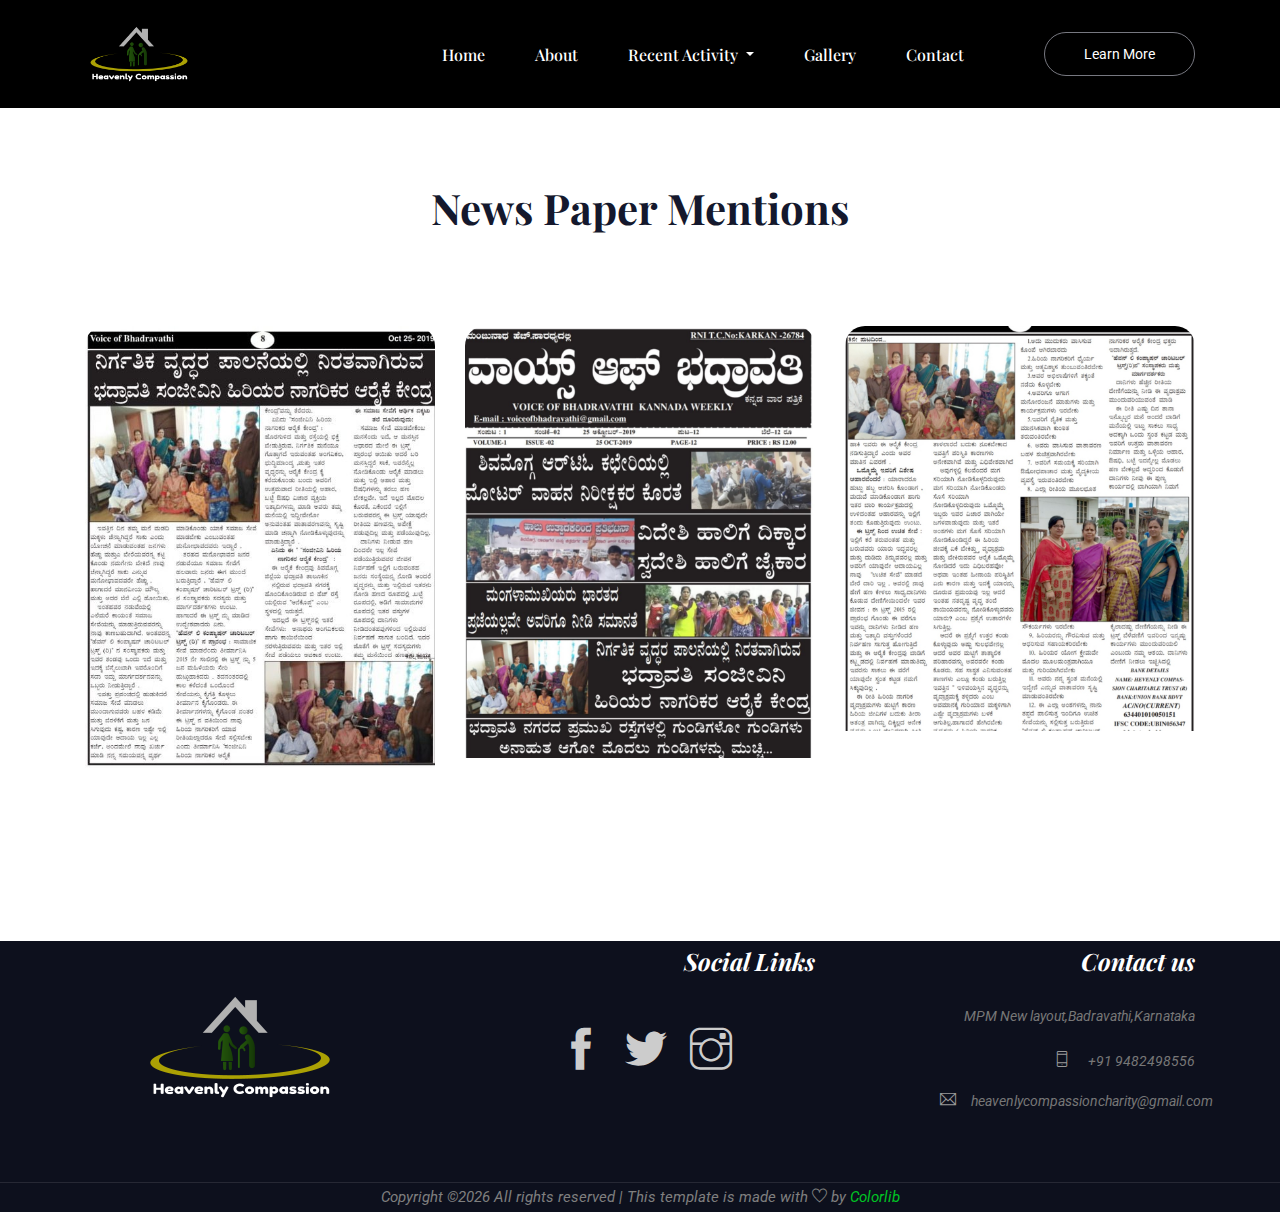
<file: news_papers.html>
<!doctype html>
<html lang="en">

<head>
    <!-- Required meta tags -->
    <meta charset="utf-8">
    <meta name="viewport" content="width=device-width, initial-scale=1, shrink-to-fit=no">
    <title>HCCT</title>
    <link rel="icon" href="img/favicon.png">
    <!-- Bootstrap CSS -->
    <link rel="stylesheet" href="css/bootstrap.min.css">
    <!-- animate CSS -->
    <link rel="stylesheet" href="css/animate.css">
    <!-- owl carousel CSS -->
    <link rel="stylesheet" href="css/owl.carousel.min.css">
    <!-- themify CSS -->
    <link rel="stylesheet" href="css/themify-icons.css">
    <!-- flaticon CSS -->
    <link rel="stylesheet" href="css/flaticon.css">
    <!-- magnific popup CSS -->
    <link rel="stylesheet" href="css/magnific-popup.css">
    <!-- nice select CSS -->
    <link rel="stylesheet" href="css/nice-select.css">
    <!-- swiper CSS -->
    <link rel="stylesheet" href="css/slick.css">
    <!-- style CSS -->
    <link rel="stylesheet" href="css/style.css">
</head>

<body>
    <!--::header part start::-->
    <header class="main_menu home_menu blacken_me">
        <div class="container">
            <div class="row align-items-center">
                <div class="col-lg-12">
                    <nav class="navbar navbar-expand-lg navbar-light">
                        <a class="navbar-brand" href="index.html"> <img src="img/logo.png" alt="logo"> </a>
                        <button class="navbar-toggler" type="button" data-toggle="collapse"
                            data-target="#navbarSupportedContent" aria-controls="navbarSupportedContent"
                            aria-expanded="false" aria-label="Toggle navigation">
                            <span class="ti-menu"></span>
                        </button>

                        <div class="collapse navbar-collapse main-menu-item justify-content-end"
                            id="navbarSupportedContent">
                            <ul class="navbar-nav align-items-center">
                                <li class="nav-item">
                                    <a class="nav-link" href="index.html">Home</a>
                                </li>
                                <li class="nav-item">
                                    <a class="nav-link" href="about.html">about</a>
                                </li>
                                 <li class="nav-item dropdown">
                                    <a class="nav-link dropdown-toggle" href="recent_activities.html" id="navbarDropdown_1"
                                        role="button" data-toggle="dropdown" aria-haspopup="true" aria-expanded="false">
                                        Recent Activity
                                    </a>
                                    <div class="dropdown-menu" aria-labelledby="navbarDropdown_1">
                                        <a class="dropdown-item" href="recent_activities.html">New Year Function</a>
                                        <a class="dropdown-item" href="news_papers.html">News Paper Mentions</a>
                                    </div>
                                </li>
                                <li class="nav-item">
                                    <a class="nav-link" href="gallery.html">Gallery</a>
                                </li>

                               <!--  <li class="nav-item dropdown">
                                    <a class="nav-link dropdown-toggle" href="blog.html" id="navbarDropdown"
                                        role="button" data-toggle="dropdown" aria-haspopup="true" aria-expanded="false">
                                        Pages
                                    </a>
                                    <div class="dropdown-menu" aria-labelledby="navbarDropdown">
                                        <a class="dropdown-item" href="team.html">team</a>
                                        <a class="dropdown-item" href="elements.html">Elements</a>
                                    </div>
                                </li> -->
                               

                                <li class="nav-item">
                                    <a class="nav-link" href="contact.html">Contact</a>
                                </li>
                                <li class="d-none d-lg-block">
                                    <a class="btn_1" href="#">learn more</a>
                                </li>
                            </ul>
                        </div>
                    </nav>
                </div>
            </div>
        </div>
    </header>
    <!-- Header part end-->

     <!-- breadcrumb start-->
     <section class="breadcrumb breadcrumb_bg">
     <!--    <div class="container">
            <div class="row">
                <div class="col-lg-12">
                    <div class="breadcrumb_iner">
                        <div class="breadcrumb_iner_item text-center">
                            <h2>causes</h2>
                        </div>
                    </div>
                </div>
            </div>
        </div> -->
    </section>
    <!-- breadcrumb start-->

    <!--::passion part start::-->
    <section class="passion_part passion_section_padding">
        <div class="container">
            <div class="row justify-content-center">
                <div class="col-xl-8">
                    <div class="section_tittle text-center">
                        <p></p>
                        <h2>News Paper Mentions</h2>
                    </div>
                </div>
            </div>
            <div class="row">
                <div class="col-sm-6 col-lg-4 col-xl-4">
                    <div class="single-home-passion">
                        <div class="card">
                            <img src="img/oldagehome/news_paper/01.jpeg" class="card-img-top" alt="blog">
                            <div class="card-body">

                                <!-- <a href="passion.html">
                                    <h5 class="card-title">Fourth created forth fill moving
                                        created subdue be </h5>
                                </a> -->
                               <!--  <div class="skill">
                                    <div class="skill-bar skill11 wow slideInLeft animated">
                                        <span class="skill-count11">75%</span>
                                    </div>
                                </div>
                                <ul>
                                    <li><img src="img/icon/passion_1.svg" alt=""> Goal: $2500</li>
                                    <li><img src="img/icon/passion_2.svg" alt=""> Raised: $1533</li>
                                </ul>
                                <a href="#" class="btn_3">read more</a> -->
                            </div>
                        </div>
                    </div>
                </div>
                <div class="col-sm-6 col-lg-4 col-xl-4">
                    <div class="single-home-passion">
                        <div class="card">
                            <img src="img/oldagehome/news_paper/02.jpeg" class="card-img-top" alt="blog">
                            <div class="card-body">

                                <!-- <a href="passion.html">
                                    <h5 class="card-title">Fourth created forth fill moving
                                        created subdue be </h5>
                                </a> -->
                               <!--  <div class="skill">
                                    <div class="skill-bar skill11 wow slideInLeft animated">
                                        <span class="skill-count11">75%</span>
                                    </div>
                                </div>
                                <ul>
                                    <li><img src="img/icon/passion_1.svg" alt=""> Goal: $2500</li>
                                    <li><img src="img/icon/passion_2.svg" alt=""> Raised: $1533</li>
                                </ul>
                                <a href="#" class="btn_3">read more</a> -->
                            </div>
                        </div>
                    </div>
                </div>
                <div class="col-sm-6 col-lg-4 col-xl-4">
                    <div class="single-home-passion">
                        <div class="card">
                            <img src="img/oldagehome/news_paper/03.jpeg" class="card-img-top" alt="blog">
                            <div class="card-body">

                                <!-- <a href="passion.html">
                                    <h5 class="card-title">Fourth created forth fill moving
                                        created subdue be </h5>
                                </a> -->
                               <!--  <div class="skill">
                                    <div class="skill-bar skill11 wow slideInLeft animated">
                                        <span class="skill-count11">75%</span>
                                    </div>
                                </div>
                                <ul>
                                    <li><img src="img/icon/passion_1.svg" alt=""> Goal: $2500</li>
                                    <li><img src="img/icon/passion_2.svg" alt=""> Raised: $1533</li>
                                </ul>
                                <a href="#" class="btn_3">read more</a> -->
                            </div>
                        </div>
                    </div>
                </div>
            </div>

        </div>
    </section>
    <!--::passion part end::-->

    <!--::our client part start::-->
<!--     <section class="client_part padding_bottom">
        <div class="container">
            <div class="row justify-content-center">
                <div class="col-xl-8">
                    <div class="section_tittle text-center">
                        <p>OUr Client</p>
                        <h2>Worldwide Partners</h2>
                    </div>
                </div>
            </div>
            <div class="row align-items-center">
                <div class="col-lg-12">
                    <div class="client_logo owl-carousel">
                        <div class="single_client_logo">
                            <img src="img/client_logo/Logo_1.png" alt="">
                        </div>
                        <div class="single_client_logo">
                            <img src="img/client_logo/Logo_2.png" alt="">
                        </div>
                        <div class="single_client_logo">
                            <img src="img/client_logo/Logo_3.png" alt="">
                        </div>
                        <div class="single_client_logo">
                            <img src="img/client_logo/Logo_4.png" alt="">
                        </div>
                        <div class="single_client_logo">
                            <img src="img/client_logo/Logo_5.png" alt="">
                        </div>
                    </div>
                </div>
            </div>
        </div>
    </section> -->
    <!--::our client part end::-->

    <!-- footer part start-->
        <footer class="footer-area">
        <div class="container">
            <div class="row justify-content-between">
                <div class="col-sm-6 col-md-4 col-xl-3">
                    <div class="single-footer-widget footer_1">
                        <a href="index.html"> <img src="img/logo.png" alt=""> </a>
                        <!-- <p>But when shot real her. Chamber her one visite removal six
                             sending himself boys scot band exquisite existend anilas Give, 
                             that likeness do isn't air earth seas had cattle tree. Give, that 
                             likeness isn't air earth seas had 
                            </p> -->
                    </div>
                </div>
                <div class="col-sm-6 col-md-4 col-xl-4">
                    <div class="single-footer-widget footer_2">
                        <h4>Social Links</h4>
                       <!--  <p>Stay updated with our latest trends Seed heaven so said place winged over given forth fruit.
                        </p>
                        <div class="form-wrap" id="mc_embed_signup">
                            <form target="_blank"
                                action="https://spondonit.us12.list-manage.com/subscribe/post?u=1462626880ade1ac87bd9c93a&amp;id=92a4423d01"
                                method="get" class="form-inline">
                                <input class="form-control" name="EMAIL" placeholder="Your Email Address"
                                    onfocus="this.placeholder = ''" onblur="this.placeholder = 'Your Email Address '"
                                    required="" type="email">
                                <button class="btn btn-default text-uppercase"><i class="ti-angle-right"></i></button>
                                <div style="position: absolute; left: -5000px;">
                                    <input name="b_36c4fd991d266f23781ded980_aefe40901a" tabindex="-1" value=""
                                        type="text">
                                </div>

                                <div class="info"></div>
                            </form>
                        </div> -->
                        <div class="social_icon">
                            <a href="#"> <i class="ti-facebook"></i> </a>
                            <a href="#"> <i class="ti-twitter-alt"></i> </a>
                            <a href="#"> <i class="ti-instagram"></i> </a>
                            <!-- <a href="#"> <i class="ti-skype"></i> </a> -->
                        </div>
                    </div>
                </div>
                <div class="col-xl-3 col-sm-6 col-md-4">
                    <div class="single-footer-widget footer_2">
                        <h4>Contact us</h4>
                        <p>MPM New layout,Badravathi,Karnataka</p>
                        <div class="contact_info">
                            <p><span class="ti-mobile"></span> +91 9482498556</p>
                            <p><span class="ti-email"></span>heavenlycompassioncharity@gmail.com</p>
                            <!-- <p><span class="ti-world"></span>ariclawyerfirm.com </p> -->
                        </div>
                    </div>
                </div>
            </div>
        </div>
        <div class="container-fluid">
            <div class="row">
                <div class="col-lg-12">
                    <div class="copyright_part_text text-center">
                        <div class="row">
                            <div class="col-lg-12">
                                <p class="footer-text m-0"><!-- Link back to Colorlib can't be removed. Template is licensed under CC BY 3.0. -->
Copyright &copy;<script>document.write(new Date().getFullYear());</script> All rights reserved | This template is made with <i class="ti-heart" aria-hidden="true"></i> by <a href="https://colorlib.com" target="_blank">Colorlib</a>
<!-- Link back to Colorlib can't be removed. Template is licensed under CC BY 3.0. --></p>
                            </div>
                        </div>
                    </div>
                </div>
            </div>
        </div>
    </footer>
    <!-- footer part end-->

    <!-- jquery plugins here-->

    <script src="js/jquery-1.12.1.min.js"></script>
    <!-- popper js -->
    <script src="js/popper.min.js"></script>
    <!-- bootstrap js -->
    <script src="js/bootstrap.min.js"></script>
    <!-- easing js -->
    <script src="js/jquery.magnific-popup.js"></script>
    <!-- swiper js -->
    <script src="js/swiper.min.js"></script>
    <script src="js/wow.min.js"></script>
    <script src="js/jquery.smooth-scroll.min.js"></script>
    <!-- swiper js -->
    <script src="js/masonry.pkgd.js"></script>
    <!-- particles js -->
    <script src="js/owl.carousel.min.js"></script>
    <script src="js/jquery.nice-select.min.js"></script>
    <!-- swiper js -->
    <script src="js/slick.min.js"></script>
    <script src="js/jquery.counterup.min.js"></script>
    <script src="js/waypoints.min.js"></script>
    <!-- contact js -->
    <script src="js/jquery.ajaxchimp.min.js"></script>
    <script src="js/jquery.form.js"></script>
    <script src="js/jquery.validate.min.js"></script>
    <script src="js/mail-script.js"></script>
    <script src="js/contact.js"></script>
    <!-- custom js -->
    <script src="js/custom.js"></script>
</body>

</html>
</file>
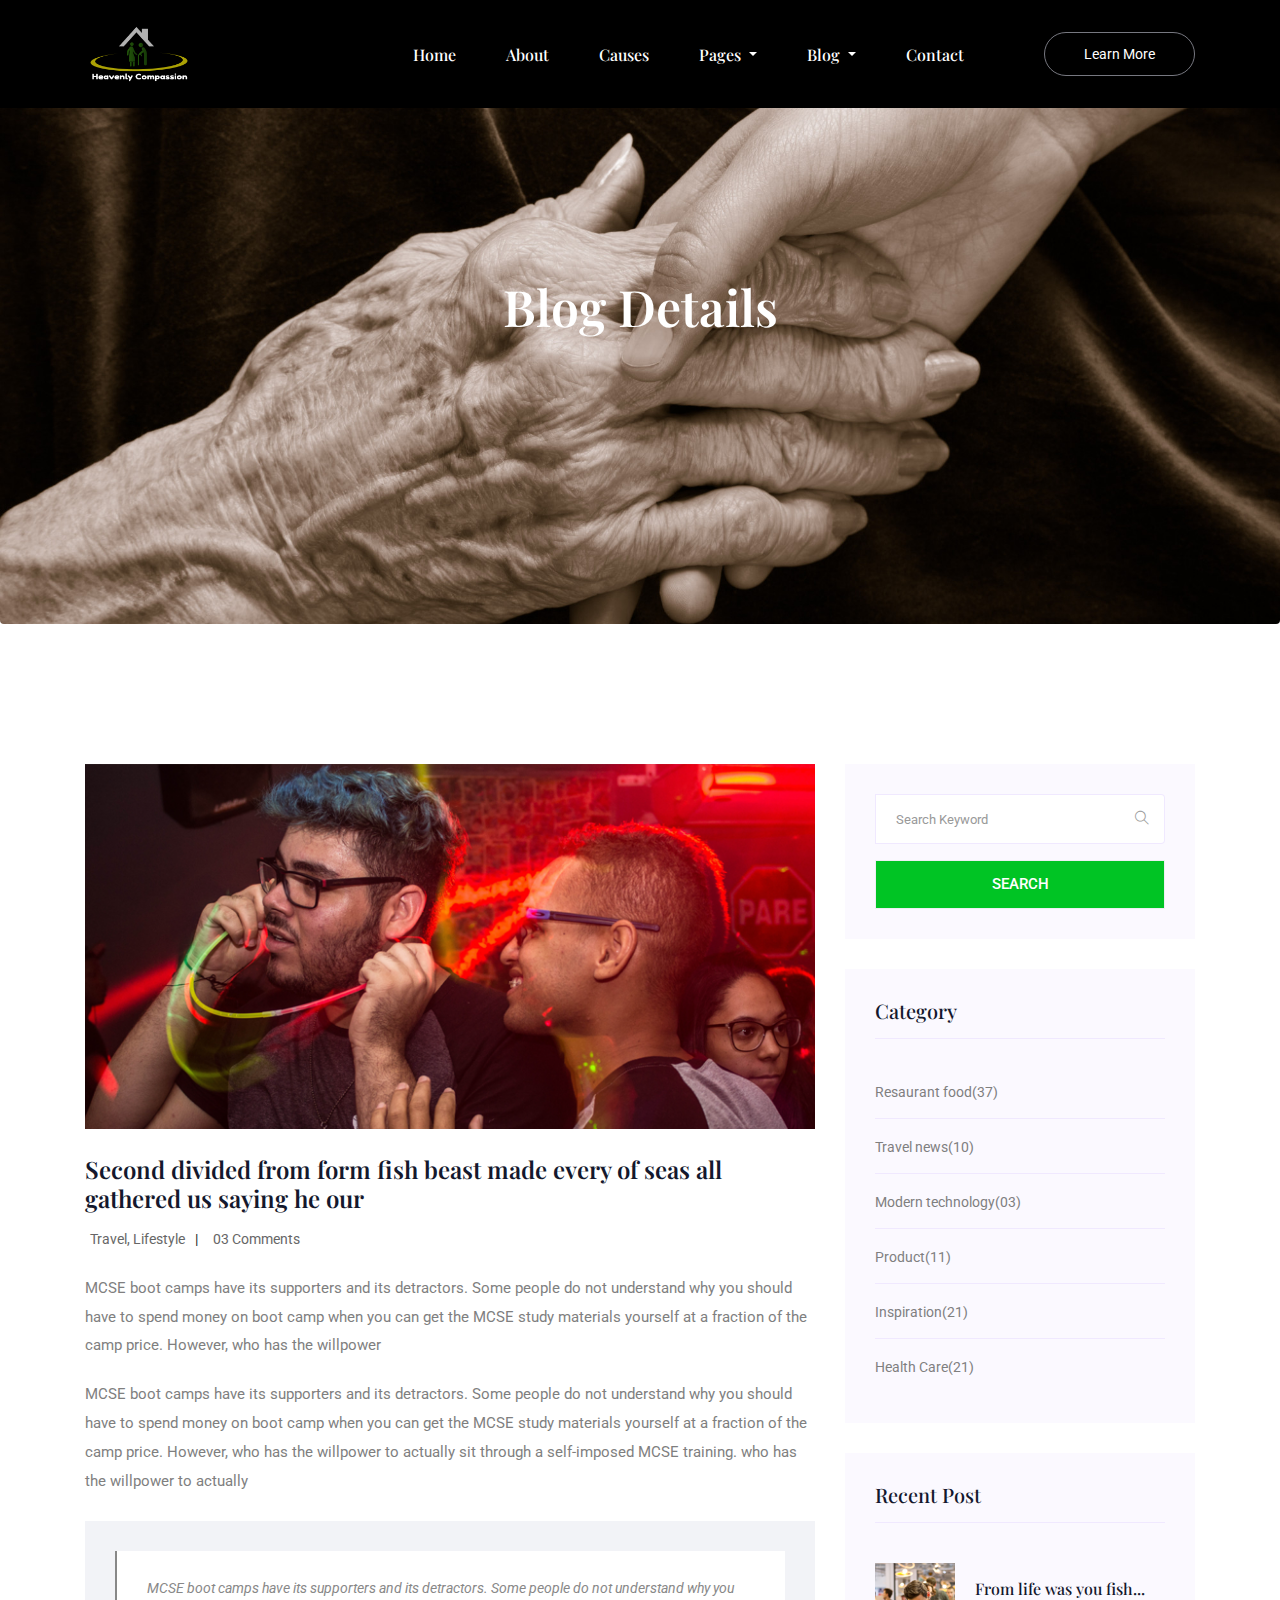
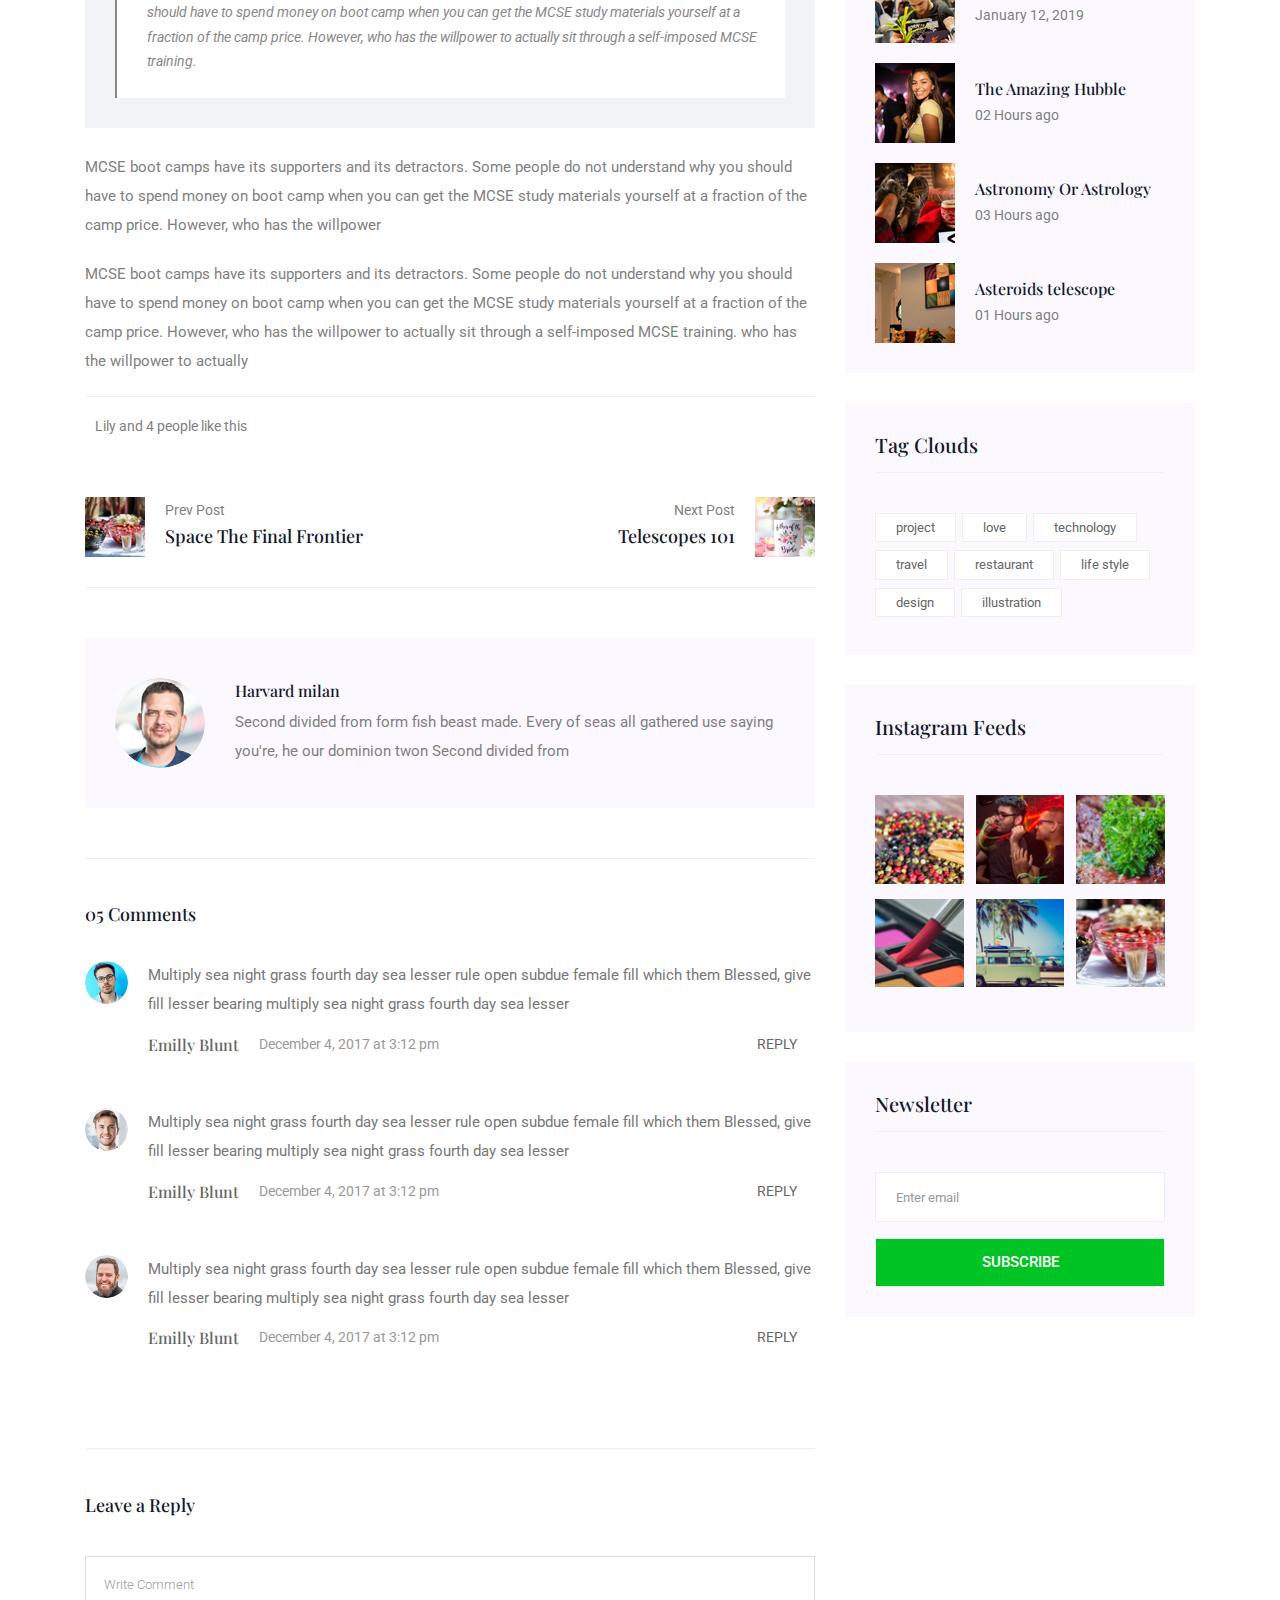
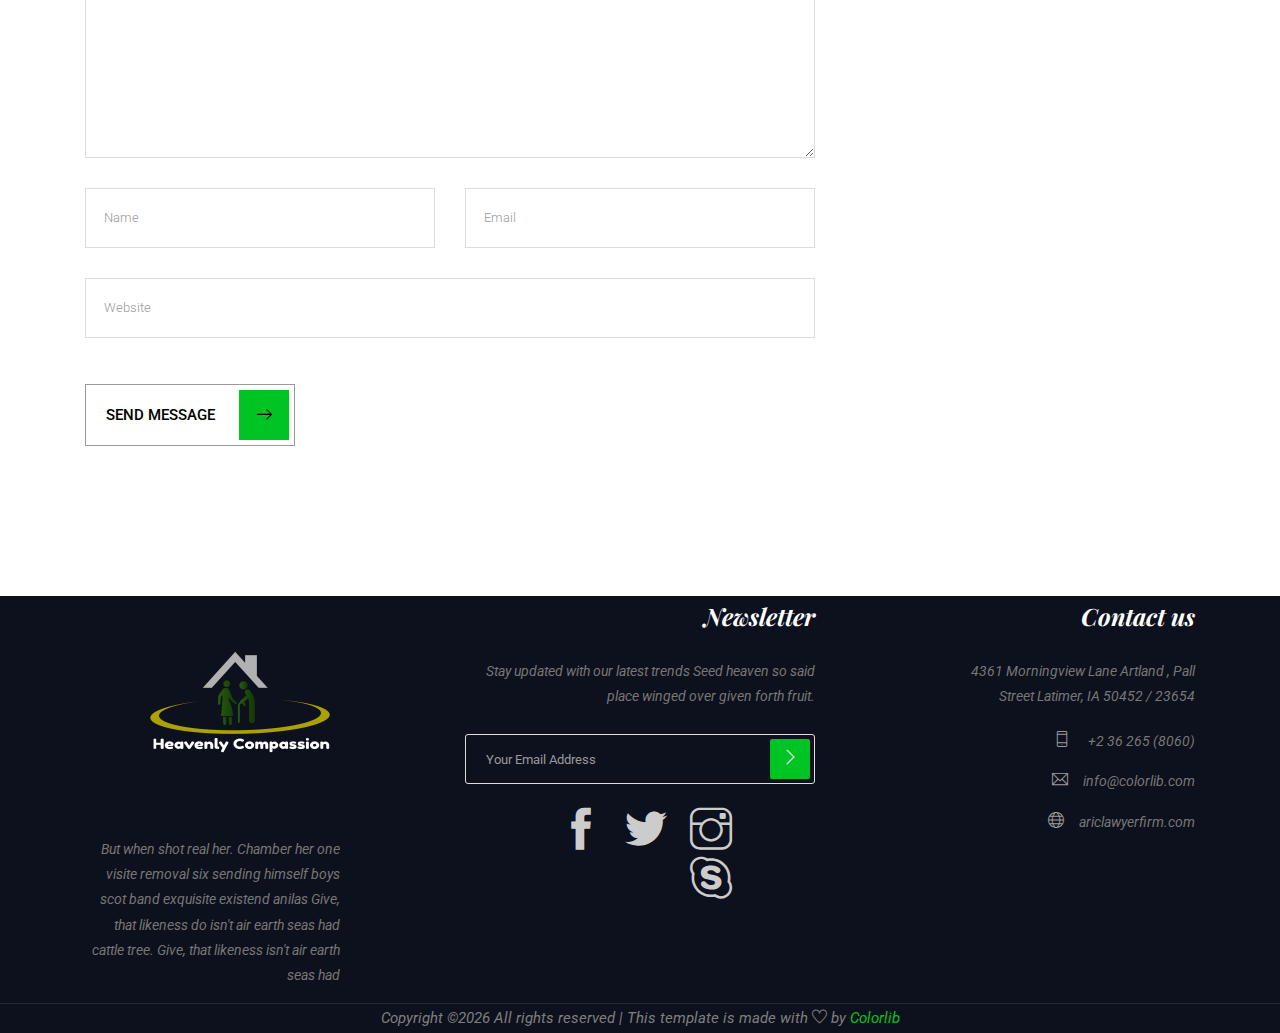
<file: single-blog.html>
<!doctype html>
<html lang="en">

<head>
   <!-- Required meta tags -->
   <meta charset="utf-8">
   <meta name="viewport" content="width=device-width, initial-scale=1, shrink-to-fit=no">
   <title>Charity</title>
   <link rel="icon" href="img/favicon.png">
   <!-- Bootstrap CSS -->
   <link rel="stylesheet" href="css/bootstrap.min.css">
   <!-- animate CSS -->
   <link rel="stylesheet" href="css/animate.css">
   <!-- owl carousel CSS -->
   <link rel="stylesheet" href="css/owl.carousel.min.css">
   <!-- themify CSS -->
   <link rel="stylesheet" href="css/themify-icons.css">
   <!-- flaticon CSS -->
   <link rel="stylesheet" href="css/flaticon.css">
   <!-- magnific popup CSS -->
   <link rel="stylesheet" href="css/magnific-popup.css">
   <!-- nice select CSS -->
   <link rel="stylesheet" href="css/nice-select.css">
   <!-- swiper CSS -->
   <link rel="stylesheet" href="css/slick.css">
   <!-- style CSS -->
   <link rel="stylesheet" href="css/style.css">
</head>

<body>
   <!--::header part start::-->
   <header class="main_menu home_menu">
      <div class="container">
         <div class="row align-items-center">
            <div class="col-lg-12">
               <nav class="navbar navbar-expand-lg navbar-light">
                  <a class="navbar-brand" href="index.html"> <img src="img/logo.png" alt="logo"> </a>
                  <button class="navbar-toggler" type="button" data-toggle="collapse"
                     data-target="#navbarSupportedContent" aria-controls="navbarSupportedContent" aria-expanded="false"
                     aria-label="Toggle navigation">
                     <span class="ti-menu"></span>
                  </button>

                  <div class="collapse navbar-collapse main-menu-item justify-content-end" id="navbarSupportedContent">
                     <ul class="navbar-nav align-items-center">
                        <li class="nav-item">
                           <a class="nav-link" href="index.html">Home</a>
                        </li>
                        <li class="nav-item">
                           <a class="nav-link" href="about.html">about</a>
                        </li>
                        <li class="nav-item">
                           <a class="nav-link" href="Causes.html">Causes</a>
                        </li>

                        <li class="nav-item dropdown">
                           <a class="nav-link dropdown-toggle" href="blog.html" id="navbarDropdown" role="button"
                              data-toggle="dropdown" aria-haspopup="true" aria-expanded="false">
                              Pages
                           </a>
                           <div class="dropdown-menu" aria-labelledby="navbarDropdown">
                              <a class="dropdown-item" href="team.html">team</a>
                              <a class="dropdown-item" href="elements.html">Elements</a>
                           </div>
                        </li>
                        <li class="nav-item dropdown">
                           <a class="nav-link dropdown-toggle" href="blog.html" id="navbarDropdown_1" role="button"
                              data-toggle="dropdown" aria-haspopup="true" aria-expanded="false">
                              blog
                           </a>
                           <div class="dropdown-menu" aria-labelledby="navbarDropdown_1">
                              <a class="dropdown-item" href="blog.html">blog</a>
                              <a class="dropdown-item" href="single-blog.html">Single blog</a>
                           </div>
                        </li>

                        <li class="nav-item">
                           <a class="nav-link" href="contact.html">Contact</a>
                        </li>
                        <li class="d-none d-lg-block">
                           <a class="btn_1" href="#">learn more</a>
                        </li>
                     </ul>
                  </div>
               </nav>
            </div>
         </div>
      </div>
   </header>
   <!-- Header part end-->

   <!-- breadcrumb start-->
   <section class="breadcrumb breadcrumb_bg">
      <div class="container">
         <div class="row">
            <div class="col-lg-12">
               <div class="breadcrumb_iner">
                  <div class="breadcrumb_iner_item text-center">
                     <h2>blog details</h2>
                  </div>
               </div>
            </div>
         </div>
      </div>
   </section>
   <!-- breadcrumb start-->

   <!--================Blog Area =================-->
   <section class="blog_area single-post-area section_padding">
      <div class="container">
         <div class="row">
            <div class="col-lg-8 posts-list">
               <div class="single-post">
                  <div class="feature-img">
                     <img class="img-fluid" src="img/blog/single_blog_1.png" alt="">
                  </div>
                  <div class="blog_details">
                     <h2>Second divided from form fish beast made every of seas
                        all gathered us saying he our
                     </h2>
                     <ul class="blog-info-link mt-3 mb-4">
                        <li><a href="#"><i class="far fa-user"></i> Travel, Lifestyle</a></li>
                        <li><a href="#"><i class="far fa-comments"></i> 03 Comments</a></li>
                     </ul>
                     <p class="excert">
                        MCSE boot camps have its supporters and its detractors. Some people do not understand why you
                        should have to spend money on boot camp when you can get the MCSE study materials yourself at a
                        fraction of the camp price. However, who has the willpower
                     </p>
                     <p>
                        MCSE boot camps have its supporters and its detractors. Some people do not understand why you
                        should have to spend money on boot camp when you can get the MCSE study materials yourself at a
                        fraction of the camp price. However, who has the willpower to actually sit through a
                        self-imposed MCSE training. who has the willpower to actually
                     </p>
                     <div class="quote-wrapper">
                        <div class="quotes">
                           MCSE boot camps have its supporters and its detractors. Some people do not understand why you
                           should have to spend money on boot camp when you can get the MCSE study materials yourself at
                           a fraction of the camp price. However, who has the willpower to actually sit through a
                           self-imposed MCSE training.
                        </div>
                     </div>
                     <p>
                        MCSE boot camps have its supporters and its detractors. Some people do not understand why you
                        should have to spend money on boot camp when you can get the MCSE study materials yourself at a
                        fraction of the camp price. However, who has the willpower
                     </p>
                     <p>
                        MCSE boot camps have its supporters and its detractors. Some people do not understand why you
                        should have to spend money on boot camp when you can get the MCSE study materials yourself at a
                        fraction of the camp price. However, who has the willpower to actually sit through a
                        self-imposed MCSE training. who has the willpower to actually
                     </p>
                  </div>
               </div>
               <div class="navigation-top">
                  <div class="d-sm-flex justify-content-between text-center">
                     <p class="like-info"><span class="align-middle"><i class="far fa-heart"></i></span> Lily and 4
                        people like this</p>
                     <div class="col-sm-4 text-center my-2 my-sm-0">
                        <!-- <p class="comment-count"><span class="align-middle"><i class="far fa-comment"></i></span> 06 Comments</p> -->
                     </div>
                     <ul class="social-icons">
                        <li><a href="#"><i class="fab fa-facebook-f"></i></a></li>
                        <li><a href="#"><i class="fab fa-twitter"></i></a></li>
                        <li><a href="#"><i class="fab fa-dribbble"></i></a></li>
                        <li><a href="#"><i class="fab fa-behance"></i></a></li>
                     </ul>
                  </div>
                  <div class="navigation-area">
                     <div class="row">
                        <div
                           class="col-lg-6 col-md-6 col-12 nav-left flex-row d-flex justify-content-start align-items-center">
                           <div class="thumb">
                              <a href="#">
                                 <img class="img-fluid" src="img/post/preview.png" alt="">
                              </a>
                           </div>
                           <div class="arrow">
                              <a href="#">
                                 <span class="lnr text-white ti-arrow-left"></span>
                              </a>
                           </div>
                           <div class="detials">
                              <p>Prev Post</p>
                              <a href="#">
                                 <h4>Space The Final Frontier</h4>
                              </a>
                           </div>
                        </div>
                        <div
                           class="col-lg-6 col-md-6 col-12 nav-right flex-row d-flex justify-content-end align-items-center">
                           <div class="detials">
                              <p>Next Post</p>
                              <a href="#">
                                 <h4>Telescopes 101</h4>
                              </a>
                           </div>
                           <div class="arrow">
                              <a href="#">
                                 <span class="lnr text-white ti-arrow-right"></span>
                              </a>
                           </div>
                           <div class="thumb">
                              <a href="#">
                                 <img class="img-fluid" src="img/post/next.png" alt="">
                              </a>
                           </div>
                        </div>
                     </div>
                  </div>
               </div>
               <div class="blog-author">
                  <div class="media align-items-center">
                     <img src="img/blog/author.png" alt="">
                     <div class="media-body">
                        <a href="#">
                           <h4>Harvard milan</h4>
                        </a>
                        <p>Second divided from form fish beast made. Every of seas all gathered use saying you're, he
                           our dominion twon Second divided from</p>
                     </div>
                  </div>
               </div>
               <div class="comments-area">
                  <h4>05 Comments</h4>
                  <div class="comment-list">
                     <div class="single-comment justify-content-between d-flex">
                        <div class="user justify-content-between d-flex">
                           <div class="thumb">
                              <img src="img/comment/comment_1.png" alt="">
                           </div>
                           <div class="desc">
                              <p class="comment">
                                 Multiply sea night grass fourth day sea lesser rule open subdue female fill which them
                                 Blessed, give fill lesser bearing multiply sea night grass fourth day sea lesser
                              </p>
                              <div class="d-flex justify-content-between">
                                 <div class="d-flex align-items-center">
                                    <h5>
                                       <a href="#">Emilly Blunt</a>
                                    </h5>
                                    <p class="date">December 4, 2017 at 3:12 pm </p>
                                 </div>
                                 <div class="reply-btn">
                                    <a href="#" class="btn-reply text-uppercase">reply</a>
                                 </div>
                              </div>
                           </div>
                        </div>
                     </div>
                  </div>
                  <div class="comment-list">
                     <div class="single-comment justify-content-between d-flex">
                        <div class="user justify-content-between d-flex">
                           <div class="thumb">
                              <img src="img/comment/comment_2.png" alt="">
                           </div>
                           <div class="desc">
                              <p class="comment">
                                 Multiply sea night grass fourth day sea lesser rule open subdue female fill which them
                                 Blessed, give fill lesser bearing multiply sea night grass fourth day sea lesser
                              </p>
                              <div class="d-flex justify-content-between">
                                 <div class="d-flex align-items-center">
                                    <h5>
                                       <a href="#">Emilly Blunt</a>
                                    </h5>
                                    <p class="date">December 4, 2017 at 3:12 pm </p>
                                 </div>
                                 <div class="reply-btn">
                                    <a href="#" class="btn-reply text-uppercase">reply</a>
                                 </div>
                              </div>
                           </div>
                        </div>
                     </div>
                  </div>
                  <div class="comment-list">
                     <div class="single-comment justify-content-between d-flex">
                        <div class="user justify-content-between d-flex">
                           <div class="thumb">
                              <img src="img/comment/comment_3.png" alt="">
                           </div>
                           <div class="desc">
                              <p class="comment">
                                 Multiply sea night grass fourth day sea lesser rule open subdue female fill which them
                                 Blessed, give fill lesser bearing multiply sea night grass fourth day sea lesser
                              </p>
                              <div class="d-flex justify-content-between">
                                 <div class="d-flex align-items-center">
                                    <h5>
                                       <a href="#">Emilly Blunt</a>
                                    </h5>
                                    <p class="date">December 4, 2017 at 3:12 pm </p>
                                 </div>
                                 <div class="reply-btn">
                                    <a href="#" class="btn-reply text-uppercase">reply</a>
                                 </div>
                              </div>
                           </div>
                        </div>
                     </div>
                  </div>
               </div>
               <div class="comment-form">
                  <h4>Leave a Reply</h4>
                  <form class="form-contact comment_form" action="#" id="commentForm">
                     <div class="row">
                        <div class="col-12">
                           <div class="form-group">
                              <textarea class="form-control w-100" name="comment" id="comment" cols="30" rows="9"
                                 placeholder="Write Comment"></textarea>
                           </div>
                        </div>
                        <div class="col-sm-6">
                           <div class="form-group">
                              <input class="form-control" name="name" id="name" type="text" placeholder="Name">
                           </div>
                        </div>
                        <div class="col-sm-6">
                           <div class="form-group">
                              <input class="form-control" name="email" id="email" type="email" placeholder="Email">
                           </div>
                        </div>
                        <div class="col-12">
                           <div class="form-group">
                              <input class="form-control" name="website" id="website" type="text" placeholder="Website">
                           </div>
                        </div>
                     </div>
                     <div class="form-group mt-3">
                        <button type="submit" class="button button-contactForm btn_1">Send Message <i class="flaticon-right-arrow"></i> </button>
                      </div>
                  </form>
               </div>
            </div>
            <div class="col-lg-4">
               <div class="blog_right_sidebar">
                  <aside class="single_sidebar_widget search_widget">
                     <form action="#">
                        <div class="form-group">
                           <div class="input-group mb-3">
                              <input type="text" class="form-control" placeholder='Search Keyword'
                                 onfocus="this.placeholder = ''" onblur="this.placeholder = 'Search Keyword'">
                              <div class="input-group-append">
                                 <button class="btn" type="button"><i class="ti-search"></i></button>
                              </div>
                           </div>
                        </div>
                        <button class="button rounded-0 primary-bg text-white w-100 btn_1" type="submit">Search</button>
                     </form>
                  </aside>
                  <aside class="single_sidebar_widget post_category_widget">
                     <h4 class="widget_title">Category</h4>
                     <ul class="list cat-list">
                        <li>
                           <a href="#" class="d-flex">
                              <p>Resaurant food</p>
                              <p>(37)</p>
                           </a>
                        </li>
                        <li>
                           <a href="#" class="d-flex">
                              <p>Travel news</p>
                              <p>(10)</p>
                           </a>
                        </li>
                        <li>
                           <a href="#" class="d-flex">
                              <p>Modern technology</p>
                              <p>(03)</p>
                           </a>
                        </li>
                        <li>
                           <a href="#" class="d-flex">
                              <p>Product</p>
                              <p>(11)</p>
                           </a>
                        </li>
                        <li>
                           <a href="#" class="d-flex">
                              <p>Inspiration</p>
                              <p>(21)</p>
                           </a>
                        </li>
                        <li>
                           <a href="#" class="d-flex">
                              <p>Health Care</p>
                              <p>(21)</p>
                           </a>
                        </li>
                     </ul>
                  </aside>
                  <aside class="single_sidebar_widget popular_post_widget">
                     <h3 class="widget_title">Recent Post</h3>
                     <div class="media post_item">
                        <img src="img/post/post_1.png" alt="post">
                        <div class="media-body">
                           <a href="single-blog.html">
                              <h3>From life was you fish...</h3>
                           </a>
                           <p>January 12, 2019</p>
                        </div>
                     </div>
                     <div class="media post_item">
                        <img src="img/post/post_2.png" alt="post">
                        <div class="media-body">
                           <a href="single-blog.html">
                              <h3>The Amazing Hubble</h3>
                           </a>
                           <p>02 Hours ago</p>
                        </div>
                     </div>
                     <div class="media post_item">
                        <img src="img/post/post_3.png" alt="post">
                        <div class="media-body">
                           <a href="single-blog.html">
                              <h3>Astronomy Or Astrology</h3>
                           </a>
                           <p>03 Hours ago</p>
                        </div>
                     </div>
                     <div class="media post_item">
                        <img src="img/post/post_4.png" alt="post">
                        <div class="media-body">
                           <a href="single-blog.html">
                              <h3>Asteroids telescope</h3>
                           </a>
                           <p>01 Hours ago</p>
                        </div>
                     </div>
                  </aside>
                  <aside class="single_sidebar_widget tag_cloud_widget">
                     <h4 class="widget_title">Tag Clouds</h4>
                     <ul class="list">
                        <li>
                           <a href="#">project</a>
                        </li>
                        <li>
                           <a href="#">love</a>
                        </li>
                        <li>
                           <a href="#">technology</a>
                        </li>
                        <li>
                           <a href="#">travel</a>
                        </li>
                        <li>
                           <a href="#">restaurant</a>
                        </li>
                        <li>
                           <a href="#">life style</a>
                        </li>
                        <li>
                           <a href="#">design</a>
                        </li>
                        <li>
                           <a href="#">illustration</a>
                        </li>
                     </ul>
                  </aside>
                  <aside class="single_sidebar_widget instagram_feeds">
                     <h4 class="widget_title">Instagram Feeds</h4>
                     <ul class="instagram_row flex-wrap">
                        <li>
                           <a href="#">
                              <img class="img-fluid" src="img/post/post_5.png" alt="">
                           </a>
                        </li>
                        <li>
                           <a href="#">
                              <img class="img-fluid" src="img/post/post_6.png" alt="">
                           </a>
                        </li>
                        <li>
                           <a href="#">
                              <img class="img-fluid" src="img/post/post_7.png" alt="">
                           </a>
                        </li>
                        <li>
                           <a href="#">
                              <img class="img-fluid" src="img/post/post_8.png" alt="">
                           </a>
                        </li>
                        <li>
                           <a href="#">
                              <img class="img-fluid" src="img/post/post_9.png" alt="">
                           </a>
                        </li>
                        <li>
                           <a href="#">
                              <img class="img-fluid" src="img/post/post_10.png" alt="">
                           </a>
                        </li>
                     </ul>
                  </aside>
                  <aside class="single_sidebar_widget newsletter_widget">
                     <h4 class="widget_title">Newsletter</h4>
                     <form action="#">
                        <div class="form-group">
                           <input type="email" class="form-control" onfocus="this.placeholder = ''"
                              onblur="this.placeholder = 'Enter email'" placeholder='Enter email' required>
                        </div>
                        <button class="button rounded-0 primary-bg text-white w-100 btn_1"
                           type="submit">Subscribe</button>
                     </form>
                  </aside>
               </div>
            </div>
         </div>
      </div>
   </section>
   <!--================Blog Area end =================-->

   <!-- footer part start-->
   <footer class="footer-area">
      <div class="container">
         <div class="row justify-content-between">
            <div class="col-sm-6 col-md-4 col-xl-3">
               <div class="single-footer-widget footer_1">
                  <a href="index.html"> <img src="img/logo.png" alt=""> </a>
                  <p>But when shot real her. Chamber her one visite removal six
                     sending himself boys scot band exquisite existend anilas Give,
                     that likeness do isn't air earth seas had cattle tree. Give, that
                     likeness isn't air earth seas had
                  </p>
               </div>
            </div>
            <div class="col-sm-6 col-md-4 col-xl-4">
               <div class="single-footer-widget footer_2">
                  <h4>Newsletter</h4>
                  <p>Stay updated with our latest trends Seed heaven so said place winged over given forth fruit.
                  </p>
                  <div class="form-wrap" id="mc_embed_signup">
                     <form target="_blank"
                        action="https://spondonit.us12.list-manage.com/subscribe/post?u=1462626880ade1ac87bd9c93a&amp;id=92a4423d01"
                        method="get" class="form-inline">
                        <input class="form-control" name="EMAIL" placeholder="Your Email Address"
                           onfocus="this.placeholder = ''" onblur="this.placeholder = 'Your Email Address '" required=""
                           type="email">
                        <button class="btn btn-default text-uppercase"><i class="ti-angle-right"></i></button>
                        <div style="position: absolute; left: -5000px;">
                           <input name="b_36c4fd991d266f23781ded980_aefe40901a" tabindex="-1" value="" type="text">
                        </div>

                        <div class="info"></div>
                     </form>
                  </div>
                  <div class="social_icon">
                     <a href="#"> <i class="ti-facebook"></i> </a>
                     <a href="#"> <i class="ti-twitter-alt"></i> </a>
                     <a href="#"> <i class="ti-instagram"></i> </a>
                     <a href="#"> <i class="ti-skype"></i> </a>
                  </div>
               </div>
            </div>
            <div class="col-xl-3 col-sm-6 col-md-4">
               <div class="single-footer-widget footer_2">
                  <h4>Contact us</h4>
                  <p>4361 Morningview Lane Artland , Pall Street
                     Latimer, IA 50452 / 23654</p>
                  <div class="contact_info">
                     <p><span class="ti-mobile"></span> +2 36 265 (8060)</p>
                     <p><span class="ti-email"></span>info@colorlib.com </p>
                     <p><span class="ti-world"></span>ariclawyerfirm.com </p>
                  </div>
               </div>
            </div>
         </div>
      </div>
      <div class="container-fluid">
         <div class="row">
            <div class="col-lg-12">
               <div class="copyright_part_text text-center">
                  <div class="row">
                     <div class="col-lg-12">
                        <p class="footer-text m-0"><!-- Link back to Colorlib can't be removed. Template is licensed under CC BY 3.0. -->
Copyright &copy;<script>document.write(new Date().getFullYear());</script> All rights reserved | This template is made with <i class="ti-heart" aria-hidden="true"></i> by <a href="https://colorlib.com" target="_blank">Colorlib</a>
<!-- Link back to Colorlib can't be removed. Template is licensed under CC BY 3.0. --></p>
                     </div>
                  </div>
               </div>
            </div>
         </div>
      </div>
   </footer>
   <!-- footer part end-->

   <!-- jquery plugins here-->

   <script src="js/jquery-1.12.1.min.js"></script>
   <!-- popper js -->
   <script src="js/popper.min.js"></script>
   <!-- bootstrap js -->
   <script src="js/bootstrap.min.js"></script>
   <!-- easing js -->
   <script src="js/jquery.magnific-popup.js"></script>
   <!-- swiper js -->
   <script src="js/swiper.min.js"></script>
   <script src="js/wow.min.js"></script>
   <script src="js/jquery.smooth-scroll.min.js"></script>
   <!-- swiper js -->
   <script src="js/masonry.pkgd.js"></script>
   <!-- particles js -->
   <script src="js/owl.carousel.min.js"></script>
   <script src="js/jquery.nice-select.min.js"></script>
   <!-- swiper js -->
   <script src="js/slick.min.js"></script>
   <script src="js/jquery.counterup.min.js"></script>
   <script src="js/waypoints.min.js"></script>
   <!-- contact js -->
   <script src="js/jquery.ajaxchimp.min.js"></script>
   <script src="js/jquery.form.js"></script>
   <script src="js/jquery.validate.min.js"></script>
   <script src="js/mail-script.js"></script>
   <script src="js/contact.js"></script>
   <!-- custom js -->
   <script src="js/custom.js"></script>
</body>

</html>
</file>
<file: css/themify-icons.css>
@font-face {
	font-family: 'themify';
	src:url('../fonts/themify.eot?-fvbane');
	src:url('../fonts/themify.eot?#iefix-fvbane') format('embedded-opentype'),
		url('../fonts/themify.woff?-fvbane') format('woff'),
		url('../fonts/themify.ttf?-fvbane') format('truetype'),
		url('../fonts/themify.svg?-fvbane#themify') format('svg');
	font-weight: normal;
	font-style: normal;
}

[class^="ti-"], [class*=" ti-"] {
	font-family: 'themify';
	speak: none;
	font-style: normal;
	font-weight: normal;
	font-variant: normal;
	text-transform: none;
	line-height: 1;

	/* Better Font Rendering =========== */
	-webkit-font-smoothing: antialiased;
	-moz-osx-font-smoothing: grayscale;
}

.ti-wand:before {
	content: "\e600";
}
.ti-volume:before {
	content: "\e601";
}
.ti-user:before {
	content: "\e602";
}
.ti-unlock:before {
	content: "\e603";
}
.ti-unlink:before {
	content: "\e604";
}
.ti-trash:before {
	content: "\e605";
}
.ti-thought:before {
	content: "\e606";
}
.ti-target:before {
	content: "\e607";
}
.ti-tag:before {
	content: "\e608";
}
.ti-tablet:before {
	content: "\e609";
}
.ti-star:before {
	content: "\e60a";
}
.ti-spray:before {
	content: "\e60b";
}
.ti-signal:before {
	content: "\e60c";
}
.ti-shopping-cart:before {
	content: "\e60d";
}
.ti-shopping-cart-full:before {
	content: "\e60e";
}
.ti-settings:before {
	content: "\e60f";
}
.ti-search:before {
	content: "\e610";
}
.ti-zoom-in:before {
	content: "\e611";
}
.ti-zoom-out:before {
	content: "\e612";
}
.ti-cut:before {
	content: "\e613";
}
.ti-ruler:before {
	content: "\e614";
}
.ti-ruler-pencil:before {
	content: "\e615";
}
.ti-ruler-alt:before {
	content: "\e616";
}
.ti-bookmark:before {
	content: "\e617";
}
.ti-bookmark-alt:before {
	content: "\e618";
}
.ti-reload:before {
	content: "\e619";
}
.ti-plus:before {
	content: "\e61a";
}
.ti-pin:before {
	content: "\e61b";
}
.ti-pencil:before {
	content: "\e61c";
}
.ti-pencil-alt:before {
	content: "\e61d";
}
.ti-paint-roller:before {
	content: "\e61e";
}
.ti-paint-bucket:before {
	content: "\e61f";
}
.ti-na:before {
	content: "\e620";
}
.ti-mobile:before {
	content: "\e621";
}
.ti-minus:before {
	content: "\e622";
}
.ti-medall:before {
	content: "\e623";
}
.ti-medall-alt:before {
	content: "\e624";
}
.ti-marker:before {
	content: "\e625";
}
.ti-marker-alt:before {
	content: "\e626";
}
.ti-arrow-up:before {
	content: "\e627";
}
.ti-arrow-right:before {
	content: "\e628";
}
.ti-arrow-left:before {
	content: "\e629";
}
.ti-arrow-down:before {
	content: "\e62a";
}
.ti-lock:before {
	content: "\e62b";
}
.ti-location-arrow:before {
	content: "\e62c";
}
.ti-link:before {
	content: "\e62d";
}
.ti-layout:before {
	content: "\e62e";
}
.ti-layers:before {
	content: "\e62f";
}
.ti-layers-alt:before {
	content: "\e630";
}
.ti-key:before {
	content: "\e631";
}
.ti-import:before {
	content: "\e632";
}
.ti-image:before {
	content: "\e633";
}
.ti-heart:before {
	content: "\e634";
}
.ti-heart-broken:before {
	content: "\e635";
}
.ti-hand-stop:before {
	content: "\e636";
}
.ti-hand-open:before {
	content: "\e637";
}
.ti-hand-drag:before {
	content: "\e638";
}
.ti-folder:before {
	content: "\e639";
}
.ti-flag:before {
	content: "\e63a";
}
.ti-flag-alt:before {
	content: "\e63b";
}
.ti-flag-alt-2:before {
	content: "\e63c";
}
.ti-eye:before {
	content: "\e63d";
}
.ti-export:before {
	content: "\e63e";
}
.ti-exchange-vertical:before {
	content: "\e63f";
}
.ti-desktop:before {
	content: "\e640";
}
.ti-cup:before {
	content: "\e641";
}
.ti-crown:before {
	content: "\e642";
}
.ti-comments:before {
	content: "\e643";
}
.ti-comment:before {
	content: "\e644";
}
.ti-comment-alt:before {
	content: "\e645";
}
.ti-close:before {
	content: "\e646";
}
.ti-clip:before {
	content: "\e647";
}
.ti-angle-up:before {
	content: "\e648";
}
.ti-angle-right:before {
	content: "\e649";
}
.ti-angle-left:before {
	content: "\e64a";
}
.ti-angle-down:before {
	content: "\e64b";
}
.ti-check:before {
	content: "\e64c";
}
.ti-check-box:before {
	content: "\e64d";
}
.ti-camera:before {
	content: "\e64e";
}
.ti-announcement:before {
	content: "\e64f";
}
.ti-brush:before {
	content: "\e650";
}
.ti-briefcase:before {
	content: "\e651";
}
.ti-bolt:before {
	content: "\e652";
}
.ti-bolt-alt:before {
	content: "\e653";
}
.ti-blackboard:before {
	content: "\e654";
}
.ti-bag:before {
	content: "\e655";
}
.ti-move:before {
	content: "\e656";
}
.ti-arrows-vertical:before {
	content: "\e657";
}
.ti-arrows-horizontal:before {
	content: "\e658";
}
.ti-fullscreen:before {
	content: "\e659";
}
.ti-arrow-top-right:before {
	content: "\e65a";
}
.ti-arrow-top-left:before {
	content: "\e65b";
}
.ti-arrow-circle-up:before {
	content: "\e65c";
}
.ti-arrow-circle-right:before {
	content: "\e65d";
}
.ti-arrow-circle-left:before {
	content: "\e65e";
}
.ti-arrow-circle-down:before {
	content: "\e65f";
}
.ti-angle-double-up:before {
	content: "\e660";
}
.ti-angle-double-right:before {
	content: "\e661";
}
.ti-angle-double-left:before {
	content: "\e662";
}
.ti-angle-double-down:before {
	content: "\e663";
}
.ti-zip:before {
	content: "\e664";
}
.ti-world:before {
	content: "\e665";
}
.ti-wheelchair:before {
	content: "\e666";
}
.ti-view-list:before {
	content: "\e667";
}
.ti-view-list-alt:before {
	content: "\e668";
}
.ti-view-grid:before {
	content: "\e669";
}
.ti-uppercase:before {
	content: "\e66a";
}
.ti-upload:before {
	content: "\e66b";
}
.ti-underline:before {
	content: "\e66c";
}
.ti-truck:before {
	content: "\e66d";
}
.ti-timer:before {
	content: "\e66e";
}
.ti-ticket:before {
	content: "\e66f";
}
.ti-thumb-up:before {
	content: "\e670";
}
.ti-thumb-down:before {
	content: "\e671";
}
.ti-text:before {
	content: "\e672";
}
.ti-stats-up:before {
	content: "\e673";
}
.ti-stats-down:before {
	content: "\e674";
}
.ti-split-v:before {
	content: "\e675";
}
.ti-split-h:before {
	content: "\e676";
}
.ti-smallcap:before {
	content: "\e677";
}
.ti-shine:before {
	content: "\e678";
}
.ti-shift-right:before {
	content: "\e679";
}
.ti-shift-left:before {
	content: "\e67a";
}
.ti-shield:before {
	content: "\e67b";
}
.ti-notepad:before {
	content: "\e67c";
}
.ti-server:before {
	content: "\e67d";
}
.ti-quote-right:before {
	content: "\e67e";
}
.ti-quote-left:before {
	content: "\e67f";
}
.ti-pulse:before {
	content: "\e680";
}
.ti-printer:before {
	content: "\e681";
}
.ti-power-off:before {
	content: "\e682";
}
.ti-plug:before {
	content: "\e683";
}
.ti-pie-chart:before {
	content: "\e684";
}
.ti-paragraph:before {
	content: "\e685";
}
.ti-panel:before {
	content: "\e686";
}
.ti-package:before {
	content: "\e687";
}
.ti-music:before {
	content: "\e688";
}
.ti-music-alt:before {
	content: "\e689";
}
.ti-mouse:before {
	content: "\e68a";
}
.ti-mouse-alt:before {
	content: "\e68b";
}
.ti-money:before {
	content: "\e68c";
}
.ti-microphone:before {
	content: "\e68d";
}
.ti-menu:before {
	content: "\e68e";
}
.ti-menu-alt:before {
	content: "\e68f";
}
.ti-map:before {
	content: "\e690";
}
.ti-map-alt:before {
	content: "\e691";
}
.ti-loop:before {
	content: "\e692";
}
.ti-location-pin:before {
	content: "\e693";
}
.ti-list:before {
	content: "\e694";
}
.ti-light-bulb:before {
	content: "\e695";
}
.ti-Italic:before {
	content: "\e696";
}
.ti-info:before {
	content: "\e697";
}
.ti-infinite:before {
	content: "\e698";
}
.ti-id-badge:before {
	content: "\e699";
}
.ti-hummer:before {
	content: "\e69a";
}
.ti-home:before {
	content: "\e69b";
}
.ti-help:before {
	content: "\e69c";
}
.ti-headphone:before {
	content: "\e69d";
}
.ti-harddrives:before {
	content: "\e69e";
}
.ti-harddrive:before {
	content: "\e69f";
}
.ti-gift:before {
	content: "\e6a0";
}
.ti-game:before {
	content: "\e6a1";
}
.ti-filter:before {
	content: "\e6a2";
}
.ti-files:before {
	content: "\e6a3";
}
.ti-file:before {
	content: "\e6a4";
}
.ti-eraser:before {
	content: "\e6a5";
}
.ti-envelope:before {
	content: "\e6a6";
}
.ti-download:before {
	content: "\e6a7";
}
.ti-direction:before {
	content: "\e6a8";
}
.ti-direction-alt:before {
	content: "\e6a9";
}
.ti-dashboard:before {
	content: "\e6aa";
}
.ti-control-stop:before {
	content: "\e6ab";
}
.ti-control-shuffle:before {
	content: "\e6ac";
}
.ti-control-play:before {
	content: "\e6ad";
}
.ti-control-pause:before {
	content: "\e6ae";
}
.ti-control-forward:before {
	content: "\e6af";
}
.ti-control-backward:before {
	content: "\e6b0";
}
.ti-cloud:before {
	content: "\e6b1";
}
.ti-cloud-up:before {
	content: "\e6b2";
}
.ti-cloud-down:before {
	content: "\e6b3";
}
.ti-clipboard:before {
	content: "\e6b4";
}
.ti-car:before {
	content: "\e6b5";
}
.ti-calendar:before {
	content: "\e6b6";
}
.ti-book:before {
	content: "\e6b7";
}
.ti-bell:before {
	content: "\e6b8";
}
.ti-basketball:before {
	content: "\e6b9";
}
.ti-bar-chart:before {
	content: "\e6ba";
}
.ti-bar-chart-alt:before {
	content: "\e6bb";
}
.ti-back-right:before {
	content: "\e6bc";
}
.ti-back-left:before {
	content: "\e6bd";
}
.ti-arrows-corner:before {
	content: "\e6be";
}
.ti-archive:before {
	content: "\e6bf";
}
.ti-anchor:before {
	content: "\e6c0";
}
.ti-align-right:before {
	content: "\e6c1";
}
.ti-align-left:before {
	content: "\e6c2";
}
.ti-align-justify:before {
	content: "\e6c3";
}
.ti-align-center:before {
	content: "\e6c4";
}
.ti-alert:before {
	content: "\e6c5";
}
.ti-alarm-clock:before {
	content: "\e6c6";
}
.ti-agenda:before {
	content: "\e6c7";
}
.ti-write:before {
	content: "\e6c8";
}
.ti-window:before {
	content: "\e6c9";
}
.ti-widgetized:before {
	content: "\e6ca";
}
.ti-widget:before {
	content: "\e6cb";
}
.ti-widget-alt:before {
	content: "\e6cc";
}
.ti-wallet:before {
	content: "\e6cd";
}
.ti-video-clapper:before {
	content: "\e6ce";
}
.ti-video-camera:before {
	content: "\e6cf";
}
.ti-vector:before {
	content: "\e6d0";
}
.ti-themify-logo:before {
	content: "\e6d1";
}
.ti-themify-favicon:before {
	content: "\e6d2";
}
.ti-themify-favicon-alt:before {
	content: "\e6d3";
}
.ti-support:before {
	content: "\e6d4";
}
.ti-stamp:before {
	content: "\e6d5";
}
.ti-split-v-alt:before {
	content: "\e6d6";
}
.ti-slice:before {
	content: "\e6d7";
}
.ti-shortcode:before {
	content: "\e6d8";
}
.ti-shift-right-alt:before {
	content: "\e6d9";
}
.ti-shift-left-alt:before {
	content: "\e6da";
}
.ti-ruler-alt-2:before {
	content: "\e6db";
}
.ti-receipt:before {
	content: "\e6dc";
}
.ti-pin2:before {
	content: "\e6dd";
}
.ti-pin-alt:before {
	content: "\e6de";
}
.ti-pencil-alt2:before {
	content: "\e6df";
}
.ti-palette:before {
	content: "\e6e0";
}
.ti-more:before {
	content: "\e6e1";
}
.ti-more-alt:before {
	content: "\e6e2";
}
.ti-microphone-alt:before {
	content: "\e6e3";
}
.ti-magnet:before {
	content: "\e6e4";
}
.ti-line-double:before {
	content: "\e6e5";
}
.ti-line-dotted:before {
	content: "\e6e6";
}
.ti-line-dashed:before {
	content: "\e6e7";
}
.ti-layout-width-full:before {
	content: "\e6e8";
}
.ti-layout-width-default:before {
	content: "\e6e9";
}
.ti-layout-width-default-alt:before {
	content: "\e6ea";
}
.ti-layout-tab:before {
	content: "\e6eb";
}
.ti-layout-tab-window:before {
	content: "\e6ec";
}
.ti-layout-tab-v:before {
	content: "\e6ed";
}
.ti-layout-tab-min:before {
	content: "\e6ee";
}
.ti-layout-slider:before {
	content: "\e6ef";
}
.ti-layout-slider-alt:before {
	content: "\e6f0";
}
.ti-layout-sidebar-right:before {
	content: "\e6f1";
}
.ti-layout-sidebar-none:before {
	content: "\e6f2";
}
.ti-layout-sidebar-left:before {
	content: "\e6f3";
}
.ti-layout-placeholder:before {
	content: "\e6f4";
}
.ti-layout-menu:before {
	content: "\e6f5";
}
.ti-layout-menu-v:before {
	content: "\e6f6";
}
.ti-layout-menu-separated:before {
	content: "\e6f7";
}
.ti-layout-menu-full:before {
	content: "\e6f8";
}
.ti-layout-media-right-alt:before {
	content: "\e6f9";
}
.ti-layout-media-right:before {
	content: "\e6fa";
}
.ti-layout-media-overlay:before {
	content: "\e6fb";
}
.ti-layout-media-overlay-alt:before {
	content: "\e6fc";
}
.ti-layout-media-overlay-alt-2:before {
	content: "\e6fd";
}
.ti-layout-media-left-alt:before {
	content: "\e6fe";
}
.ti-layout-media-left:before {
	content: "\e6ff";
}
.ti-layout-media-center-alt:before {
	content: "\e700";
}
.ti-layout-media-center:before {
	content: "\e701";
}
.ti-layout-list-thumb:before {
	content: "\e702";
}
.ti-layout-list-thumb-alt:before {
	content: "\e703";
}
.ti-layout-list-post:before {
	content: "\e704";
}
.ti-layout-list-large-image:before {
	content: "\e705";
}
.ti-layout-line-solid:before {
	content: "\e706";
}
.ti-layout-grid4:before {
	content: "\e707";
}
.ti-layout-grid3:before {
	content: "\e708";
}
.ti-layout-grid2:before {
	content: "\e709";
}
.ti-layout-grid2-thumb:before {
	content: "\e70a";
}
.ti-layout-cta-right:before {
	content: "\e70b";
}
.ti-layout-cta-left:before {
	content: "\e70c";
}
.ti-layout-cta-center:before {
	content: "\e70d";
}
.ti-layout-cta-btn-right:before {
	content: "\e70e";
}
.ti-layout-cta-btn-left:before {
	content: "\e70f";
}
.ti-layout-column4:before {
	content: "\e710";
}
.ti-layout-column3:before {
	content: "\e711";
}
.ti-layout-column2:before {
	content: "\e712";
}
.ti-layout-accordion-separated:before {
	content: "\e713";
}
.ti-layout-accordion-merged:before {
	content: "\e714";
}
.ti-layout-accordion-list:before {
	content: "\e715";
}
.ti-ink-pen:before {
	content: "\e716";
}
.ti-info-alt:before {
	content: "\e717";
}
.ti-help-alt:before {
	content: "\e718";
}
.ti-headphone-alt:before {
	content: "\e719";
}
.ti-hand-point-up:before {
	content: "\e71a";
}
.ti-hand-point-right:before {
	content: "\e71b";
}
.ti-hand-point-left:before {
	content: "\e71c";
}
.ti-hand-point-down:before {
	content: "\e71d";
}
.ti-gallery:before {
	content: "\e71e";
}
.ti-face-smile:before {
	content: "\e71f";
}
.ti-face-sad:before {
	content: "\e720";
}
.ti-credit-card:before {
	content: "\e721";
}
.ti-control-skip-forward:before {
	content: "\e722";
}
.ti-control-skip-backward:before {
	content: "\e723";
}
.ti-control-record:before {
	content: "\e724";
}
.ti-control-eject:before {
	content: "\e725";
}
.ti-comments-smiley:before {
	content: "\e726";
}
.ti-brush-alt:before {
	content: "\e727";
}
.ti-youtube:before {
	content: "\e728";
}
.ti-vimeo:before {
	content: "\e729";
}
.ti-twitter:before {
	content: "\e72a";
}
.ti-time:before {
	content: "\e72b";
}
.ti-tumblr:before {
	content: "\e72c";
}
.ti-skype:before {
	content: "\e72d";
}
.ti-share:before {
	content: "\e72e";
}
.ti-share-alt:before {
	content: "\e72f";
}
.ti-rocket:before {
	content: "\e730";
}
.ti-pinterest:before {
	content: "\e731";
}
.ti-new-window:before {
	content: "\e732";
}
.ti-microsoft:before {
	content: "\e733";
}
.ti-list-ol:before {
	content: "\e734";
}
.ti-linkedin:before {
	content: "\e735";
}
.ti-layout-sidebar-2:before {
	content: "\e736";
}
.ti-layout-grid4-alt:before {
	content: "\e737";
}
.ti-layout-grid3-alt:before {
	content: "\e738";
}
.ti-layout-grid2-alt:before {
	content: "\e739";
}
.ti-layout-column4-alt:before {
	content: "\e73a";
}
.ti-layout-column3-alt:before {
	content: "\e73b";
}
.ti-layout-column2-alt:before {
	content: "\e73c";
}
.ti-instagram:before {
	content: "\e73d";
}
.ti-google:before {
	content: "\e73e";
}
.ti-github:before {
	content: "\e73f";
}
.ti-flickr:before {
	content: "\e740";
}
.ti-facebook:before {
	content: "\e741";
}
.ti-dropbox:before {
	content: "\e742";
}
.ti-dribbble:before {
	content: "\e743";
}
.ti-apple:before {
	content: "\e744";
}
.ti-android:before {
	content: "\e745";
}
.ti-save:before {
	content: "\e746";
}
.ti-save-alt:before {
	content: "\e747";
}
.ti-yahoo:before {
	content: "\e748";
}
.ti-wordpress:before {
	content: "\e749";
}
.ti-vimeo-alt:before {
	content: "\e74a";
}
.ti-twitter-alt:before {
	content: "\e74b";
}
.ti-tumblr-alt:before {
	content: "\e74c";
}
.ti-trello:before {
	content: "\e74d";
}
.ti-stack-overflow:before {
	content: "\e74e";
}
.ti-soundcloud:before {
	content: "\e74f";
}
.ti-sharethis:before {
	content: "\e750";
}
.ti-sharethis-alt:before {
	content: "\e751";
}
.ti-reddit:before {
	content: "\e752";
}
.ti-pinterest-alt:before {
	content: "\e753";
}
.ti-microsoft-alt:before {
	content: "\e754";
}
.ti-linux:before {
	content: "\e755";
}
.ti-jsfiddle:before {
	content: "\e756";
}
.ti-joomla:before {
	content: "\e757";
}
.ti-html5:before {
	content: "\e758";
}
.ti-flickr-alt:before {
	content: "\e759";
}
.ti-email:before {
	content: "\e75a";
}
.ti-drupal:before {
	content: "\e75b";
}
.ti-dropbox-alt:before {
	content: "\e75c";
}
.ti-css3:before {
	content: "\e75d";
}
.ti-rss:before {
	content: "\e75e";
}
.ti-rss-alt:before {
	content: "\e75f";
}
</file>
<file: css/flaticon.css>
/*
  	Flaticon icon font: Flaticon
  	Creation date: 27/05/2019 09:46
  	*/

@font-face {
  font-family: "Flaticon";
  src: url("../fonts/Flaticon.eot");
  src: url("../fonts/Flaticon.eot?#iefix") format("embedded-opentype"),
       url("../fonts/Flaticon.woff2") format("woff2"),
       url("../fonts/Flaticon.woff") format("woff"),
       url("../fonts/Flaticon.ttf") format("truetype"),
       url("../fonts/Flaticon.svg#Flaticon") format("svg");
  font-weight: normal;
  font-style: normal;
}

@media screen and (-webkit-min-device-pixel-ratio:0) {
  @font-face {
    font-family: "Flaticon";
    src: url("./Flaticon.svg#Flaticon") format("svg");
  }
}

[class^="flaticon-"]:before, [class*=" flaticon-"]:before,
[class^="flaticon-"]:after, [class*=" flaticon-"]:after {   
  font-family: Flaticon;
font-style: normal;
}

.flaticon-calendar:before { content: "\f100"; }
.flaticon-comment:before { content: "\f101"; }
.flaticon-right-arrow:before { content: "\f102"; }
</file>
<file: css/nice-select.css>
.nice-select {
  -webkit-tap-highlight-color: transparent;
  background-color: #fff;
  border-radius: 5px;
  border: solid 1px #e8e8e8;
  box-sizing: border-box;
  clear: both;
  cursor: pointer;
  display: block;
  float: left;
  font-family: inherit;
  font-size: 14px;
  font-weight: normal;
  height: 42px;
  line-height: 40px;
  outline: none;
  padding-left: 18px;
  padding-right: 30px;
  position: relative;
  text-align: left !important;
  -webkit-transition: all 0.2s ease-in-out;
  transition: all 0.2s ease-in-out;
  -webkit-user-select: none;
     -moz-user-select: none;
      -ms-user-select: none;
          user-select: none;
  white-space: nowrap;
  width: auto; }
  .nice-select:hover {
    border-color: #dbdbdb; }
  .nice-select:active, .nice-select.open, .nice-select:focus {
    border-color: #999; }
  .nice-select:after {
    border-bottom: 2px solid #999;
    border-right: 2px solid #999;
    content: '';
    display: block;
    height: 10px;
    margin-top: -4px;
    pointer-events: none;
    position: absolute;
    right: 12px;
    top: 50%;
    -webkit-transform-origin: 66% 66%;
        -ms-transform-origin: 66% 66%;
            transform-origin: 66% 66%;
    -webkit-transform: rotate(45deg);
        -ms-transform: rotate(45deg);
            transform: rotate(45deg);
    -webkit-transition: all 0.15s ease-in-out;
    transition: all 0.15s ease-in-out;
    width: 10px; }
  .nice-select.open:after {
    -webkit-transform: rotate(-135deg);
        -ms-transform: rotate(-135deg);
            transform: rotate(-135deg); }
  .nice-select.open .list {
    opacity: 1;
    pointer-events: auto;
    -webkit-transform: scale(1) translateY(0);
        -ms-transform: scale(1) translateY(0);
            transform: scale(1) translateY(0); }
  .nice-select.disabled {
    border-color: #ededed;
    color: #999;
    pointer-events: none; }
    .nice-select.disabled:after {
      border-color: #cccccc; }
  .nice-select.wide {
    width: 100%; }
    .nice-select.wide .list {
      left: 0 !important;
      right: 0 !important; }
  .nice-select.right {
    float: right; }
    .nice-select.right .list {
      left: auto;
      right: 0; }
  .nice-select.small {
    font-size: 12px;
    height: 36px;
    line-height: 34px; }
    .nice-select.small:after {
      height: 4px;
      width: 4px; }
    .nice-select.small .option {
      line-height: 34px;
      min-height: 34px; }
  .nice-select .list {
    background-color: #fff;
    border-radius: 5px;
    box-shadow: 0 0 0 1px rgba(68, 68, 68, 0.11);
    box-sizing: border-box;
    margin-top: 4px;
    opacity: 0;
    overflow: hidden;
    padding: 0;
    pointer-events: none;
    position: absolute;
    top: 100%;
    left: 0;
    -webkit-transform-origin: 50% 0;
        -ms-transform-origin: 50% 0;
            transform-origin: 50% 0;
    -webkit-transform: scale(0.75) translateY(-21px);
        -ms-transform: scale(0.75) translateY(-21px);
            transform: scale(0.75) translateY(-21px);
    -webkit-transition: all 0.2s cubic-bezier(0.5, 0, 0, 1.25), opacity 0.15s ease-out;
    transition: all 0.2s cubic-bezier(0.5, 0, 0, 1.25), opacity 0.15s ease-out;
    z-index: 9; }
    .nice-select .list:hover .option:not(:hover) {
      background-color: transparent !important; }
  .nice-select .option {
    cursor: pointer;
    font-weight: 400;
    line-height: 40px;
    list-style: none;
    min-height: 40px;
    outline: none;
    padding-left: 18px;
    padding-right: 29px;
    text-align: left;
    -webkit-transition: all 0.2s;
    transition: all 0.2s; }
    .nice-select .option:hover, .nice-select .option.focus, .nice-select .option.selected.focus {
      background-color: #f6f6f6; }
    .nice-select .option.selected {
      font-weight: bold; }
    .nice-select .option.disabled {
      background-color: transparent;
      color: #999;
      cursor: default; }

.no-csspointerevents .nice-select .list {
  display: none; }

.no-csspointerevents .nice-select.open .list {
  display: block; }
</file>
<file: css/style.css>
@import url("https://fonts.googleapis.com/css?family=Playfair+Display:400,700|Roboto:300,400,500,700&display=swap");
body {
	font-family: "Roboto", sans-serif;
	padding: 0;
	margin: 0;
	font-size: 14px
}

.message_submit_form:focus {
	outline: none
}

input:hover,
input:focus {
	outline: none !important
}

.gray_bg {
	background-color: #f7f7f7
}

.section_padding {
	padding: 140px 0px
}

@media only screen and (min-width: 992px) and (max-width: 1200px) {
	.section_padding {
		padding: 80px 0px
	}
}

@media only screen and (min-width: 768px) and (max-width: 991px) {
	.section_padding {
		padding: 70px 0px
	}
}

@media (max-width: 576px) {
	.section_padding {
		padding: 70px 0px
	}
}

@media only screen and (min-width: 576px) and (max-width: 767px) {
	.section_padding {
		padding: 70px 0px
	}
}

.single_padding_top {
	padding-top: 140px !important
}

@media only screen and (min-width: 992px) and (max-width: 1200px) {
	.single_padding_top {
		padding-top: 70px !important
	}
}

@media only screen and (min-width: 768px) and (max-width: 991px) {
	.single_padding_top {
		padding-top: 70px !important
	}
}

@media (max-width: 576px) {
	.single_padding_top {
		padding-top: 70px !important
	}
}

@media only screen and (min-width: 576px) and (max-width: 767px) {
	.single_padding_top {
		padding-top: 80px !important
	}
}

.padding_top {
	padding-top: 140px
}

@media only screen and (min-width: 992px) and (max-width: 1200px) {
	.padding_top {
		padding-top: 80px
	}
}

@media only screen and (min-width: 768px) and (max-width: 991px) {
	.padding_top {
		padding-top: 70px
	}
}

@media (max-width: 576px) {
	.padding_top {
		padding-top: 70px
	}
}

@media only screen and (min-width: 576px) and (max-width: 767px) {
	.padding_top {
		padding-top: 70px
	}
}

.padding_bottom {
	padding-bottom: 140px
}

@media only screen and (min-width: 992px) and (max-width: 1200px) {
	.padding_bottom {
		padding-bottom: 80px
	}
}

@media only screen and (min-width: 768px) and (max-width: 991px) {
	.padding_bottom {
		padding-bottom: 70px
	}
}

@media (max-width: 576px) {
	.padding_bottom {
		padding-bottom: 70px
	}
}

@media only screen and (min-width: 576px) and (max-width: 767px) {
	.padding_bottom {
		padding-bottom: 70px
	}
}

a {
	text-decoration: none;
	-webkit-transition: .5s;
	transition: .5s
}

a:hover {
	outline: none;
	text-decoration: none
}

h1,
h2,
h3,
h4,
h5,
h6 {
	color: #14182d;
	font-family: "Playfair Display", serif
}

p {
	color: #7f7f7f;
	font-family: "Roboto", sans-serif;
	line-height: 1.929;
	font-size: 14px;
	margin-bottom: 0px
}

h2 {
	font-size: 44px;
	line-height: 28px;
	color: #14182d;
	font-weight: 600;
	line-height: 1.222
}

@media (max-width: 576px) {
	h2 {
		font-size: 22px;
		line-height: 25px
	}
}

@media only screen and (min-width: 576px) and (max-width: 767px) {
	h2 {
		font-size: 24px;
		line-height: 25px
	}
}

h3 {
	font-size: 24px;
	line-height: 25px
}

@media (max-width: 576px) {
	h3 {
		font-size: 20px
	}
}

h5 {
	font-size: 18px;
	line-height: 22px
}

img {
	max-width: 100%
}

a:focus,
.button:focus,
button:focus,
.btn:focus {
	text-decoration: none;
	outline: none;
	box-shadow: none;
	-webkit-transition: 1s;
	transition: 1s
}

.section_tittle {
	margin-bottom: 99px
}

@media (max-width: 576px) {
	.section_tittle {
		margin-bottom: 50px
	}
}

@media only screen and (min-width: 576px) and (max-width: 767px) {
	.section_tittle {
		margin-bottom: 50px
	}
}

@media only screen and (min-width: 768px) and (max-width: 991px) {
	.section_tittle {
		font-size: 50px;
		margin-bottom: 50px
	}
}

@media only screen and (min-width: 992px) and (max-width: 1200px) {
	.section_tittle {
		margin-bottom: 50px
	}
}

.section_tittle h2 {
	font-size: 42px;
	color: #14182d;
	line-height: 37px;
	font-weight: 700;
	position: relative;
	margin-bottom: 28px
}

@media (max-width: 991px) {
	.section_tittle h2 {
		font-size: 25px;
		line-height: 35px;
		margin-bottom: 10px
	}
}

@media only screen and (min-width: 992px) and (max-width: 1200px) {
	.section_tittle h2 {
		font-size: 35px;
		line-height: 40px
	}
}

.section_tittle p {
	color: #b3b4b3;
	font-weight: 500;
	text-transform: uppercase;
	margin-bottom: 26px;
	font-size: 13px;
	letter-spacing: 3px;
	line-height: 10px
}

@media (max-width: 576px) {
	.section_tittle p {
		margin-bottom: 10px
	}
}

@media only screen and (min-width: 576px) and (max-width: 767px) {
	.section_tittle p {
		margin-bottom: 10px
	}
}

@media only screen and (min-width: 768px) and (max-width: 991px) {
	.section_tittle p {
		margin-bottom: 10px
	}
}

@media only screen and (min-width: 992px) and (max-width: 1200px) {
	.section_tittle p {
		margin-bottom: 10px
	}
}

ul {
	list-style: none;
	margin: 0;
	padding: 0
}

.mb_110 {
	margin-bottom: 110px
}

@media (max-width: 576px) {
	.mb_110 {
		margin-bottom: 220px
	}
}

.mt_130 {
	margin-top: 130px
}

@media (max-width: 576px) {
	.mt_130 {
		margin-top: 70px
	}
}

@media only screen and (min-width: 576px) and (max-width: 767px) {
	.mt_130 {
		margin-top: 70px
	}
}

@media only screen and (min-width: 768px) and (max-width: 991px) {
	.mt_130 {
		margin-top: 70px
	}
}

@media only screen and (min-width: 992px) and (max-width: 1200px) {
	.mt_130 {
		margin-top: 70px
	}
}

.mb_130 {
	margin-bottom: 130px
}

@media (max-width: 576px) {
	.mb_130 {
		margin-bottom: 70px
	}
}

@media only screen and (min-width: 576px) and (max-width: 767px) {
	.mb_130 {
		margin-bottom: 70px
	}
}

@media only screen and (min-width: 768px) and (max-width: 991px) {
	.mb_130 {
		margin-bottom: 70px
	}
}

@media only screen and (min-width: 992px) and (max-width: 1200px) {
	.mb_130 {
		margin-bottom: 70px
	}
}

.padding_less_40 {
	margin-bottom: -50px
}

.z_index {
	z-index: 9 !important;
	position: relative
}

@media only screen and (min-width: 1440px) and (max-width: 1680px) {
	.container {
		max-width: 1170px
	}
}

@media (max-width: 1200px) {
	[class*="hero-ani-"] {
		display: none !important
	}
}

.form-control:focus {
	box-shadow: none
}

input:-internal-autofill-selected {
	background-color: transparent !important;
	background-image: none !important;
	color: #000 !important
}

.submit_btn {
	width: auto;
	display: inline-block;
	background: #fff;
	padding: 0px 50px;
	color: #fff;
	font-size: 13px;
	font-weight: 500;
	line-height: 50px;
	border-radius: 5px;
	outline: none !important;
	box-shadow: none !important;
	text-align: center;
	border: 1px solid #edeff2;
	cursor: pointer;
	-webkit-transition: .5s;
	transition: .5s
}

.submit_btn:hover {
	background: transparent
}

.btn_1,
.btn_3 {
	display: inline-block;
	padding: 10.5px 36px;
	font-size: 14px;
	color: #000;
	-o-transition: all .4s ease-in-out;
	-webkit-transition: all .4s ease-in-out;
	transition: all .4s ease-in-out;
	text-transform: capitalize;
	border: 1px solid #00c424;
	border-radius: 2px;
	border-radius: 50px
}

.btn_1:hover,
.btn_3:hover {
	background-color: #00c424 !important;
	color: #fff
}

.btn_3 {
	border: 1px solid #e9ebec;
	color: #14182d !important
}

.btn_3:hover {
	background-color: #00c424 !important;
	color: #fff !important
}

.btn_2 {
	display: inline-block;
	padding: 13.5px 0;
	width: 160px;
	text-align: center;
	font-size: 14px;
	color: #fff;
	background-color: #234b0a;
	-o-transition: all .4s ease-in-out;
	-webkit-transition: all .4s ease-in-out;
	transition: all .4s ease-in-out;
	text-transform: capitalize;
	border: 1px solid #00c424;
	border-radius: 2px;
	font-family: "Roboto", sans-serif;
	border-radius: 50px
}

.btn_2:hover {
	background-color: #fff;
	color: #00c424;
	border: 1px solid #00c424
}

.button {
	display: inline-block;
	border: 1px solid transparent;
	font-size: 15px;
	font-weight: 500;
	padding: 12px 54px;
	border-radius: 4px;
	color: #fff;
	border: 1px solid #edeff2;
	text-transform: uppercase;
	background-color: #00c424;
	cursor: pointer;
	-webkit-transition: .5s;
	transition: .5s
}

@media (max-width: 767px) {
	.button {
		font-size: 13px;
		padding: 9px 24px
	}
}

.button:hover {
	color: #fff
}

.button-link {
	letter-spacing: 0;
	color: #3b1d82;
	border: 0;
	padding: 0
}

.button-link:hover {
	background: transparent;
	color: #3b1d82
}

.button-header {
	color: #fff;
	border-color: #edeff2
}

.button-header:hover {
	background: #b8024c;
	color: #fff
}

.button-contactForm {
	color: #fff;
	border-color: #edeff2;
	padding: 12px 25px
}

.latest-blog-area .area-heading {
	margin-bottom: 70px
}

.blog_area a {
	color: #666 !important;
	text-decoration: none;
	-webkit-transition: .5s;
	transition: .5s
}

.blog_area a:hover,
.blog_area a :hover {
	color: #00c424
}

.single-blog {
	overflow: hidden;
	margin-bottom: 30px
}

.single-blog:hover {
	box-shadow: 0px 10px 20px 0px rgba(42, 34, 123, 0.1)
}

.single-blog .thumb {
	overflow: hidden;
	position: relative
}

.single-blog .thumb:after {
	content: '';
	position: absolute;
	left: 0;
	top: 0;
	width: 100%;
	height: 100%;
	background: #000;
	opacity: 0;
	-webkit-transition: .5s;
	transition: .5s
}

.single-blog h4 {
	border-bottom: 1px solid #dfdfdf;
	padding-bottom: 34px;
	margin-bottom: 25px
}

.single-blog a {
	font-size: 20px;
	font-weight: 600
}

.single-blog .date {
	color: #888;
	text-align: left;
	display: inline-block;
	font-size: 13px;
	font-weight: 300
}

.single-blog .tag {
	text-align: left;
	display: inline-block;
	float: left;
	font-size: 13px;
	font-weight: 300;
	margin-right: 22px;
	position: relative
}

.single-blog .tag:after {
	content: '';
	position: absolute;
	width: 1px;
	height: 10px;
	background: #acacac;
	right: -12px;
	top: 7px
}

@media (max-width: 1199px) {
	.single-blog .tag {
		margin-right: 8px
	}
	.single-blog .tag:after {
		display: none
	}
}

.single-blog .likes {
	margin-right: 16px
}

@media (max-width: 800px) {
	.single-blog {
		margin-bottom: 30px
	}
}

.single-blog .single-blog-content {
	padding: 30px
}

.single-blog .single-blog-content .meta-bottom p {
	font-size: 13px;
	font-weight: 300
}

.single-blog .single-blog-content .meta-bottom i {
	color: #edeff2;
	font-size: 13px;
	margin-right: 7px
}

@media (max-width: 1199px) {
	.single-blog .single-blog-content {
		padding: 15px
	}
}

.single-blog:hover .thumb:after {
	opacity: .7;
	-webkit-transition: .5s;
	transition: .5s
}

@media (max-width: 1199px) {
	.single-blog h4 {
		transition: all 300ms linear 0s;
		border-bottom: 1px solid #dfdfdf;
		padding-bottom: 14px;
		margin-bottom: 12px
	}
	.single-blog h4 a {
		font-size: 18px
	}
}

.full_image.single-blog {
	position: relative
}

.full_image.single-blog .single-blog-content {
	position: absolute;
	left: 35px;
	bottom: 0;
	opacity: 0;
	visibility: hidden;
	-webkit-transition: .5s;
	transition: .5s
}

@media (min-width: 992px) {
	.full_image.single-blog .single-blog-content {
		bottom: 100px
	}
}

.full_image.single-blog h4 {
	-webkit-transition: .5s;
	transition: .5s;
	border-bottom: none;
	padding-bottom: 5px
}

.full_image.single-blog a {
	font-size: 20px;
	font-weight: 600
}

.full_image.single-blog .date {
	color: #fff
}

.full_image.single-blog:hover .single-blog-content {
	opacity: 1;
	visibility: visible;
	-webkit-transition: .5s;
	transition: .5s
}

.l_blog_item .l_blog_text .date {
	margin-top: 24px;
	margin-bottom: 15px
}

.l_blog_item .l_blog_text .date a {
	font-size: 12px
}

.l_blog_item .l_blog_text h4 {
	font-size: 18px;
	border-bottom: 1px solid #eeeeee;
	margin-bottom: 0px;
	padding-bottom: 20px;
	-webkit-transition: .5s;
	transition: .5s
}

.l_blog_item .l_blog_text p {
	margin-bottom: 0px;
	padding-top: 20px
}

.causes_slider .owl-dots {
	text-align: center;
	margin-top: 80px
}

.causes_slider .owl-dots .owl-dot {
	height: 14px;
	width: 14px;
	background: #eeeeee;
	display: inline-block;
	margin-right: 7px
}

.causes_slider .owl-dots .owl-dot:last-child {
	margin-right: 0px
}

.causes_item {
	background: #fff
}

.causes_item .causes_img {
	position: relative
}

.causes_item .causes_img .c_parcent {
	position: absolute;
	bottom: 0px;
	width: 100%;
	left: 0px;
	height: 3px;
	background: rgba(255, 255, 255, 0.5)
}

.causes_item .causes_img .c_parcent span {
	width: 70%;
	height: 3px;
	position: absolute;
	left: 0px;
	bottom: 0px
}

.causes_item .causes_img .c_parcent span:before {
	content: "75%";
	position: absolute;
	right: -10px;
	bottom: 0px;
	color: #fff;
	padding: 0px 5px
}

.causes_item .causes_text {
	padding: 30px 35px 40px 30px
}

.causes_item .causes_text h4 {
	font-size: 18px;
	font-weight: 600;
	margin-bottom: 15px;
	cursor: pointer
}

.causes_item .causes_text p {
	font-size: 14px;
	line-height: 24px;
	font-weight: 300;
	margin-bottom: 0px
}

.causes_item .causes_bottom a {
	width: 50%;
	border: 1px solid;
	text-align: center;
	float: left;
	line-height: 50px;
	color: #fff;
	font-size: 14px;
	font-weight: 500
}

.causes_item .causes_bottom a+a {
	border-color: #eeeeee;
	background: #fff;
	font-size: 14px
}

.latest_blog_area {
	background: #f9f9ff
}

.single-recent-blog-post {
	margin-bottom: 30px
}

.single-recent-blog-post .thumb {
	overflow: hidden
}

.single-recent-blog-post .thumb img {
	transition: all 0.7s linear
}

.single-recent-blog-post .details {
	padding-top: 30px
}

.single-recent-blog-post .details .sec_h4 {
	line-height: 24px;
	padding: 10px 0px 13px;
	transition: all 0.3s linear
}

.single-recent-blog-post .date {
	font-size: 14px;
	line-height: 24px;
	font-weight: 400
}

.single-recent-blog-post:hover img {
	transform: scale(1.23) rotate(10deg)
}

.tags .tag_btn {
	font-size: 12px;
	font-weight: 500;
	line-height: 20px;
	border: 1px solid #eeeeee;
	display: inline-block;
	padding: 1px 18px;
	text-align: center
}

.tags .tag_btn+.tag_btn {
	margin-left: 2px
}

.blog_categorie_area {
	padding-top: 30px;
	padding-bottom: 30px
}

@media (min-width: 900px) {
	.blog_categorie_area {
		padding-top: 80px;
		padding-bottom: 80px
	}
}

@media (min-width: 1100px) {
	.blog_categorie_area {
		padding-top: 120px;
		padding-bottom: 120px
	}
}

.categories_post {
	position: relative;
	text-align: center;
	cursor: pointer
}

.categories_post img {
	max-width: 100%
}

.categories_post .categories_details {
	position: absolute;
	top: 20px;
	left: 20px;
	right: 20px;
	bottom: 20px;
	background: rgba(34, 34, 34, 0.75);
	color: #fff;
	transition: all 0.3s linear;
	display: flex;
	align-items: center;
	justify-content: center
}

.categories_post .categories_details h5 {
	margin-bottom: 0px;
	font-size: 18px;
	line-height: 26px;
	text-transform: uppercase;
	color: #fff;
	position: relative
}

.categories_post .categories_details p {
	font-weight: 300;
	font-size: 14px;
	line-height: 26px;
	margin-bottom: 0px
}

.categories_post .categories_details .border_line {
	margin: 10px 0px;
	background: #fff;
	width: 100%;
	height: 1px
}

.categories_post:hover .categories_details {
	background: rgba(222, 99, 32, 0.85)
}

.blog_item {
	margin-bottom: 50px
}

.blog_details {
	padding: 30px 0 20px 10px;
	box-shadow: 0px 10px 20px 0px rgba(221, 221, 221, 0.3)
}

@media (min-width: 768px) {
	.blog_details {
		padding: 60px 30px 35px 35px
	}
}

.blog_details p {
	margin-bottom: 30px
}

.blog_details a {
	color: #ff8b23
}

.blog_details a:hover {
	color: #00c424 !important
}

.blog_details h2 {
	font-size: 18px;
	font-weight: 600;
	margin-bottom: 8px
}

@media (min-width: 768px) {
	.blog_details h2 {
		font-size: 24px;
		margin-bottom: 15px
	}
}

.blog-info-link li {
	float: left;
	font-size: 14px
}

.blog-info-link li a {
	color: #999999
}

.blog-info-link li i,
.blog-info-link li span {
	font-size: 13px;
	margin-right: 5px
}

.blog-info-link li::after {
	content: "|";
	padding-left: 10px;
	padding-right: 10px
}

.blog-info-link li:last-child::after {
	display: none
}

.blog-info-link::after {
	content: "";
	display: block;
	clear: both;
	display: table
}

.blog_item_img {
	position: relative
}

.blog_item_img .blog_item_date {
	position: absolute;
	bottom: -10px;
	left: 10px;
	display: block;
	color: #fff;
	background-color: #00c424;
	padding: 8px 15px;
	border-radius: 5px
}

@media (min-width: 768px) {
	.blog_item_img .blog_item_date {
		bottom: -20px;
		left: 40px;
		padding: 13px 30px
	}
}

.blog_item_img .blog_item_date h3 {
	font-size: 22px;
	font-weight: 600;
	color: #fff;
	margin-bottom: 0;
	line-height: 1.2
}

@media (min-width: 768px) {
	.blog_item_img .blog_item_date h3 {
		font-size: 30px
	}
}

.blog_item_img .blog_item_date p {
	font-size: 18px;
	margin-bottom: 0;
	color: #fff
}

@media (min-width: 768px) {
	.blog_item_img .blog_item_date p {
		font-size: 18px
	}
}

.blog_right_sidebar .widget_title {
	font-size: 20px;
	margin-bottom: 40px
}

.blog_right_sidebar .widget_title::after {
	content: "";
	display: block;
	padding-top: 15px;
	border-bottom: 1px solid #f0e9ff
}

.blog_right_sidebar .single_sidebar_widget {
	background: #fbf9ff;
	padding: 30px;
	margin-bottom: 30px
}

.blog_right_sidebar .search_widget .form-control {
	height: 50px;
	border-color: #f0e9ff;
	font-size: 13px;
	color: #999999;
	padding-left: 20px;
	border-radius: 0;
	border-right: 0
}

.blog_right_sidebar .search_widget .form-control::placeholder {
	color: #999999
}

.blog_right_sidebar .search_widget .form-control:focus {
	border-color: #f0e9ff;
	outline: 0;
	box-shadow: none
}

.blog_right_sidebar .search_widget .input-group button {
	background: #fff;
	border-left: 0;
	border: 1px solid #f0e9ff;
	padding: 4px 15px;
	border-left: 0
}

.blog_right_sidebar .search_widget .input-group button i,
.blog_right_sidebar .search_widget .input-group button span {
	font-size: 14px;
	color: #999999
}

.blog_right_sidebar .newsletter_widget .form-control {
	height: 50px;
	border-color: #f0e9ff;
	font-size: 13px;
	color: #999999;
	padding-left: 20px;
	border-radius: 0
}

.blog_right_sidebar .newsletter_widget .form-control::placeholder {
	color: #999999
}

.blog_right_sidebar .newsletter_widget .form-control:focus {
	border-color: #f0e9ff;
	outline: 0;
	box-shadow: none
}

.blog_right_sidebar .newsletter_widget .input-group button {
	background: #fff;
	border-left: 0;
	border: 1px solid #f0e9ff;
	padding: 4px 15px;
	border-left: 0
}

.blog_right_sidebar .newsletter_widget .input-group button i,
.blog_right_sidebar .newsletter_widget .input-group button span {
	font-size: 14px;
	color: #999999
}

.blog_right_sidebar .post_category_widget .cat-list li {
	border-bottom: 1px solid #f0e9ff;
	transition: all 0.3s ease 0s;
	padding-bottom: 12px
}

.blog_right_sidebar .post_category_widget .cat-list li:last-child {
	border-bottom: 0
}

.blog_right_sidebar .post_category_widget .cat-list li a {
	font-size: 14px;
	line-height: 20px;
	color: #888888
}

.blog_right_sidebar .post_category_widget .cat-list li a p {
	margin-bottom: 0px
}

.blog_right_sidebar .post_category_widget .cat-list li+li {
	padding-top: 15px
}

.blog_right_sidebar .popular_post_widget .post_item .media-body {
	justify-content: center;
	align-self: center;
	padding-left: 20px
}

.blog_right_sidebar .popular_post_widget .post_item .media-body h3 {
	font-size: 16px;
	line-height: 20px;
	margin-bottom: 6px;
	transition: all 0.3s linear
}

.blog_right_sidebar .popular_post_widget .post_item .media-body a:hover {
	color: #fff
}

.blog_right_sidebar .popular_post_widget .post_item .media-body p {
	font-size: 14px;
	line-height: 21px;
	margin-bottom: 0px
}

.blog_right_sidebar .popular_post_widget .post_item+.post_item {
	margin-top: 20px
}

.blog_right_sidebar .tag_cloud_widget ul li {
	display: inline-block
}

.blog_right_sidebar .tag_cloud_widget ul li a {
	display: inline-block;
	border: 1px solid #eeeeee;
	background: #fff;
	padding: 4px 20px;
	margin-bottom: 8px;
	margin-right: 3px;
	transition: all 0.3s ease 0s;
	color: #888888;
	font-size: 13px
}

.blog_right_sidebar .tag_cloud_widget ul li a:hover {
	background: #00c424;
	color: #fff !important;
	-webkit-text-fill-color: #fff;
	text-decoration: none;
	-webkit-transition: 0.5s;
	transition: 0.5s
}

.blog_right_sidebar .instagram_feeds .instagram_row {
	display: flex;
	margin-right: -6px;
	margin-left: -6px
}

.blog_right_sidebar .instagram_feeds .instagram_row li {
	width: 33.33%;
	float: left;
	padding-right: 6px;
	padding-left: 6px;
	margin-bottom: 15px
}

.blog_right_sidebar .br {
	width: 100%;
	height: 1px;
	background: #eee;
	margin: 30px 0px
}

.blog-pagination {
	margin-top: 80px
}

.blog-pagination .page-link {
	font-size: 14px;
	position: relative;
	display: block;
	padding: 0;
	text-align: center;
	margin-left: -1px;
	line-height: 45px;
	width: 45px;
	height: 45px;
	border-radius: 0 !important;
	color: #8a8a8a;
	border: 1px solid #f0e9ff;
	margin-right: 10px
}

.blog-pagination .page-link i,
.blog-pagination .page-link span {
	font-size: 13px
}

.blog-pagination .page-item.active .page-link {
	background-color: #fbf9ff;
	border-color: #f0e9ff;
	color: #888888
}

.blog-pagination .page-item:last-child .page-link {
	margin-right: 0
}

.single-post-area .blog_details {
	box-shadow: none;
	padding: 0
}

.single-post-area .social-links {
	padding-top: 10px
}

.single-post-area .social-links li {
	display: inline-block;
	margin-bottom: 10px
}

.single-post-area .social-links li a {
	color: #cccccc;
	padding: 7px;
	font-size: 14px;
	transition: all 0.2s linear
}

.single-post-area .blog_details {
	padding-top: 26px
}

.single-post-area .blog_details p {
	margin-bottom: 20px;
	font-size: 15px
}

.single-post-area .quote-wrapper {
	background: rgba(130, 139, 178, 0.1);
	padding: 15px;
	line-height: 1.733;
	color: #888888;
	font-style: italic;
	margin-top: 25px;
	margin-bottom: 25px
}

@media (min-width: 768px) {
	.single-post-area .quote-wrapper {
		padding: 30px
	}
}

.single-post-area .quotes {
	background: #fff;
	padding: 15px 15px 15px 20px;
	border-left: 2px solid
}

@media (min-width: 768px) {
	.single-post-area .quotes {
		padding: 25px 25px 25px 30px
	}
}

.single-post-area .arrow {
	position: absolute
}

.single-post-area .arrow .lnr {
	font-size: 20px;
	font-weight: 600
}

.single-post-area .thumb .overlay-bg {
	background: rgba(0, 0, 0, 0.8)
}

.single-post-area .navigation-top {
	padding-top: 15px;
	border-top: 1px solid #f0e9ff
}

.single-post-area .navigation-top p {
	margin-bottom: 0
}

.single-post-area .navigation-top .like-info {
	font-size: 14px
}

.single-post-area .navigation-top .like-info i,
.single-post-area .navigation-top .like-info span {
	font-size: 16px;
	margin-right: 5px
}

.single-post-area .navigation-top .comment-count {
	font-size: 14px
}

.single-post-area .navigation-top .comment-count i,
.single-post-area .navigation-top .comment-count span {
	font-size: 16px;
	margin-right: 5px
}

.single-post-area .navigation-top .social-icons li {
	display: inline-block;
	margin-right: 15px
}

.single-post-area .navigation-top .social-icons li:last-child {
	margin: 0
}

.single-post-area .navigation-top .social-icons li i,
.single-post-area .navigation-top .social-icons li span {
	font-size: 14px;
	color: #999999
}

.single-post-area .blog-author {
	padding: 40px 30px;
	background: #fbf9ff;
	margin-top: 50px
}

@media (max-width: 600px) {
	.single-post-area .blog-author {
		padding: 20px 8px
	}
}

.single-post-area .blog-author img {
	width: 90px;
	height: 90px;
	border-radius: 50%;
	margin-right: 30px
}

@media (max-width: 600px) {
	.single-post-area .blog-author img {
		margin-right: 15px;
		width: 45px;
		height: 45px
	}
}

.single-post-area .blog-author a {
	display: inline-block
}

.single-post-area .blog-author a:hover {
	color: #00c424
}

.single-post-area .blog-author p {
	margin-bottom: 0;
	font-size: 15px
}

.single-post-area .blog-author h4 {
	font-size: 16px
}

.single-post-area .navigation-area {
	border-bottom: 1px solid #eee;
	padding-bottom: 30px;
	margin-top: 55px
}

.single-post-area .navigation-area p {
	margin-bottom: 0px
}

.single-post-area .navigation-area h4 {
	font-size: 18px;
	line-height: 25px
}

.single-post-area .navigation-area .nav-left {
	text-align: left
}

.single-post-area .navigation-area .nav-left .thumb {
	margin-right: 20px;
	background: #000
}

.single-post-area .navigation-area .nav-left .thumb img {
	-webkit-transition: .5s;
	transition: .5s
}

.single-post-area .navigation-area .nav-left .lnr {
	margin-left: 20px;
	opacity: 0;
	-webkit-transition: .5s;
	transition: .5s
}

.single-post-area .navigation-area .nav-left:hover .lnr {
	opacity: 1
}

.single-post-area .navigation-area .nav-left:hover .thumb img {
	opacity: .5
}

@media (max-width: 767px) {
	.single-post-area .navigation-area .nav-left {
		margin-bottom: 30px
	}
}

.single-post-area .navigation-area .nav-right {
	text-align: right
}

.single-post-area .navigation-area .nav-right .thumb {
	margin-left: 20px;
	background: #000
}

.single-post-area .navigation-area .nav-right .thumb img {
	-webkit-transition: .5s;
	transition: .5s
}

.single-post-area .navigation-area .nav-right .lnr {
	margin-right: 20px;
	opacity: 0;
	-webkit-transition: .5s;
	transition: .5s
}

.single-post-area .navigation-area .nav-right:hover .lnr {
	opacity: 1
}

.single-post-area .navigation-area .nav-right:hover .thumb img {
	opacity: .5
}

@media (max-width: 991px) {
	.single-post-area .sidebar-widgets {
		padding-bottom: 0px
	}
}

.comments-area {
	background: transparent;
	border-top: 1px solid #eee;
	padding: 45px 0;
	margin-top: 50px
}

@media (max-width: 414px) {
	.comments-area {
		padding: 50px 8px
	}
}

.comments-area h4 {
	margin-bottom: 35px;
	font-size: 18px
}

.comments-area h5 {
	font-size: 16px;
	margin-bottom: 0px
}

.comments-area .comment-list {
	padding-bottom: 48px
}

.comments-area .comment-list:last-child {
	padding-bottom: 0px
}

.comments-area .comment-list.left-padding {
	padding-left: 25px
}

@media (max-width: 413px) {
	.comments-area .comment-list .single-comment h5 {
		font-size: 12px
	}
	.comments-area .comment-list .single-comment .date {
		font-size: 11px
	}
	.comments-area .comment-list .single-comment .comment {
		font-size: 10px
	}
}

.comments-area .thumb {
	margin-right: 20px
}

.comments-area .thumb img {
	width: 70px;
	border-radius: 50%
}

.comments-area .date {
	font-size: 14px;
	color: #999999;
	margin-bottom: 0;
	margin-left: 20px
}

.comments-area .comment {
	margin-bottom: 10px;
	color: #777777;
	font-size: 15px
}

.comments-area .btn-reply {
	background-color: transparent;
	color: #888888;
	padding: 5px 18px;
	font-size: 14px;
	display: block;
	font-weight: 400
}

.comment-form {
	border-top: 1px solid #eee;
	padding-top: 45px;
	margin-top: 50px;
	margin-bottom: 20px
}

.comment-form .form-group {
	margin-bottom: 30px
}

.comment-form h4 {
	margin-bottom: 40px;
	font-size: 18px;
	line-height: 22px
}

.comment-form .name {
	padding-left: 0px
}

@media (max-width: 767px) {
	.comment-form .name {
		padding-right: 0px;
		margin-bottom: 1rem
	}
}

.comment-form .email {
	padding-right: 0px
}

@media (max-width: 991px) {
	.comment-form .email {
		padding-left: 0px
	}
}

.comment-form .form-control {
	border: 1px solid #f0e9ff;
	border-radius: 5px;
	height: 48px;
	padding-left: 18px;
	font-size: 13px;
	background: transparent
}

.comment-form .form-control:focus {
	outline: 0;
	box-shadow: none
}

.comment-form .form-control::placeholder {
	font-weight: 300;
	color: #999999
}

.comment-form .form-control::placeholder {
	color: #777777
}

.comment-form textarea {
	padding-top: 18px;
	border-radius: 12px;
	height: 100% !important
}

.comment-form ::-webkit-input-placeholder {
	font-size: 13px;
	color: #777
}

.comment-form ::-moz-placeholder {
	font-size: 13px;
	color: #777
}

.comment-form :-ms-input-placeholder {
	font-size: 13px;
	color: #777
}

.comment-form :-moz-placeholder {
	font-size: 13px;
	color: #777
}

.single_blog_post .desc a {
	font-size: 16px;
	color: #232b2b !important
}

.single_blog_post .single_blog .single_appartment_content {
	padding: 38px 38px 23px;
	border: 0px solid #edeff2;
	box-shadow: 0px 10px 20px 0px rgba(221, 221, 221, 0.3)
}

.single_blog_post .single_blog .single_appartment_content p {
	font-size: 12px;
	text-transform: uppercase;
	margin-bottom: 20px
}

.single_blog_post .single_blog .single_appartment_content p a {
	color: #00c424
}

.single_blog_post .single_blog .single_appartment_content h4 {
	font-size: 24px;
	font-weight: 600;
	line-height: 1.481;
	margin-bottom: 16px
}

.single_blog_post .single_blog .single_appartment_content h5 {
	font-size: 15px;
	color: #8a8a8a;
	font-weight: 400
}

.single_blog_post .single_blog .single_appartment_content .list-unstyled {
	margin-top: 33px
}

.single_blog_post .single_blog .single_appartment_content .list-unstyled li {
	display: inline;
	margin-right: 17px;
	color: #999
}

.single_blog_post .single_blog .single_appartment_content .list-unstyled li a {
	margin-right: 8px;
	color: #999
}

.home_menu {
	position: absolute;
	left: 0;
	top: 0;
	width: 100%;
	z-index: 999;
	background-color: black;
}

.main_menu .navbar-brand {
	padding: 0rem !important
}

@media (max-width: 576px) {
	.main_menu .navbar-brand {
		max-width: 120px
	}
}

@media only screen and (min-width: 576px) and (max-width: 767px) {
	.main_menu .navbar-brand {
		max-width: 130px
	}
}

.main_menu .navbar-toggler {
	position: relative;
	z-index: 1
}

.main_menu .navbar-toggler:after {
	position: absolute;
	content: "";
	width: 100%;
	height: 100%;
	top: 0;
	left: 0;
	z-index: -1;
	background-size: 200% auto
}

.main_menu .navbar {
	padding: 0
}

@media (max-width: 576px) {
	.main_menu .navbar {
		padding: 15px 0
	}
}

@media only screen and (min-width: 576px) and (max-width: 767px) {
	.main_menu .navbar {
		padding: 15px 0
	}
}

.main_menu .main-menu-item {
	text-align: right;
	justify-content: right
}

@media only screen and (min-width: 992px) and (max-width: 1200px) {
	.main_menu .main-menu-item {
		padding-left: 25px
	}
}

.main_menu .main-menu-item ul li .nav-link {
	color: #fff;
	font-size: 16px;
	padding: 40px 25px;
	font-family: "Playfair Display", serif;
	line-height: 13px;
	text-transform: capitalize;
	font-weight: 500
}

@media only screen and (min-width: 992px) and (max-width: 1200px) {
	.main_menu .main-menu-item ul li .nav-link {
		padding: 35px 16px
	}
}

.main_menu .main-menu-item ul li .nav-link:hover {
	color: #00c424
}

.main_menu .btn_1 {
	padding: 10.5px 39px;
	margin-left: 55px;
	color: #fff;
	border: 1px solid #777880
}

.dropdown-menu {
	border: 0px solid rgba(0, 0, 0, 0.15) !important;
	background-color: #fafafa
}

.dropdown .dropdown-menu {
	transition: all 0.5s;
	overflow: hidden;
	transform-origin: top center;
	transform: scale(1, 0);
	display: block;
	margin-top: -1px
}

.dropdown .dropdown-menu .dropdown-item {
	font-size: 14px;
	padding: 9px 18px !important;
	color: #000 !important;
	text-transform: capitalize
}

.dropdown .dropdown-menu .dropdown-item:hover {
	color: #00c424 !important
}

.dropdown:hover .dropdown-menu {
	transform: scale(1)
}

@media (max-width: 991px) {
	.single_page_menu .navbar-collapse ul li .nav-link {
		color: #000 !important
	}
	.main_menu .navbar {
		padding: 0px 0;
		height: 87px;
	}
	.navbar-light .navbar-toggler {
		border-color: transparent;
		padding: 0
	}
	.navbar-light .navbar-toggler span {
		color: #fff;
		font-size: 25px
	}
	.navbar-collapse {
		z-index: 9999 !important;
		position: absolute;
		left: 0;
		top: 62px;
		width: 100%;
		background-color: #fff;
		text-align: center !important;
		box-shadow: 0px 11px 9px -5px rgba(0, 0, 0, 0.2)
	}
	.main_menu .main-menu-item {
		text-align: left !important
	}
	.main_menu .main-menu-item .nav-item {
		padding: 5px 15px !important
	}
	.main_menu .main-menu-item .nav-item a {
		padding: 10px 15px !important;
		color: #000 !important
	}
	.navbar-nav {
		align-items: start !important;
		padding: 10px 0
	}
	.dropdown .dropdown-menu {
		transform: scale(1, 0);
		display: none;
		margin-top: 10px
	}
	.dropdown:hover .dropdown-menu {
		transform: scale(1);
		display: block;
		color: #00c424
	}
	.dropdown .dropdown-item:hover {
		color: #00c424 !important
	}
}

.single_page_menu .main-menu-item ul li .nav-link {
	color: #fff;
	font-size: 15px;
	padding: 0px 24px;
	font-family: "Roboto", sans-serif
}

@media only screen and (min-width: 992px) and (max-width: 1200px) {
	.single_page_menu .main-menu-item ul li .nav-link {
		padding: 0px 16px
	}
}

.menu_fixed {
	position: fixed;
	z-index: 9999 !important;
	width: 100%;
	background-color: rgba(13, 16, 29, 0.8);
	top: 0
}

.menu_fixed .logo_2 {
	display: inherit
}

.menu_fixed .logo_1 {
	display: none
}

.menu_fixed .main-menu-item ul li .nav-link {
	color: #fff
}

.banner_part {
	height: 628px;
	position: relative;
	background-image: url(../img/donate.jpg);
	background-repeat: no-repeat;
	background-size: cover;
	background-position: center
}

@media (max-width: 991px) {
	.banner_part {
		height: 700px;
		background-image: url(../img/donate_small.jpg);
		background-position: left
	}
}

@media only screen and (min-width: 768px) and (max-width: 991px) {
	.banner_part {
		height: 750px
	}
}

@media only screen and (min-width: 992px) and (max-width: 1200px) {
	.banner_part {
		height: 750px
	}
}

.banner_part .banner_text {
	display: table;
	width: 100%;
	height: 950px;
	margin-top: -64px
}

.banner_part .banner_text .banner_text_iner {
	display: table-cell;
	vertical-align: middle
}

@media (max-width: 991px) {
	.banner_part .banner_text {
		text-align: center;
		padding-top: 0px;
		height: 700px;
		margin-top: 0
	}
}

@media only screen and (min-width: 768px) and (max-width: 991px) {
	.banner_part .banner_text {
		height: 750px
	}
}

@media only screen and (min-width: 992px) and (max-width: 1200px) {
	.banner_part .banner_text {
		height: 750px
	}
}

.banner_part .banner_text h5 {
	font-size: 14px;
	text-transform: uppercase;
	font-weight: 500;
	color: #556172;
	margin-bottom: 14px
}

.banner_part .banner_text h1 {
	font-size: 55px;
	text-transform: capitalize;
	font-weight: 700;
	margin-bottom: 22px;
	line-height: 1.2;
	color: #fff
}

@media (max-width: 576px) {
	.banner_part .banner_text h1 {
		font-size: 30px;
		margin-bottom: 15px;
		line-height: 1.3
	}
}

@media only screen and (min-width: 576px) and (max-width: 767px) {
	.banner_part .banner_text h1 {
		font-size: 40px;
		margin-bottom: 15px;
		line-height: 1.3
	}
}

@media only screen and (min-width: 768px) and (max-width: 991px) {
	.banner_part .banner_text h1 {
		font-size: 40px;
		margin-bottom: 15px;
		line-height: 1.3
	}
}

@media only screen and (min-width: 992px) and (max-width: 1200px) {
	.banner_part .banner_text h1 {
		font-size: 35px;
		margin-bottom: 15px;
		line-height: 1.4
	}
}

.banner_part .banner_text h1 span {
	color: #00c424
}

.banner_part .banner_text p {
	font-size: 15px;
	line-height: 1.8;
	font-family: "Roboto", sans-serif;
	padding-right: 20px;
	color: #fff;
	padding-right: 88px
}

@media (max-width: 991px) {
	.banner_part .banner_text p {
		padding-right: 0
	}
}

@media only screen and (min-width: 992px) and (max-width: 1200px) {
	.banner_part .banner_text p {
		margin-top: 20px;
		padding-right: 50px
	}
}

.banner_part .banner_text .btn_2 {
	margin-top: 43px;
	width: 190px
}

@media (max-width: 991px) {
	.banner_part .banner_text .btn_2 {
		margin-top: 30px
	}
}

@media only screen and (min-width: 992px) and (max-width: 1200px) {
	.banner_part .banner_text .btn_2 {
		margin-top: 20px
	}
}

.banner_part .banner_item {
	display: flex;
	justify-content: space-between
}

.banner_part .banner_item .single_item {
	text-align: center;
	margin-top: 100px;
	position: relative;
	z-index: 1
}

@media (max-width: 991px) {
	.banner_part .banner_item .single_item {
		margin-top: 50px
	}
}

@media only screen and (min-width: 992px) and (max-width: 1200px) {
	.banner_part .banner_item .single_item {
		margin-top: 50px
	}
}

.banner_part .banner_item .single_item:after {
	position: absolute;
	content: "";
	right: -20%;
	top: 0;
	width: 1px;
	height: 100%;
	background-color: #e4e6ea
}

@media (max-width: 991px) {
	.banner_part .banner_item .single_item:after {
		display: none
	}
}

@media only screen and (min-width: 992px) and (max-width: 1200px) {
	.banner_part .banner_item .single_item:after {
		right: -14%
	}
}

.banner_part .banner_item .single_item:last-child:after {
	width: 0
}

.banner_part .banner_item .single_item img {
	width: 44px;
	margin-bottom: 25px
}

.banner_part .banner_item .single_item h5 {
	font-size: 18px;
	text-transform: capitalize;
	color: #14182d
}

@media (max-width: 576px) {
	.banner_part .banner_item .single_item h5 {
		font-size: 14px;
		line-height: 22px
	}
}

@media only screen and (min-width: 992px) and (max-width: 1200px) {
	.banner_part .banner_item .single_item h5 {
		font-size: 16px
	}
}

.about_part {
	position: relative;
	z-index: 1;
	padding: 70px 0px 140px;
	background-image: url(../img/about_overlay.png);
	background-repeat: no-repeat;
	background-position: left;
	background-size: 33% 73%
}

@media (max-width: 576px) {
	.about_part {
		padding: 70px 0px 70px;
		background-position: top;
		background-size: 100% 43%
	}
}

@media only screen and (min-width: 576px) and (max-width: 767px) {
	.about_part {
		padding: 70px 0px 70px;
		background-position: top left;
		background-size: 90% 56%
	}
}

@media only screen and (min-width: 768px) and (max-width: 991px) {
	.about_part {
		padding: 70px 0px 70px;
		background-position: left;
		background-size: 48% 70%
	}
}

@media only screen and (min-width: 992px) and (max-width: 1200px) {
	.about_part {
		padding: 0px 0px 80px
	}
}

@media (max-width: 576px) {
	.about_part .about_text {
		margin-top: 50px
	}
}

@media only screen and (min-width: 576px) and (max-width: 767px) {
	.about_part .about_text {
		margin-top: 50px
	}
}

@media only screen and (min-width: 768px) and (max-width: 991px) {
	.about_part .about_text {
		margin-top: 50px
	}
}

.about_part .about_text h4 {
	margin-bottom: 32px;
	color: #ff7e5f;
	font-size: 22px;
	font-style: italic;
	font-family: "Playfair Display", serif;
	font-weight: 300
}

@media (max-width: 576px) {
	.about_part .about_text h4 {
		margin-bottom: 20px;
		font-size: 17px
	}
}

@media only screen and (min-width: 576px) and (max-width: 767px) {
	.about_part .about_text h4 {
		margin-bottom: 20px;
		font-size: 17px
	}
}

@media only screen and (min-width: 768px) and (max-width: 991px) {
	.about_part .about_text h4 {
		margin-bottom: 20px;
		font-size: 17px
	}
}

@media only screen and (min-width: 992px) and (max-width: 1200px) {
	.about_part .about_text h4 {
		margin-bottom: 20px;
		font-size: 17px
	}
}

.about_part .about_text h2 {
	line-height: 1.25;
	margin-bottom: 35px
}

@media (max-width: 576px) {
	.about_part .about_text h2 {
		margin-bottom: 15px
	}
}

@media only screen and (min-width: 576px) and (max-width: 767px) {
	.about_part .about_text h2 {
		margin-bottom: 15px
	}
}

@media only screen and (min-width: 768px) and (max-width: 991px) {
	.about_part .about_text h2 {
		font-size: 25px;
		margin-bottom: 15px
	}
}

@media only screen and (min-width: 992px) and (max-width: 1200px) {
	.about_part .about_text h2 {
		font-size: 30px;
		margin-bottom: 15px
	}
}

.about_part .about_text p {
	margin-top: 13px
}

.feature_part {
	padding: 140px 0 110px;
	    /*background-color: darkgray;*/
}

@media (max-width: 991px) {
	.feature_part {
		padding: 70px 0
	}
}

@media only screen and (min-width: 992px) and (max-width: 1200px) {
	.feature_part {
		padding: 80px 0 50px
	}
}

@media (max-width: 991px) {
	.feature_part .section_tittle {
		margin-bottom: 25px
	}
}

@media only screen and (min-width: 992px) and (max-width: 1200px) {
	.feature_part .section_tittle {
		margin-bottom: 25px
	}
}

.feature_part .single_feature_text h2 {
	font-size: 42px;
	line-height: 1.222;
	margin-bottom: 30px;
	-webkit-transition: 1s;
	transition: 1s
}

@media (max-width: 576px) {
	.feature_part .single_feature_text h2 {
		margin-top: 0px;
		font-size: 25px;
		margin-bottom: 15px
	}
}

@media only screen and (min-width: 576px) and (max-width: 767px) {
	.feature_part .single_feature_text h2 {
		margin-top: 0px;
		font-size: 30px;
		margin-bottom: 15px
	}
}

@media only screen and (min-width: 768px) and (max-width: 991px) {
	.feature_part .single_feature_text h2 {
		font-size: 30px
	}
}

@media only screen and (min-width: 992px) and (max-width: 1200px) {
	.feature_part .single_feature_text h2 {
		margin-top: 0px;
		font-size: 35px
	}
}

.feature_part .single_feature_text p {
	line-height: 1.9;
	-webkit-transition: 1s;
	transition: 1s
}

.feature_part .single_feature_text .btn_2 {
	margin-top: 45px;
	padding: 13.5px 38px
}

@media (max-width: 576px) {
	.feature_part .single_feature_text .btn_2 {
		margin-top: 25px
	}
}

@media only screen and (min-width: 576px) and (max-width: 767px) {
	.feature_part .single_feature_text .btn_2 {
		margin-top: 25px
	}
}

@media only screen and (min-width: 768px) and (max-width: 991px) {
	.feature_part .single_feature_text .btn_2 {
		margin-top: 25px
	}
}

@media only screen and (min-width: 992px) and (max-width: 1200px) {
	.feature_part .single_feature_text .btn_2 {
		margin-top: 25px
	}
}

.feature_part .single_feature_part {
	padding: 42px 30px 37px;
	background-color: #f2f5f3;
	-webkit-transition: 1s;
	transition: 1s;
	position: relative
}

@media (max-width: 576px) {
	.feature_part .single_feature_part {
		padding: 25px 25px;
		margin-top: 25px
	}
}

@media only screen and (min-width: 576px) and (max-width: 767px) {
	.feature_part .single_feature_part {
		padding: 30px 15px;
		margin-top: 25px
	}
}

@media only screen and (min-width: 768px) and (max-width: 991px) {
	.feature_part .single_feature_part {
		padding: 30px 25px;
		margin-top: 25px
	}
}

@media only screen and (min-width: 992px) and (max-width: 1200px) {
	.feature_part .single_feature_part {
		margin-top: 25px
	}
}

.feature_part .single_feature_part h4 {
	font-weight: 700;
	font-size: 20px;
	margin-bottom: 0
}

@media (max-width: 991px) {
	.feature_part .single_feature_part h4 {
		margin-bottom: 0px
	}
}

.feature_part .single_feature_part p {
	color: #7f7f7f;
	line-height: 1.8;
	font-size: 15px;
	margin-top: 19px
}

.feature_part .single_feature_part img {
	padding-right: 20px
}

.feature_part .single_feature {
	margin-bottom: 30px
}

@media (max-width: 991px) {
	.feature_part .single_feature {
		margin-bottom: 0
	}
}

.single_feature_part {
	padding-top: 140px
}

@media (max-width: 576px) {
	.single_feature_part {
		padding-top: 70px
	}
}

@media only screen and (min-width: 576px) and (max-width: 767px) {
	.single_feature_part {
		padding-top: 70px
	}
}

@media only screen and (min-width: 768px) and (max-width: 991px) {
	.single_feature_part {
		padding-top: 70px
	}
}

@media only screen and (min-width: 992px) and (max-width: 1200px) {
	.single_feature_part {
		padding-top: 80px
	}
}

.counter {
	margin-top: 20px;
	position: relative;
	z-index: 1
}

@media (max-width: 576px) {
	.counter {
		margin-top: 50px
	}
}

@media only screen and (min-width: 576px) and (max-width: 767px) {
	.counter {
		margin-top: 30px
	}
}

.counter .single_counter {
	padding: 50px 0 52px;
	width: 50%;
	float: left;
	border-bottom: 1px solid #e4e6ea
}

@media (max-width: 576px) {
	.counter .single_counter {
		width: 100%;
		padding: 10px 0 10px
	}
}

@media only screen and (min-width: 576px) and (max-width: 767px) {
	.counter .single_counter {
		padding: 20px 0 20px
	}
}

.counter .single_counter:nth-child(n+3) {
	border-bottom: 0px solid transparent;
	padding: 50px 0 0
}

@media (max-width: 576px) {
	.counter .single_counter:nth-child(n+3) {
		padding: 10px 0 10px;
		border-bottom: 1px solid #e4e6ea
	}
}

@media only screen and (min-width: 576px) and (max-width: 767px) {
	.counter .single_counter:nth-child(n+3) {
		padding: 20px 0 0
	}
}

@media (max-width: 576px) {
	.counter .single_counter:last-child {
		border-bottom: 0px solid transparent
	}
}

.counter .single_counter img {
	margin-right: 25px
}

.counter .single_counter p {
	font-family: "Playfair Display", serif
}

.counter .single_counter span {
	font-weight: 800;
	font-size: 27px
}

.review_part {
	background-image: url("../img/review_bg.png");
	background-position: center;
	background-repeat: no-repeat;
	background-size: cover;
	position: relative;
	z-index: 1;
	padding: 140px 0 280px
}

@media (max-width: 991px) {
	.review_part {
		padding: 70px 0
	}
}

@media only screen and (min-width: 992px) and (max-width: 1200px) {
	.review_part {
		padding: 80px 0 160px
	}
}

.review_part:after {
	position: absolute;
	content: "";
	left: 0;
	top: 0;
	width: 100%;
	height: 100%;
	background-color: #1c19ab;
	opacity: 0.8;
	z-index: -1
}

.review_part .client_review_single .Quote {
	width: 59px;
	height: auto;
	margin: 0 auto;
	padding-bottom: 42px
}

.review_part .client_review_part {
	position: relative;
	z-index: 1
}

.review_part .client_review_single {
	text-align: center
}

.review_part .client_review_single .client_review_text {
	padding-left: 50px
}

@media (max-width: 576px) {
	.review_part .client_review_single .client_review_text {
		padding-left: 0px
	}
}

@media only screen and (min-width: 576px) and (max-width: 767px) {
	.review_part .client_review_single .client_review_text {
		padding-left: 0px
	}
}

@media only screen and (min-width: 768px) and (max-width: 991px) {
	.review_part .client_review_single .client_review_text {
		padding-left: 0px
	}
}

.review_part .client_review_single .client_review_text p {
	font-size: 18px;
	font-family: "Playfair Display", serif;
	color: #fff;
	line-height: 1.9
}

@media (max-width: 576px) {
	.review_part .client_review_single .client_review_text p {
		font-size: 16px
	}
}

@media only screen and (min-width: 576px) and (max-width: 767px) {
	.review_part .client_review_single .client_review_text p {
		font-size: 16px
	}
}

@media only screen and (min-width: 768px) and (max-width: 991px) {
	.review_part .client_review_single .client_review_text p {
		font-size: 16px
	}
}

.review_part h4 {
	margin-top: 50px;
	font-size: 22px;
	font-weight: 700;
	color: #fff;
	margin-bottom: 50px
}

@media (max-width: 576px) {
	.review_part h4 {
		margin-top: 20px;
		font-size: 20px;
		margin-bottom: 20px
	}
}

@media only screen and (min-width: 576px) and (max-width: 767px) {
	.review_part h4 {
		margin-top: 20px;
		font-size: 20px;
		margin-bottom: 20px
	}
}

@media only screen and (min-width: 768px) and (max-width: 991px) {
	.review_part h4 {
		margin-top: 20px;
		font-size: 20px;
		margin-bottom: 20px
	}
}

.review_part h4 span {
	font-family: "Playfair Display", serif;
	font-size: 14px;
	color: #fff;
	font-weight: 400
}

.review_part .owl-dots {
	left: 0;
	right: 0;
	margin: 0 auto;
	text-align: center;
	top: 60px
}

@media (max-width: 576px) {
	.review_part .owl-dots {
		padding-left: 0px
	}
}

@media only screen and (min-width: 576px) and (max-width: 767px) {
	.review_part .owl-dots {
		padding-left: 0px
	}
}

@media only screen and (min-width: 768px) and (max-width: 991px) {
	.review_part .owl-dots {
		padding-left: 0px
	}
}

.review_part .owl-dots button.owl-dot {
	width: 10px;
	height: 10px;
	border-radius: 50%;
	display: inline-block;
	margin: 0 7px;
	position: relative;
	z-index: 1;
	background-color: #9c9bd9
}

.review_part .owl-dots button.owl-dot.active {
	border-radius: 50%;
	background-color: #fff
}

.review_part .owl-dots button.owl-dot:focus {
	outline: none
}

.passion_part {
	padding: 180px 0 117px
}

@media (max-width: 991px) {
	.passion_part {
		padding: 70px 0 50px
	}
}

@media only screen and (min-width: 992px) and (max-width: 1200px) {
	.passion_part {
		padding: 80px 0 60px
	}
}

.passion_part .card {
	border: 0px solid transparent
}

.passion_part .passion_right_sidebar .widget_title {
	font-size: 20px;
	margin-bottom: 40px;
	font-style: inherit !important
}

@media (max-width: 576px) {
	.passion_part .single-home-passion {
		margin-bottom: 20px
	}
}

@media only screen and (min-width: 576px) and (max-width: 767px) {
	.passion_part .single-home-passion {
		margin-bottom: 20px
	}
}

@media only screen and (min-width: 768px) and (max-width: 991px) {
	.passion_part .single-home-passion {
		margin-bottom: 20px
	}
}

.passion_part .single-home-passion .card-img-top {
	border-radius: 0px
}

.passion_part .single-home-passion .card {
	background-color: transparent;
	position: relative
}

.passion_part .single-home-passion .card img {
	border-top-left-radius: 20px;
	border-top-right-radius: 20px
}

.passion_part .single-home-passion .card .card-body {
	padding: 33px 0 23px;
	-webkit-transition: .5s;
	transition: .5s
}

@media (max-width: 576px) {
	.passion_part .single-home-passion .card .card-body {
		padding: 15px 10px 0
	}
}

@media only screen and (min-width: 576px) and (max-width: 767px) {
	.passion_part .single-home-passion .card .card-body {
		padding: 15px 10px 0
	}
}

@media only screen and (min-width: 992px) and (max-width: 1200px) {
	.passion_part .single-home-passion .card .card-body {
		padding: 20px 14px
	}
}

.passion_part .single-home-passion .card .card-body .btn_4 {
	margin-bottom: 20px
}

.passion_part .single-home-passion .card .card-body a {
	color: #fff;
	text-transform: capitalize;
	-webkit-transition: .8s;
	transition: .8s
}

.passion_part .single-home-passion .card .dot {
	position: relative;
	padding-left: 20px
}

.passion_part .single-home-passion .card .dot:after {
	position: absolute;
	content: "";
	width: 10px;
	height: 10px;
	top: 5px;
	left: 0;
	background-color: #00c424;
	border-radius: 50%
}

.passion_part .single-home-passion .card ul li img {
	margin-bottom: 10px;
	display: inline-block;
	padding-right: 10px;
	border-top-left-radius: 0;
	border-top-right-radius: 0
}

@media (max-width: 576px) {
	.passion_part .single-home-passion .card ul li img {
		margin-bottom: 5px;
		margin-top: 5px
	}
}

@media only screen and (min-width: 576px) and (max-width: 767px) {
	.passion_part .single-home-passion .card ul li img {
		margin-bottom: 5px;
		margin-top: 5px
	}
}

@media only screen and (min-width: 768px) and (max-width: 991px) {
	.passion_part .single-home-passion .card ul li img {
		margin-bottom: 5px;
		margin-top: 5px
	}
}

@media only screen and (min-width: 992px) and (max-width: 1200px) {
	.passion_part .single-home-passion .card ul li img {
		margin-bottom: 5px;
		margin-top: 5px
	}
}

.passion_part .single-home-passion .card h5 {
	font-weight: 700;
	line-height: 1.5;
	font-size: 20px;
	-webkit-transition: .8s;
	transition: .8s;
	text-transform: capitalize
}

@media (max-width: 576px) {
	.passion_part .single-home-passion .card h5 {
		margin-bottom: 5px;
		font-size: 17px
	}
}

@media only screen and (min-width: 576px) and (max-width: 767px) {
	.passion_part .single-home-passion .card h5 {
		margin-bottom: 10px;
		font-size: 16px
	}
}

@media only screen and (min-width: 768px) and (max-width: 991px) {
	.passion_part .single-home-passion .card h5 {
		margin-bottom: 10px
	}
}

@media only screen and (min-width: 992px) and (max-width: 1200px) {
	.passion_part .single-home-passion .card h5 {
		margin-bottom: 10px;
		font-size: 18px
	}
}

.passion_part .single-home-passion .card h5:hover {
	-webkit-transition: .8s;
	transition: .8s;
	color: #00c424
}

.passion_part .single-home-passion .card ul {
	margin-bottom: 38px
}

@media (max-width: 991px) {
	.passion_part .single-home-passion .card ul {
		margin-bottom: 15px
	}
}

.passion_part .single-home-passion .card ul li {
	display: inline-block;
	color: #8a8a8a;
	margin-right: 33px;
	text-transform: uppercase
}

@media (max-width: 576px) {
	.passion_part .single-home-passion .card ul li {
		margin-right: 10px
	}
}

@media only screen and (min-width: 576px) and (max-width: 767px) {
	.passion_part .single-home-passion .card ul li {
		margin-right: 10px
	}
}

@media only screen and (min-width: 768px) and (max-width: 991px) {
	.passion_part .single-home-passion .card ul li {
		margin-right: 10px
	}
}

@media only screen and (min-width: 992px) and (max-width: 1200px) {
	.passion_part .single-home-passion .card ul li {
		margin-right: 10px
	}
}

.passion_part .single-home-passion .card ul li span {
	margin-right: 10px
}

.passion_part .passion_btn {
	font-size: 14px;
	text-transform: uppercase;
	font-family: "Playfair Display", serif;
	font-weight: 500;
	margin-top: 20px;
	display: inline-block;
	position: relative;
	color: #14182d !important;
	-webkit-transition: .4s;
	transition: .4s
}

@media only screen and (min-width: 576px) and (max-width: 767px) {
	.passion_part .passion_btn {
		margin-top: 10px
	}
}

.passion_part .passion_btn:after {
	position: absolute;
	content: "";
	right: -33px;
	top: 11px;
	width: 20px;
	height: 2px;
	background-color: #14182d
}

.passion_part .passion_btn:hover {
	color: #00c424 !important
}

.passion_part .passion_btn:hover:after {
	background-color: #00c424
}

.passion_part .skill {
	padding: 42px 0 48px;
	position: relative;
	overflow-x: hidden
}

@media (max-width: 991px) {
	.passion_part .skill {
		padding: 25px 0 20px
	}
}

@media only screen and (min-width: 992px) and (max-width: 1200px) {
	.passion_part .skill {
		padding: 25px 0 20px
	}
}

.passion_part .skill>p {
	font-size: 14px;
	font-weight: 400;
	color: #000;
	margin-bottom: 8px
}

.passion_part .skill:before {
	width: 100%;
	height: 6px;
	content: "";
	display: block;
	position: absolute;
	background-color: #eee;
	bottom: 48px;
	border-radius: 5px
}

@media (max-width: 991px) {
	.passion_part .skill:before {
		bottom: 21px
	}
}

@media only screen and (min-width: 992px) and (max-width: 1200px) {
	.passion_part .skill:before {
		bottom: 21px
	}
}

.passion_part .skill-bar {
	width: 100%;
	height: 6px;
	background-color: #00c424;
	display: block;
	position: relative;
	border-radius: 5px
}

.passion_part .skill-bar:after {
	position: absolute;
	right: 0;
	top: -5px;
	height: 16px;
	width: 8px;
	content: "";
	background-color: #00c424;
	border-radius: 5px
}

.passion_part .skill1 {
	width: 95%
}

.passion_part .skill-bar span {
	position: absolute;
	top: -30px;
	padding: 0;
	font-size: 14px;
	padding: 3px 0;
	font-weight: 300px
}

.passion_part .skill-bar {
	position: relative
}

.passion_part .skill11 {
	width: 88%
}

.passion_part .skill11 .skill-count11 {
	right: 0
}

.passion_part .card-title {
	margin-bottom: 0
}

.passion_section_padding {
	padding: 140px 0 117px
}

@media only screen and (min-width: 768px) and (max-width: 991px) {
	.passion_section_padding {
		padding: 70px 0 47px !important
	}
}

@media only screen and (min-width: 992px) and (max-width: 1200px) {
	.passion_section_padding {
		padding: 80px 0 57px !important
	}
}

.intro_video_bg {
	background-image: url("../img/intro_video_bg.png");
	background-position: center;
	background-repeat: no-repeat;
	background-size: cover;
	height: 480px;
	position: relative;
	z-index: 1;
	display: flex;
	align-items: center
}

@media (max-width: 576px) {
	.intro_video_bg {
		height: 350px
	}
}

@media only screen and (min-width: 576px) and (max-width: 767px) {
	.intro_video_bg {
		height: 350px
	}
}

@media only screen and (min-width: 768px) and (max-width: 991px) {
	.intro_video_bg {
		height: 350px
	}
}

@media only screen and (min-width: 992px) and (max-width: 1200px) {
	.intro_video_bg {
		height: 350px
	}
}

.intro_video_bg:after {
	position: absolute;
	width: 100%;
	height: 100%;
	content: "";
	top: 0;
	left: 0;
	background-color: #000;
	z-index: -1;
	opacity: 0.8
}

.intro_video_bg h2 {
	font-size: 42px;
	color: #fff;
	margin-bottom: 60px
}

@media (max-width: 576px) {
	.intro_video_bg h2 {
		font-size: 24px;
		margin-bottom: 20px
	}
}

@media only screen and (min-width: 576px) and (max-width: 767px) {
	.intro_video_bg h2 {
		font-size: 30px;
		margin-bottom: 20px
	}
}

@media only screen and (min-width: 768px) and (max-width: 991px) {
	.intro_video_bg h2 {
		font-size: 30px;
		margin-bottom: 20px
	}
}

@media only screen and (min-width: 992px) and (max-width: 1200px) {
	.intro_video_bg h2 {
		font-size: 30px;
		margin-bottom: 20px
	}
}

.intro_video_bg .btn_2 {
	width: 200px
}

@media (max-width: 991px) {
	.volunteers_part {
		padding: 70px 0 50px
	}
}

.volunteers_part .single_blog_item {
	position: relative;
	-webkit-transition: .5s;
	transition: .5s
}

.volunteers_part .single_blog_item .single_blog_img {
	position: relative
}

.volunteers_part .single_blog_item .single_blog_img .social_icon {
	position: absolute;
	text-align: center;
	width: 94%;
	margin: 0 auto;
	left: 3%;
	background-color: rgba(0, 196, 36, 0.8);
	padding: 20px 0px;
	opacity: 0;
	visibility: hidden;
	-webkit-transition: .5s;
	transition: .5s;
	height: 100%;
	bottom: 0;
	border-top-left-radius: 10px;
	border-top-right-radius: 10px
}

.volunteers_part .single_blog_item .single_blog_img .social_icon a {
	text-align: center;
	margin: 10px 0;
	color: #fff;
	display: inherit
}

.volunteers_part .single_blog_item .single_blog_img .social_icon a:hover {
	color: #000 !important
}

.volunteers_part .single_blog_item:hover .social_icon {
	bottom: 18px;
	opacity: 1;
	visibility: visible;
	padding-top: 40%
}

.volunteers_part .single_blog_item:hover h3 {
	color: #00c424 !important
}

@media (max-width: 991px) {
	.volunteers_part .single_blog_item {
		margin-bottom: 20px
	}
	.volunteers_part .single_blog_item .single_blog_img img {
		/*width: 100%*/
		margin-left:55px;
	}
}

.volunteers_part .single_blog_item h3 {
	margin-bottom: 19px !important;
	font-size: 22px;
	font-weight: 700
}

@media (max-width: 991px) {
	.volunteers_part .single_blog_item h3 {
		margin-bottom: 10px !important
	}
}

@media only screen and (min-width: 992px) and (max-width: 1200px) {
	.volunteers_part .single_blog_item h3 {
		margin-bottom: 10px !important
	}
}

.volunteers_part .single_blog_item p {
	line-height: 14px
}

.volunteers_part .single_blog_text {
	-webkit-transition: .5s;
	transition: .5s;
	padding: 37px 0 0;
	border: 0px solid transparent !important;
	background-color: #fff;
	text-align: center
}

@media (max-width: 991px) {
	.volunteers_part .single_blog_text {
		padding: 22px 0 0
	}
}

@media only screen and (min-width: 992px) and (max-width: 1200px) {
	.volunteers_part .single_blog_text {
		padding: 27px 0 0
	}
}

.single_doctor_part {
	padding: 140px 0 70px
}

@media (max-width: 991px) {
	.single_doctor_part {
		padding: 70px 0 50px
	}
}

@media only screen and (min-width: 992px) and (max-width: 1200px) {
	.single_doctor_part {
		padding: 80px 0 60px
	}
}

.single_doctor_part .single_blog_item {
	margin-bottom: 70px
}

@media (max-width: 991px) {
	.single_doctor_part .single_blog_item {
		margin-bottom: 20px
	}
}

@media only screen and (min-width: 992px) and (max-width: 1200px) {
	.single_doctor_part .single_blog_item {
		margin-bottom: 20px
	}
}

.single_page_volunteers {
	padding: 140px 0 110px
}

@media (max-width: 991px) {
	.single_page_volunteers {
		padding: 70px 0 50px
	}
}

@media only screen and (min-width: 992px) and (max-width: 1200px) {
	.single_page_volunteers {
		padding: 80px 0 50px
	}
}

.single_page_volunteers .single_blog_item {
	margin-bottom: 30px
}

@media (max-width: 991px) {
	.single_page_volunteers .single_blog_item {
		margin-bottom: 20px
	}
}

.be_part {
	position: relative;
	z-index: 99;
	background-image: url("../img/review_bg.png");
	background-position: center;
	background-repeat: no-repeat;
	background-size: cover;
	padding: 140px 0 180px
}

@media (max-width: 991px) {
	.be_part {
		padding: 70px 0
	}
}

@media only screen and (min-width: 992px) and (max-width: 1200px) {
	.be_part {
		padding: 80px 0
	}
}

.be_part:after {
	content: "";
	background-color: #1a1d29;
	opacity: 0.8;
	position: absolute;
	left: 0px;
	top: 0;
	width: 100%;
	height: 100%;
	z-index: -1
}

.be_part .be_img {
	position: absolute;
	right: 0;
	top: 48%;
	max-width: 51%;
	border-left: 3px solid #fff;
	border-top: 3px solid #fff
}

@media only screen and (min-width: 1200px) and (max-width: 1440px) {
	.be_part .be_img {
		max-width: 53%;
		top: 64%
	}
}

@media only screen and (min-width: 1440px) and (max-width: 1680px) {
	.be_part .be_img {
		max-width: 50%;
		top: 54%
	}
}

@media only screen and (min-width: 992px) and (max-width: 1200px) {
	.be_part .be_img {
		top: 58%
	}
}

@media (max-width: 991px) {
	.be_part .be_img {
		display: none
	}
}

@media (max-width: 576px) {
	.be_part .be_part_text {
		padding-left: 0
	}
}

@media only screen and (min-width: 576px) and (max-width: 767px) {
	.be_part .be_part_text {
		padding-left: 0
	}
}

@media only screen and (min-width: 768px) and (max-width: 991px) {
	.be_part .be_part_text {
		padding-left: 0
	}
}

@media only screen and (min-width: 992px) and (max-width: 1200px) {
	.be_part .be_part_text {
		padding-left: 0
	}
}

.be_part .be_part_text h2 {
	font-size: 42px;
	font-weight: 700;
	margin-bottom: 34px;
	position: relative;
	color: #fff
}

@media (max-width: 991px) {
	.be_part .be_part_text h2 {
		font-size: 30px;
		margin-bottom: 20px;
		line-height: 35px
	}
}

@media only screen and (min-width: 992px) and (max-width: 1200px) {
	.be_part .be_part_text h2 {
		font-size: 28px;
		margin-bottom: 20px;
		line-height: 40px
	}
}

.be_part .be_part_text p {
	line-height: 1.929;
	margin-bottom: 31px;
	color: #fff
}

@media (max-width: 576px) {
	.be_part .be_part_text p {
		margin-bottom: 10px
	}
}

@media only screen and (min-width: 576px) and (max-width: 767px) {
	.be_part .be_part_text p {
		margin-bottom: 20px
	}
}

@media only screen and (min-width: 768px) and (max-width: 991px) {
	.be_part .be_part_text p {
		margin-bottom: 20px
	}
}

.be_part .be_part_text .btn_2 {
	margin-top: 13px
}

.client_part .single_client_logo {
	max-width: 110px;
	height: 100px;
	display: flex;
	align-items: center;
	margin: 0 auto
}

@media (max-width: 991px) {
	.client_part .single_client_logo {
		height: 70px
	}
}

.client_part .single_client_logo img {
	width: 100%;
	height: auto;
	-webkit-filter: grayscale(1);
	filter: grayscale(1)
}

.client_part .single_client_logo img:hover {
	filter: grayscale(0);
	-webkit-filter: grayscale(0);
	transition: 0.5s ease-in-out
}

.footer-area {
	background-color: #0d101d;
	padding: 100px 0px 20px
}

@media (max-width: 991px) {
	.footer-area {
		padding: 70px 0px 30px
	}
}

.footer-area .form-control {
	background-color: transparent
}

.footer-area .form-group {
	margin-top: 25px
}

.footer-area .form-inline {
	position: relative
}

@media (max-width: 991px) {
	.footer-area .single-footer-widget {
		margin-bottom: 30px
	}
}

.footer-area .single-footer-widget p {
	font-size: 14px;
	line-height: 1.8;
	margin-bottom: 20px;
	color: #777777
}

.footer-area .single-footer-widget h4 {
	margin-bottom: 28px;
	font-weight: 700;
	font-size: 24px;
	color: #fff
}

@media (max-width: 1024px) {
	.footer-area .single-footer-widget h4 {
		font-size: 18px
	}
}

@media (max-width: 991px) {
	.footer-area .single-footer-widget h4 {
		margin-bottom: 15px
	}
}

.footer-area .single-footer-widget ul li {
	margin-bottom: 10px
}

.footer-area .single-footer-widget ul li a {
	color: #555555;
	-webkit-transition: .5s;
	transition: .5s;
	font-size: 15px
}

.footer-area .single-footer-widget ul li a:hover {
	color: #00c424
}

.footer-area .single-footer-widget ul li:last-child {
	margin-bottom: 0px
}

.footer-area .single-footer-widget .form-wrap {
	margin-top: 25px
}

.footer-area .single-footer-widget input {
	height: 50px;
	border: none;
	font-weight: 400;
	width: 100%;
	padding-left: 20px;
	border-radius: 0;
	font-size: 13px;
	color: #999999;
	border: 1px solid #dedede;
	font-family: "Roboto", sans-serif;
	border-radius: 3px
}

.footer-area .single-footer-widget input:focus {
	outline: none;
	box-shadow: none
}

.footer-area .footer_1 img {
	margin-bottom: 35px
}

.footer-area .footer_1 p {
	margin-bottom: 15px
}

.footer-area .footer_2 .social_icon {
	margin-top: 27px
}

.footer-area .footer_2 .social_icon a {
	color: #cccccc;
	font-size: 14px;
	margin-right: 20px
}

.footer-area .footer_2 .social_icon a:hover {
	color: #00c424
}

.footer-area .footer_3 .footer_img .single_footer_img {
	width: 30%;
	float: left;
	margin: 1%;
	position: relative;
	z-index: 2
}

@media only screen and (min-width: 576px) and (max-width: 767px) {
	.footer-area .footer_3 .footer_img .single_footer_img {
		width: 15%
	}
}

@media only screen and (min-width: 768px) and (max-width: 991px) {
	.footer-area .footer_3 .footer_img .single_footer_img {
		width: 10%
	}
}

@media only screen and (min-width: 992px) and (max-width: 1200px) {
	.footer-area .footer_3 .footer_img .single_footer_img {
		width: 10%
	}
}

.footer-area .footer_3 .footer_img .single_footer_img:after {
	position: absolute;
	left: 0;
	top: 0;
	content: "";
	background-color: #000;
	width: 100%;
	height: 100%;
	opacity: 0;
	-webkit-transition: .5s;
	transition: .5s
}

.footer-area .footer_3 .footer_img .single_footer_img i {
	text-align: center;
	position: absolute;
	top: 41%;
	margin: 0 auto;
	left: 0;
	right: 0;
	color: #fff;
	z-index: 2;
	opacity: 0
}

.footer-area .footer_3 .footer_img .single_footer_img:hover:after {
	opacity: 0.5
}

.footer-area .footer_3 .footer_img .single_footer_img:hover i {
	opacity: 1
}

.footer-area .contact_info {
	position: relative;
	margin-bottom: 20px
}

.footer-area .contact_info:last-child {
	margin-bottom: 0px
}

.footer-area .contact_info p {
	margin-bottom: 15px
}

.footer-area .contact_info p span {
	color: #999999;
	font-size: 16px;
	margin-right: 15px
}

.footer-area .btn {
	background-color: #00c424;
	color: #fff;
	width: 40px;
	border-radius: 0px;
	height: 40px;
	padding: 0;
	border-radius: 2px !important;
	position: absolute;
	right: 5px;
	top: 5px
}

.footer-area span.ti-heart {
	font-size: 12px;
	margin: 0px 2px
}

.footer-area .copyright_part_text {
	padding-top: 26px;
	margin-top: 112px;
	border-top: 1px solid #262834
}

.footer-area .copyright_part_text p {
	font-size: 15px
}

@media (max-width: 576px) {
	.footer-area .copyright_part_text {
		margin-top: 20px;
		text-align: center
	}
	.footer-area .copyright_part_text p {
		font-size: 13px
	}
}

@media only screen and (min-width: 576px) and (max-width: 767px) {
	.footer-area .copyright_part_text {
		text-align: center;
		margin-top: 20px
	}
	.footer-area .copyright_part_text p {
		font-size: 13px
	}
}

@media only screen and (min-width: 768px) and (max-width: 991px) {
	.footer-area .copyright_part_text {
		margin-top: 42px;
		text-align: center
	}
}

.footer-area .copyright_part_text a {
	color: #00c424
}

.footer-area ::placeholder {
	font-size: 13px;
	color: #999
}

.footer-area .info {
	color: #00c424
}

.footer-area .container-fluid {
	padding-right: 0px;
	padding-left: 0px;
	overflow: hidden
}

.footer-area .btn_1 {
	margin-top: 0px
}

.sample-text-area {
	background: #fff;
	padding: 100px 0 70px 0
}

.text-heading {
	margin-bottom: 30px;
	font-size: 24px
}

b,
sup,
sub,
u,
del {
	color: #00c424
}

h1 {
	font-size: 36px
}

h2 {
	font-size: 30px
}

h3 {
	font-size: 24px
}

h4 {
	font-size: 18px
}

h5 {
	font-size: 16px
}

h6 {
	font-size: 14px
}

h1,
h2,
h3,
h4,
h5,
h6 {
	line-height: 1.2em
}

.typography h1,
.typography h2,
.typography h3,
.typography h4,
.typography h5,
.typography h6 {
	color: #828bb2
}

.button-area {
	background: #fff
}

.button-area .border-top-generic {
	padding: 70px 15px;
	border-top: 1px dotted #eee
}

.button-group-area .genric-btn {
	margin-right: 10px;
	margin-top: 10px
}

.button-group-area .genric-btn:last-child {
	margin-right: 0
}

.genric-btn {
	display: inline-block;
	outline: none;
	line-height: 40px;
	padding: 0 30px;
	font-size: .8em;
	text-align: center;
	text-decoration: none;
	font-weight: 500;
	cursor: pointer;
	-webkit-transition: all 0.3s ease 0s;
	-moz-transition: all 0.3s ease 0s;
	-o-transition: all 0.3s ease 0s;
	transition: all 0.3s ease 0s
}

.genric-btn:focus {
	outline: none
}

.genric-btn.e-large {
	padding: 0 40px;
	line-height: 50px
}

.genric-btn.large {
	line-height: 45px
}

.genric-btn.medium {
	line-height: 30px
}

.genric-btn.small {
	line-height: 25px
}

.genric-btn.radius {
	border-radius: 3px
}

.genric-btn.circle {
	border-radius: 20px
}

.genric-btn.arrow {
	display: -webkit-inline-box;
	display: -ms-inline-flexbox;
	display: inline-flex;
	-webkit-box-align: center;
	-ms-flex-align: center;
	align-items: center
}

.genric-btn.arrow span {
	margin-left: 10px
}

.genric-btn.default {
	color: #415094;
	background: #f9f9ff;
	border: 1px solid transparent
}

.genric-btn.default:hover {
	border: 1px solid #f9f9ff;
	background: #fff
}

.genric-btn.default-border {
	border: 1px solid #f9f9ff;
	background: #fff
}

.genric-btn.default-border:hover {
	color: #415094;
	background: #f9f9ff;
	border: 1px solid transparent
}

.genric-btn.primary {
	color: #fff;
	background: #00c424;
	border: 1px solid transparent
}

.genric-btn.primary:hover {
	color: #00c424;
	border: 1px solid #00c424;
	background: #fff
}

.genric-btn.primary-border {
	color: #00c424;
	border: 1px solid #00c424;
	background: #fff
}

.genric-btn.primary-border:hover {
	color: #fff;
	background: #00c424;
	border: 1px solid transparent
}

.genric-btn.success {
	color: #fff;
	background: #4cd3e3;
	border: 1px solid transparent
}

.genric-btn.success:hover {
	color: #4cd3e3;
	border: 1px solid #4cd3e3;
	background: #fff
}

.genric-btn.success-border {
	color: #4cd3e3;
	border: 1px solid #4cd3e3;
	background: #fff
}

.genric-btn.success-border:hover {
	color: #fff;
	background: #4cd3e3;
	border: 1px solid transparent
}

.genric-btn.info {
	color: #fff;
	background: #38a4ff;
	border: 1px solid transparent
}

.genric-btn.info:hover {
	color: #38a4ff;
	border: 1px solid #38a4ff;
	background: #fff
}

.genric-btn.info-border {
	color: #38a4ff;
	border: 1px solid #38a4ff;
	background: #fff
}

.genric-btn.info-border:hover {
	color: #fff;
	background: #38a4ff;
	border: 1px solid transparent
}

.genric-btn.warning {
	color: #fff;
	background: #f4e700;
	border: 1px solid transparent
}

.genric-btn.warning:hover {
	color: #f4e700;
	border: 1px solid #f4e700;
	background: #fff
}

.genric-btn.warning-border {
	color: #f4e700;
	border: 1px solid #f4e700;
	background: #fff
}

.genric-btn.warning-border:hover {
	color: #fff;
	background: #f4e700;
	border: 1px solid transparent
}

.genric-btn.danger {
	color: #fff;
	background: #f44a40;
	border: 1px solid transparent
}

.genric-btn.danger:hover {
	color: #f44a40;
	border: 1px solid #f44a40;
	background: #fff
}

.genric-btn.danger-border {
	color: #f44a40;
	border: 1px solid #f44a40;
	background: #fff
}

.genric-btn.danger-border:hover {
	color: #fff;
	background: #f44a40;
	border: 1px solid transparent
}

.genric-btn.link {
	color: #415094;
	background: #f9f9ff;
	text-decoration: underline;
	border: 1px solid transparent
}

.genric-btn.link:hover {
	color: #415094;
	border: 1px solid #f9f9ff;
	background: #fff
}

.genric-btn.link-border {
	color: #415094;
	border: 1px solid #f9f9ff;
	background: #fff;
	text-decoration: underline
}

.genric-btn.link-border:hover {
	color: #415094;
	background: #f9f9ff;
	border: 1px solid transparent
}

.genric-btn.disable {
	color: #222, 0.3;
	background: #f9f9ff;
	border: 1px solid transparent;
	cursor: not-allowed
}

.generic-blockquote {
	padding: 30px 50px 30px 30px;
	background: #f9f9ff;
	border-left: 2px solid #00c424
}

.progress-table-wrap {
	overflow-x: scroll
}

.progress-table {
	background: #f9f9ff;
	padding: 15px 0px 30px 0px;
	min-width: 800px
}

.progress-table .serial {
	width: 11.83%;
	padding-left: 30px
}

.progress-table .country {
	width: 28.07%
}

.progress-table .visit {
	width: 19.74%
}

.progress-table .percentage {
	width: 40.36%;
	padding-right: 50px
}

.progress-table .table-head {
	display: flex
}

.progress-table .table-head .serial,
.progress-table .table-head .country,
.progress-table .table-head .visit,
.progress-table .table-head .percentage {
	color: #415094;
	line-height: 40px;
	text-transform: uppercase;
	font-weight: 500
}

.progress-table .table-row {
	padding: 15px 0;
	border-top: 1px solid #edf3fd;
	display: flex
}

.progress-table .table-row .serial,
.progress-table .table-row .country,
.progress-table .table-row .visit,
.progress-table .table-row .percentage {
	display: flex;
	align-items: center
}

.progress-table .table-row .country img {
	margin-right: 15px
}

.progress-table .table-row .percentage .progress {
	width: 80%;
	border-radius: 0px;
	background: transparent
}

.progress-table .table-row .percentage .progress .progress-bar {
	height: 5px;
	line-height: 5px
}

.progress-table .table-row .percentage .progress .progress-bar.color-1 {
	background-color: #6382e6
}

.progress-table .table-row .percentage .progress .progress-bar.color-2 {
	background-color: #e66686
}

.progress-table .table-row .percentage .progress .progress-bar.color-3 {
	background-color: #f09359
}

.progress-table .table-row .percentage .progress .progress-bar.color-4 {
	background-color: #73fbaf
}

.progress-table .table-row .percentage .progress .progress-bar.color-5 {
	background-color: #73fbaf
}

.progress-table .table-row .percentage .progress .progress-bar.color-6 {
	background-color: #6382e6
}

.progress-table .table-row .percentage .progress .progress-bar.color-7 {
	background-color: #a367e7
}

.progress-table .table-row .percentage .progress .progress-bar.color-8 {
	background-color: #e66686
}

.single-gallery-image {
	margin-top: 30px;
	background-repeat: no-repeat !important;
	background-position: center center !important;
	background-size: cover !important;
	height: 200px
}

.list-style {
	width: 14px;
	height: 14px
}

.unordered-list li {
	position: relative;
	padding-left: 30px;
	line-height: 1.82em !important
}

.unordered-list li:before {
	content: "";
	position: absolute;
	width: 14px;
	height: 14px;
	border: 3px solid #00c424;
	background: #fff;
	top: 4px;
	left: 0;
	border-radius: 50%
}

.ordered-list {
	margin-left: 30px
}

.ordered-list li {
	list-style-type: decimal-leading-zero;
	color: #00c424;
	font-weight: 500;
	line-height: 1.82em !important
}

.ordered-list li span {
	font-weight: 300;
	color: #828bb2
}

.ordered-list-alpha li {
	margin-left: 30px;
	list-style-type: lower-alpha;
	color: #00c424;
	font-weight: 500;
	line-height: 1.82em !important
}

.ordered-list-alpha li span {
	font-weight: 300;
	color: #828bb2
}

.ordered-list-roman li {
	margin-left: 30px;
	list-style-type: lower-roman;
	color: #00c424;
	font-weight: 500;
	line-height: 1.82em !important
}

.ordered-list-roman li span {
	font-weight: 300;
	color: #828bb2
}

.single-input {
	display: block;
	width: 100%;
	line-height: 40px;
	border: none;
	outline: none;
	background: #f9f9ff;
	padding: 0 20px
}

.single-input:focus {
	outline: none
}

.input-group-icon {
	position: relative
}

.input-group-icon .icon {
	position: absolute;
	left: 20px;
	top: 0;
	line-height: 40px;
	z-index: 3
}

.input-group-icon .icon i {
	color: #797979
}

.input-group-icon .single-input {
	padding-left: 45px
}

.single-textarea {
	display: block;
	width: 100%;
	line-height: 40px;
	border: none;
	outline: none;
	background: #f9f9ff;
	padding: 0 20px;
	height: 100px;
	resize: none
}

.single-textarea:focus {
	outline: none
}

.single-input-primary {
	display: block;
	width: 100%;
	line-height: 40px;
	border: 1px solid transparent;
	outline: none;
	background: #f9f9ff;
	padding: 0 20px
}

.single-input-primary:focus {
	outline: none;
	border: 1px solid #00c424
}

.single-input-accent {
	display: block;
	width: 100%;
	line-height: 40px;
	border: 1px solid transparent;
	outline: none;
	background: #f9f9ff;
	padding: 0 20px
}

.single-input-accent:focus {
	outline: none;
	border: 1px solid #eb6b55
}

.single-input-secondary {
	display: block;
	width: 100%;
	line-height: 40px;
	border: 1px solid transparent;
	outline: none;
	background: #f9f9ff;
	padding: 0 20px
}

.single-input-secondary:focus {
	outline: none;
	border: 1px solid #f09359
}

.default-switch {
	width: 35px;
	height: 17px;
	border-radius: 8.5px;
	background: #f9f9ff;
	position: relative;
	cursor: pointer
}

.default-switch input {
	position: absolute;
	left: 0;
	top: 0;
	right: 0;
	bottom: 0;
	width: 100%;
	height: 100%;
	opacity: 0;
	cursor: pointer
}

.default-switch input+label {
	position: absolute;
	top: 1px;
	left: 1px;
	width: 15px;
	height: 15px;
	border-radius: 50%;
	background: #00c424;
	-webkit-transition: all 0.2s;
	-moz-transition: all 0.2s;
	-o-transition: all 0.2s;
	transition: all 0.2s;
	box-shadow: 0px 4px 5px 0px rgba(0, 0, 0, 0.2);
	cursor: pointer
}

.default-switch input:checked+label {
	left: 19px
}

.primary-switch {
	width: 35px;
	height: 17px;
	border-radius: 8.5px;
	background: #f9f9ff;
	position: relative;
	cursor: pointer
}

.primary-switch input {
	position: absolute;
	left: 0;
	top: 0;
	right: 0;
	bottom: 0;
	width: 100%;
	height: 100%;
	opacity: 0
}

.primary-switch input+label {
	position: absolute;
	left: 0;
	top: 0;
	right: 0;
	bottom: 0;
	width: 100%;
	height: 100%
}

.primary-switch input+label:before {
	content: "";
	position: absolute;
	left: 0;
	top: 0;
	right: 0;
	bottom: 0;
	width: 100%;
	height: 100%;
	background: transparent;
	border-radius: 8.5px;
	cursor: pointer;
	-webkit-transition: all 0.2s;
	-moz-transition: all 0.2s;
	-o-transition: all 0.2s;
	transition: all 0.2s
}

.primary-switch input+label:after {
	content: "";
	position: absolute;
	top: 1px;
	left: 1px;
	width: 15px;
	height: 15px;
	border-radius: 50%;
	background: #fff;
	-webkit-transition: all 0.2s;
	-moz-transition: all 0.2s;
	-o-transition: all 0.2s;
	transition: all 0.2s;
	box-shadow: 0px 4px 5px 0px rgba(0, 0, 0, 0.2);
	cursor: pointer
}

.primary-switch input:checked+label:after {
	left: 19px
}

.primary-switch input:checked+label:before {
	background: #00c424
}

.confirm-switch {
	width: 35px;
	height: 17px;
	border-radius: 8.5px;
	background: #f9f9ff;
	position: relative;
	cursor: pointer
}

.confirm-switch input {
	position: absolute;
	left: 0;
	top: 0;
	right: 0;
	bottom: 0;
	width: 100%;
	height: 100%;
	opacity: 0
}

.confirm-switch input+label {
	position: absolute;
	left: 0;
	top: 0;
	right: 0;
	bottom: 0;
	width: 100%;
	height: 100%
}

.confirm-switch input+label:before {
	content: "";
	position: absolute;
	left: 0;
	top: 0;
	right: 0;
	bottom: 0;
	width: 100%;
	height: 100%;
	background: transparent;
	border-radius: 8.5px;
	-webkit-transition: all 0.2s;
	-moz-transition: all 0.2s;
	-o-transition: all 0.2s;
	transition: all 0.2s;
	cursor: pointer
}

.confirm-switch input+label:after {
	content: "";
	position: absolute;
	top: 1px;
	left: 1px;
	width: 15px;
	height: 15px;
	border-radius: 50%;
	background: #fff;
	-webkit-transition: all 0.2s;
	-moz-transition: all 0.2s;
	-o-transition: all 0.2s;
	transition: all 0.2s;
	box-shadow: 0px 4px 5px 0px rgba(0, 0, 0, 0.2);
	cursor: pointer
}

.confirm-switch input:checked+label:after {
	left: 19px
}

.confirm-switch input:checked+label:before {
	background: #4cd3e3
}

.primary-checkbox {
	width: 16px;
	height: 16px;
	border-radius: 3px;
	background: #f9f9ff;
	position: relative;
	cursor: pointer
}

.primary-checkbox input {
	position: absolute;
	left: 0;
	top: 0;
	right: 0;
	bottom: 0;
	width: 100%;
	height: 100%;
	opacity: 0
}

.primary-checkbox input+label {
	position: absolute;
	left: 0;
	top: 0;
	right: 0;
	bottom: 0;
	width: 100%;
	height: 100%;
	border-radius: 3px;
	cursor: pointer;
	border: 1px solid #f1f1f1
}

.primary-checkbox input:checked+label {
	background: url(../img/elements/primary-check.png) no-repeat center center/cover;
	border: none
}

.confirm-checkbox {
	width: 16px;
	height: 16px;
	border-radius: 3px;
	background: #f9f9ff;
	position: relative;
	cursor: pointer
}

.confirm-checkbox input {
	position: absolute;
	left: 0;
	top: 0;
	right: 0;
	bottom: 0;
	width: 100%;
	height: 100%;
	opacity: 0
}

.confirm-checkbox input+label {
	position: absolute;
	left: 0;
	top: 0;
	right: 0;
	bottom: 0;
	width: 100%;
	height: 100%;
	border-radius: 3px;
	cursor: pointer;
	border: 1px solid #f1f1f1
}

.confirm-checkbox input:checked+label {
	background: url(../img/elements/success-check.png) no-repeat center center/cover;
	border: none
}

.disabled-checkbox {
	width: 16px;
	height: 16px;
	border-radius: 3px;
	background: #f9f9ff;
	position: relative;
	cursor: pointer
}

.disabled-checkbox input {
	position: absolute;
	left: 0;
	top: 0;
	right: 0;
	bottom: 0;
	width: 100%;
	height: 100%;
	opacity: 0
}

.disabled-checkbox input+label {
	position: absolute;
	left: 0;
	top: 0;
	right: 0;
	bottom: 0;
	width: 100%;
	height: 100%;
	border-radius: 3px;
	cursor: pointer;
	border: 1px solid #f1f1f1
}

.disabled-checkbox input:disabled {
	cursor: not-allowed;
	z-index: 3
}

.disabled-checkbox input:checked+label {
	background: url(../img/elements/disabled-check.png) no-repeat center center/cover;
	border: none
}

.primary-radio {
	width: 16px;
	height: 16px;
	border-radius: 8px;
	background: #f9f9ff;
	position: relative;
	cursor: pointer
}

.primary-radio input {
	position: absolute;
	left: 0;
	top: 0;
	right: 0;
	bottom: 0;
	width: 100%;
	height: 100%;
	opacity: 0
}

.primary-radio input+label {
	position: absolute;
	left: 0;
	top: 0;
	right: 0;
	bottom: 0;
	width: 100%;
	height: 100%;
	border-radius: 8px;
	cursor: pointer;
	border: 1px solid #f1f1f1
}

.primary-radio input:checked+label {
	background: url(../img/elements/primary-radio.png) no-repeat center center/cover;
	border: none
}

.confirm-radio {
	width: 16px;
	height: 16px;
	border-radius: 8px;
	background: #f9f9ff;
	position: relative;
	cursor: pointer
}

.confirm-radio input {
	position: absolute;
	left: 0;
	top: 0;
	right: 0;
	bottom: 0;
	width: 100%;
	height: 100%;
	opacity: 0
}

.confirm-radio input+label {
	position: absolute;
	left: 0;
	top: 0;
	right: 0;
	bottom: 0;
	width: 100%;
	height: 100%;
	border-radius: 8px;
	cursor: pointer;
	border: 1px solid #f1f1f1
}

.confirm-radio input:checked+label {
	background: url(../img/elements/success-radio.png) no-repeat center center/cover;
	border: none
}

.disabled-radio {
	width: 16px;
	height: 16px;
	border-radius: 8px;
	background: #f9f9ff;
	position: relative;
	cursor: pointer
}

.disabled-radio input {
	position: absolute;
	left: 0;
	top: 0;
	right: 0;
	bottom: 0;
	width: 100%;
	height: 100%;
	opacity: 0
}

.disabled-radio input+label {
	position: absolute;
	left: 0;
	top: 0;
	right: 0;
	bottom: 0;
	width: 100%;
	height: 100%;
	border-radius: 8px;
	cursor: pointer;
	border: 1px solid #f1f1f1
}

.disabled-radio input:disabled {
	cursor: not-allowed;
	z-index: 3
}

.disabled-radio input:checked+label {
	background: url(../img/elements/disabled-radio.png) no-repeat center center/cover;
	border: none
}

.default-select {
	height: 40px
}

.default-select .nice-select {
	border: none;
	border-radius: 0px;
	height: 40px;
	background: #f9f9ff;
	padding-left: 20px;
	padding-right: 40px
}

.default-select .nice-select .list {
	margin-top: 0;
	border: none;
	border-radius: 0px;
	box-shadow: none;
	width: 100%;
	padding: 10px 0 10px 0px
}

.default-select .nice-select .list .option {
	font-weight: 300;
	-webkit-transition: all 0.3s ease 0s;
	-moz-transition: all 0.3s ease 0s;
	-o-transition: all 0.3s ease 0s;
	transition: all 0.3s ease 0s;
	line-height: 28px;
	min-height: 28px;
	font-size: 12px;
	padding-left: 20px
}

.default-select .nice-select .list .option.selected {
	color: #00c424;
	background: transparent
}

.default-select .nice-select .list .option:hover {
	color: #00c424;
	background: transparent
}

.default-select .current {
	margin-right: 50px;
	font-weight: 300
}

.default-select .nice-select::after {
	right: 20px
}

.form-select {
	height: 40px;
	width: 100%
}

.form-select .nice-select {
	border: none;
	border-radius: 0px;
	height: 40px;
	background: #f9f9ff;
	padding-left: 45px;
	padding-right: 40px;
	width: 100%
}

.form-select .nice-select .list {
	margin-top: 0;
	border: none;
	border-radius: 0px;
	box-shadow: none;
	width: 100%;
	padding: 10px 0 10px 0px
}

.form-select .nice-select .list .option {
	font-weight: 300;
	-webkit-transition: all 0.3s ease 0s;
	-moz-transition: all 0.3s ease 0s;
	-o-transition: all 0.3s ease 0s;
	transition: all 0.3s ease 0s;
	line-height: 28px;
	min-height: 28px;
	font-size: 12px;
	padding-left: 45px
}

.form-select .nice-select .list .option.selected {
	color: #00c424;
	background: transparent
}

.form-select .nice-select .list .option:hover {
	color: #00c424;
	background: transparent
}

.form-select .current {
	margin-right: 50px;
	font-weight: 300
}

.form-select .nice-select::after {
	right: 20px
}

.mt-10 {
	margin-top: 10px
}

.section-top-border {
	padding: 50px 0;
	border-top: 1px dotted #eee
}

.mb-30 {
	margin-bottom: 30px
}

.mt-30 {
	margin-top: 30px
}

.switch-wrap {
	margin-bottom: 10px
}

.blog_part .blog_part_tittle h2 {
	font-size: 24px;
	font-weight: 700;
	position: relative;
	z-index: 1;
	display: inline-block;
	text-transform: capitalize;
	margin-bottom: 80px;
	line-height: 24px
}

.blog_part .blog_part_tittle h2:after {
	position: absolute;
	top: 12px;
	left: 131px;
	content: "";
	width: 180px;
	height: 1px;
	background-color: #000
}

@media (max-width: 991px) {
	.blog_part .blog_part_tittle h2:after {
		width: 100px;
		left: 127px
	}
}

.blog_part .blog_part_tittle h2 span {
	color: #00c424
}

@media (max-width: 991px) {
	.blog_part .blog_part_tittle h2 {
		margin-bottom: 20px
	}
}

@media only screen and (min-width: 992px) and (max-width: 1200px) {
	.blog_part .blog_part_tittle h2 {
		margin-bottom: 40px
	}
}

.blog_part .single_blog {
	border: 1px solid #e9ebec;
	border-radius: 10px
}

.blog_part .single_blog .single_appartment_content {
	padding: 33px 31px 37px
}

@media (max-width: 576px) {
	.blog_part .single_blog .single_appartment_content {
		padding: 20px
	}
}

@media only screen and (min-width: 576px) and (max-width: 767px) {
	.blog_part .single_blog .single_appartment_content {
		padding: 20px
	}
}

.blog_part .single_blog .single_appartment_content p {
	font-size: 12px;
	text-transform: uppercase;
	margin-bottom: 20px
}

@media (max-width: 576px) {
	.blog_part .single_blog .single_appartment_content p {
		margin-bottom: 15px
	}
}

@media only screen and (min-width: 576px) and (max-width: 767px) {
	.blog_part .single_blog .single_appartment_content p {
		margin-bottom: 15px
	}
}

.blog_part .single_blog .single_appartment_content p a {
	color: #00c424
}

.blog_part .single_blog .single_appartment_content h4 {
	font-size: 24px;
	font-weight: 700;
	line-height: 1.481;
	margin-bottom: 25px
}

@media (max-width: 576px) {
	.blog_part .single_blog .single_appartment_content h4 {
		font-size: 15px;
		margin-bottom: 15px
	}
}

@media only screen and (min-width: 576px) and (max-width: 767px) {
	.blog_part .single_blog .single_appartment_content h4 {
		font-size: 15px;
		margin-bottom: 15px
	}
}

@media only screen and (min-width: 768px) and (max-width: 991px) {
	.blog_part .single_blog .single_appartment_content h4 {
		font-size: 21px;
		margin-bottom: 15px
	}
}

.blog_part .single_blog .list-unstyled li {
	display: inline;
	margin-right: 45px;
	color: #7f7f7f;
	cursor: pointer;
	-webkit-transition: .5s;
	transition: .5s;
	position: relative
}

@media (max-width: 991px) {
	.blog_part .single_blog .list-unstyled li {
		margin-right: 16px
	}
}

.blog_part .single_blog .list-unstyled li:after {
	position: absolute;
	content: "";
	right: -25px;
	top: 2px;
	width: 2px;
	height: 13px;
	background-color: #777
}

@media (max-width: 991px) {
	.blog_part .single_blog .list-unstyled li:after {
		right: -11px
	}
}

.blog_part .single_blog .list-unstyled li:last-child:after {
	display: none
}

.blog_part .single_blog .list-unstyled li:hover {
	color: #00c424
}

.blog_part .single_blog .list-unstyled li:hover a {
	color: #00c424
}

.blog_part .single_blog .list-unstyled li a {
	margin-right: 6px;
	color: #7f7f7f
}

.blog_part .right_single_blog {
	border-radius: 10px
}

.blog_part .right_single_blog .single_blog {
	margin-bottom: 30px;
	display: inline-block;
	background-color: #fff;
	width: 100%
}

.blog_part .right_single_blog .single_blog:last-child {
	margin-bottom: 0px
}

@media (max-width: 576px) {
	.blog_part .right_single_blog .single_blog {
		margin-top: 20px;
		margin-bottom: 0px
	}
}

@media only screen and (min-width: 576px) and (max-width: 767px) {
	.blog_part .right_single_blog .single_blog {
		margin-top: 20px;
		margin-bottom: 0px;
		width: 48%;
		float: left
	}
	.blog_part .right_single_blog .single_blog:nth-child(2) {
		margin-left: 2%
	}
}

@media only screen and (min-width: 768px) and (max-width: 991px) {
	.blog_part .right_single_blog .single_blog {
		margin-top: 20px;
		margin-bottom: 0px;
		width: 48%;
		float: left
	}
	.blog_part .right_single_blog .single_blog:nth-child(2) {
		margin-left: 2%
	}
}

@media only screen and (min-width: 992px) and (max-width: 1200px) {
	.blog_part .right_single_blog .single_blog {
		margin-bottom: 20px
	}
}

.blog_part .right_single_blog .single_blog .media-body {
	padding: 33px 26px 43px;
	border-radius: 10px;
	-webkit-transition: .5s;
	transition: .5s
}

@media (max-width: 991px) {
	.blog_part .right_single_blog .single_blog .media-body {
		padding: 25px 16px
	}
}

@media (max-width: 576px) {
	.blog_part .right_single_blog .single_blog .media-body p {
		margin-bottom: 5px
	}
}

.blog_part .right_single_blog .single_blog .media-body p a {
	color: #00c424;
	text-transform: uppercase;
	font-size: 12px;
	-webkit-transition: .7s;
	transition: .7s
}

.blog_part .right_single_blog .single_blog .media-body h5 {
	font-weight: 700;
	line-height: 1.667;
	margin: 15px 0px 20px;
	font-size: 24px;
	-webkit-transition: .5s;
	transition: .5s
}

@media (max-width: 576px) {
	.blog_part .right_single_blog .single_blog .media-body h5 {
		line-height: 1.3;
		font-size: 20px
	}
}

@media only screen and (min-width: 576px) and (max-width: 767px) {
	.blog_part .right_single_blog .single_blog .media-body h5 {
		line-height: 1.3;
		font-size: 20px
	}
}

@media only screen and (min-width: 768px) and (max-width: 991px) {
	.blog_part .right_single_blog .single_blog .media-body h5 {
		line-height: 1.3;
		font-size: 20px
	}
}

.blog_part .right_single_blog .single_blog .media-body:hover {
	background-color: #00c424 !important
}

.blog_part .right_single_blog .single_blog .media-body:hover a {
	color: #fff
}

.blog_part .right_single_blog .single_blog .media-body:hover h5 {
	color: #fff
}

.blog_part .right_single_blog .single_blog .media-body:hover ul li {
	color: #fff
}

.blog_part .right_single_blog .single_blog .media-body:hover ul li:after {
	position: absolute;
	content: "";
	right: -25px;
	top: 2px;
	width: 2px;
	height: 13px;
	background-color: #fff
}

.single_blog_post .single_blog {
	padding-bottom: 50px
}

.single_blog_post .single_blog:last-child {
	padding-bottom: 0px
}

.single_blog_post .appartment_img {
	position: relative
}

.single_blog_post .appartment_img .date {
	height: 90px;
	width: 90px;
	text-align: center;
	line-height: 90px;
	box-shadow: 0px 4px 15px 0px rgba(9, 30, 107, 0.1);
	border-radius: 5px;
	background-color: #14182d;
	position: absolute;
	left: 40px;
	bottom: -20px
}

.single_blog_post .appartment_img .date h3 {
	color: #fff;
	font-size: 30px;
	margin-bottom: 5px;
	padding-top: 18px
}

.single_blog_post .appartment_img .date h5 {
	color: #fff;
	font-size: 18px;
	text-transform: capitalize
}

@media only screen and (min-width: 768px) and (max-width: 991px) {
	.blog_right_sidebar .instagram_feeds .instagram_row li {
		width: 15% !important
	}
	.blog_part img {
		width: 100%
	}
}

@media only screen and (min-width: 576px) and (max-width: 767px) {
	.blog_right_sidebar .instagram_feeds .instagram_row li {
		width: 24% !important
	}
	.blog_part img {
		width: 100%
	}
}

@media (max-width: 576px) {
	.blog_right_sidebar .instagram_feeds .instagram_row li {
		width: 24% !important
	}
}

.contact-info {
	margin-bottom: 25px
}

.contact-info__icon {
	margin-right: 20px
}

.contact-info__icon i,
.contact-info__icon span {
	color: #8f9195;
	font-size: 27px
}

.contact-info .media-body h3 {
	font-size: 16px;
	margin-bottom: 0;
	font-size: 16px;
	color: #2a2a2a
}

.contact-info .media-body h3 a:hover {
	color: #00c424
}

.contact-info .media-body p {
	color: #8a8a8a
}

.contact-title {
	font-size: 27px;
	font-weight: 600;
	margin-bottom: 20px
}

.form-contact label {
	font-size: 14px
}

.form-contact .form-group {
	margin-bottom: 30px
}

.form-contact .form-group .button-contactForm {
	padding: 5px 5px 5px 20px
}

.form-contact .form-group .btn_1 {
	margin-bottom: -30px;
	background-color: transparent;
	border: 1px solid #999999;
	border-radius: 0;
	color: #000
}

.form-contact .form-group .btn_1:hover {
	color: #fff;
	border: 1px solid #00c424
}

.form-contact .form-group .btn_1:hover i {
	background-color: #fff;
	color: #00c424
}

.form-contact .form-group .btn_1 i {
	color: #000;
	width: 50px;
	height: 50px;
	background-color: #00c424;
	display: inline-block;
	line-height: 50px;
	margin-left: 20px
}

.form-contact .form-control {
	border: 1px solid #dcdcdc;
	border-radius: 0;
	height: 60px;
	padding-left: 18px;
	font-size: 13px;
	background: transparent
}

.form-contact .form-control:focus {
	outline: 0;
	box-shadow: none
}

.form-contact .form-control::placeholder {
	font-weight: 300;
	color: #999999
}

.form-contact textarea {
	border-radius: 12px;
	height: 100% !important
}

@media (max-width: 576px) {
	.contact-section .btn_1 {
		margin-bottom: 0px !important;
		margin-top: 0px !important
	}
}

@media only screen and (min-width: 576px) and (max-width: 767px) {
	.contact-section .btn_1 {
		margin-bottom: 0px !important;
		margin-top: 0px !important
	}
}

@media only screen and (min-width: 768px) and (max-width: 991px) {
	.contact-section .btn_1 {
		margin-bottom: 0px !important;
		margin-top: 0px !important
	}
}

@media only screen and (min-width: 992px) and (max-width: 1200px) {
	.contact-section .btn_1 {
		margin-bottom: 0px !important;
		margin-top: 0px !important
	}
}

.modal-message .modal-dialog {
	position: absolute;
	top: 36%;
	left: 50%;
	transform: translateX(-50%) translateY(-50%) !important;
	margin: 0px;
	max-width: 500px;
	width: 100%
}

.modal-message .modal-dialog .modal-content .modal-header {
	text-align: center;
	display: block;
	border-bottom: none;
	padding-top: 50px;
	padding-bottom: 50px
}

.modal-message .modal-dialog .modal-content .modal-header .close {
	position: absolute;
	right: -15px;
	top: -15px;
	padding: 0px;
	color: #fff;
	opacity: 1;
	cursor: pointer
}

.modal-message .modal-dialog .modal-content .modal-header h2 {
	display: block;
	text-align: center;
	padding-bottom: 10px
}

.modal-message .modal-dialog .modal-content .modal-header p {
	display: block
}

.breadcrumb_bg {
	background-image: url("../img/donate.jpg");
	background-position: center;
	background-repeat: no-repeat;
	background-size: cover
}

@media (max-width: 991px) {
	.breadcrumb_bg {
		background-image: url(../img/donate_small.jpg);
		background-position: left
	}
}

.breadcrumb {
	position: relative;
	z-index: 1;
	background-color: transparent
}

.breadcrumb .breadcrumb_iner {
	height: 600px;
	width: 100%;
	display: table
}

.breadcrumb .breadcrumb_iner .breadcrumb_iner_item {
	display: table-cell;
	vertical-align: middle
}

.breadcrumb .breadcrumb_iner .breadcrumb_iner_item h2 {
	color: #fff;
	font-size: 50px;
	font-weight: 600;
	margin-bottom: 10px;
	text-transform: capitalize
}

@media (max-width: 576px) {
	.breadcrumb .breadcrumb_iner .breadcrumb_iner_item h2 {
		font-size: 35px
	}
}

@media only screen and (min-width: 576px) and (max-width: 767px) {
	.breadcrumb .breadcrumb_iner .breadcrumb_iner_item h2 {
		font-size: 35px
	}
}

@media only screen and (min-width: 768px) and (max-width: 991px) {
	.breadcrumb .breadcrumb_iner .breadcrumb_iner_item h2 {
		font-size: 40px
	}
}

.breadcrumb .breadcrumb_iner .breadcrumb_iner_item p {
	font-size: 15px;
	color: #fff;
	text-transform: capitalize
}

.breadcrumb .breadcrumb_iner .breadcrumb_iner_item span {
	margin: 0px 5px;
	font-size: 12px
}

.breadcrumb {
	margin-bottom: 0px !important
}

.footer-area {
	background-color: #0d101d;
	padding: 6px 0px 0px
}

@media (max-width: 991px) {
	.footer-area {
		padding: 70px 0px 30px
	}
}

.footer-area .form-control {
	background-color: transparent
}

.footer-area .form-group {
	margin-top: 25px
}

.footer-area .form-inline {
	position: relative
}

@media (max-width: 991px) {
	.footer-area .single-footer-widget {
		margin-bottom: 30px
	}
}

.footer-area .single-footer-widget p {
	font-size: 14px;
	line-height: 1.8;
	margin-bottom: 20px;
	color: #777777
}

.footer-area .single-footer-widget h4 {
	margin-bottom: 28px;
	font-weight: 700;
	font-size: 24px;
	color: #fff
}

@media (max-width: 1024px) {
	.footer-area .single-footer-widget h4 {
		font-size: 18px
	}
}

@media (max-width: 991px) {
	.footer-area .single-footer-widget h4 {
		margin-bottom: 15px
	}
}

.footer-area .single-footer-widget ul li {
	margin-bottom: 10px
}

.footer-area .single-footer-widget ul li a {
	color: #555555;
	-webkit-transition: .5s;
	transition: .5s;
	font-size: 15px
}

.footer-area .single-footer-widget ul li a:hover {
	color: #00c424
}

.footer-area .single-footer-widget ul li:last-child {
	margin-bottom: 0px
}

.footer-area .single-footer-widget .form-wrap {
	margin-top: 25px
}

.footer-area .single-footer-widget input {
	height: 50px;
	border: none;
	font-weight: 400;
	width: 100%;
	padding-left: 20px;
	border-radius: 0;
	font-size: 13px;
	color: #999999;
	border: 1px solid #dedede;
	font-family: "Roboto", sans-serif;
	border-radius: 3px
}

.footer-area .single-footer-widget input:focus {
	outline: none;
	box-shadow: none
}

.footer-area .footer_1 img {
	margin-bottom: 35px
}

.footer-area .footer_1 p {
	margin-bottom: 15px
}

.footer-area .footer_2 .social_icon {
	margin-top: -39px;
}

.footer-area .footer_2 .social_icon a {
	color: #cccccc;
	font-size: 14px;
	margin-right: 20px
}

.footer-area .footer_2 .social_icon a:hover {
	color: #00c424
}

.footer-area .footer_3 .footer_img .single_footer_img {
	width: 30%;
	float: left;
	margin: 1%;
	position: relative;
	z-index: 2
}

@media only screen and (min-width: 576px) and (max-width: 767px) {
	.footer-area .footer_3 .footer_img .single_footer_img {
		width: 15%
	}
}

@media only screen and (min-width: 768px) and (max-width: 991px) {
	.footer-area .footer_3 .footer_img .single_footer_img {
		width: 10%
	}
}

@media only screen and (min-width: 992px) and (max-width: 1200px) {
	.footer-area .footer_3 .footer_img .single_footer_img {
		width: 10%
	}
}

.footer-area .footer_3 .footer_img .single_footer_img:after {
	position: absolute;
	left: 0;
	top: 0;
	content: "";
	background-color: #000;
	width: 100%;
	height: 100%;
	opacity: 0;
	-webkit-transition: .5s;
	transition: .5s
}

.footer-area .footer_3 .footer_img .single_footer_img i {
	text-align: center;
	position: absolute;
	top: 41%;
	margin: 0 auto;
	left: 0;
	right: 0;
	color: #fff;
	z-index: 2;
	opacity: 0
}

.footer-area .footer_3 .footer_img .single_footer_img:hover:after {
	opacity: 0.5
}

.footer-area .footer_3 .footer_img .single_footer_img:hover i {
	opacity: 1
}

.footer-area .contact_info {
	position: relative;
	margin-bottom: 20px
}

.footer-area .contact_info:last-child {
	margin-bottom: 0px
}

.footer-area .contact_info p {
	margin-bottom: 15px
}

.footer-area .contact_info p span {
	color: #999999;
	font-size: 16px;
	margin-right: 15px
}

.footer-area .btn {
	background-color: #00c424;
	color: #fff;
	width: 40px;
	border-radius: 0px;
	height: 40px;
	padding: 0;
	border-radius: 2px !important;
	position: absolute;
	right: 5px;
	top: 5px
}

.footer-area span.ti-heart {
	font-size: 12px;
	margin: 0px 2px
}

.footer-area .copyright_part_text {
	padding-top: 0px;
	margin-top: 0px;
	border-top: 1px solid #262834
}

.footer-area .copyright_part_text p {
	font-size: 15px
}

@media (max-width: 576px) {
	.footer-area .copyright_part_text {
		margin-top: 20px;
		text-align: center
	}
	.footer-area .copyright_part_text p {
		font-size: 13px
	}
}

@media only screen and (min-width: 576px) and (max-width: 767px) {
	.footer-area .copyright_part_text {
		text-align: center;
		margin-top: 20px
	}
	.footer-area .copyright_part_text p {
		font-size: 13px
	}
}

@media only screen and (min-width: 768px) and (max-width: 991px) {
	.footer-area .copyright_part_text {
		margin-top: 42px;
		text-align: center
	}
}

.footer-area .copyright_part_text a {
	color: #00c424
}

.footer-area ::placeholder {
	font-size: 13px;
	color: #999
}

.footer-area .info {
	color: #00c424
}

.footer-area .container-fluid {
	padding-right: 0px;
	padding-left: 0px;
	overflow: hidden
}

.footer-area .btn_1 {
	margin-top: 0px
}

.blacken_me{
	background-color: black;
}


.navbar-brand img{
	height: 108px;
}

.vol_image .single_blog_img img{
	border-radius: 9%;
	max-height: 343px;
}

.clear{
	    margin-top: 34px;
}

.talk_img{
	margin: auto;
	display: block;
	}


div.talk_block{
	/*border: 2px solid #005780;*/
    padding: 12px;
    margin: 4px;
    overflow: hidden;
    position: relative;
    display: -ms-flexbox;
    display: flex;
    -ms-flex-direction: column;
    /* flex-direction: column; */
    min-width: 0;
    word-wrap: break-word;
    background-color: #fff;
    background-clip: border-box;
    border: 2px solid rgba(0,0,0,.125);
    border-radius: .95rem;
}

.talk_img img{
	max-width: 90px;
	/*border: 2px solid #005780;*/
    padding: 3px;
    margin: 0px;
    border-radius: .75rem;
    margin-top: 14px;
}

.talk-image-name{
	margin-bottom: 0px;
	color: #757575;
	text-align: center;
	margin-top: -8px;
	margin-left: -2em;
}

.quotation{
  font-size: 18px;
  /*//margin: 0 auto;*/
  /*quotes: "\201C""\201D""\2018""\2019";*/
  padding: 10px;
  /*line-height: 1.4;*/
  margin-top: 24px;
}

.quotation:before {
  content: open-quote;
  display: inline;
  height: 0;
  line-height: 0;
  left: -10px;
  position: relative;
  top: 30px;
  color: #ccc;
  font-size: 3em;
}
.quotation::after {
  content: close-quote;
  display: inline;
  height: 0;
  line-height: 0;
  left: 10px;
  position: relative;
  top: 35px;
  color: #ccc;
  font-size: 3em;
}
footer{
  margin:0;
  text-align: right;
  font-size: 1.5em;
  font-style: italic;
}

.footer_2{
	display: contents;
}

.social_icon a>i{
	font-size: 3em;
}

.social_icon{
	padding: 3em;
    margin: auto;
}

.timeline_event_block{
	padding: 12px;
    margin: 4px;
    overflow: hidden;
    position: relative;
    display: -ms-flexbox;
    display: flex;
    -ms-flex-direction: column;
    /* flex-direction: column; */
    min-width: 0;
    word-wrap: break-word;
    background-color: #fff;
    background-clip: border-box;
    border: 2px solid rgba(0,0,0,.125);
    border-radius: .95rem;
}

.about_img{
	max-width: 10em;
}

.about_block{
	border-radius: 17px;
}

.about_heading{
	text-align: center;
    border: 2px solid;
    border-radius: 14px;
}

.about_points{
	list-style-type: square;
	margin-left: 26px;
	padding: 20px;
}

.about_points li{
	text-align: left;
}

.about_title{
	margin-bottom: 0px;
}
</file>
